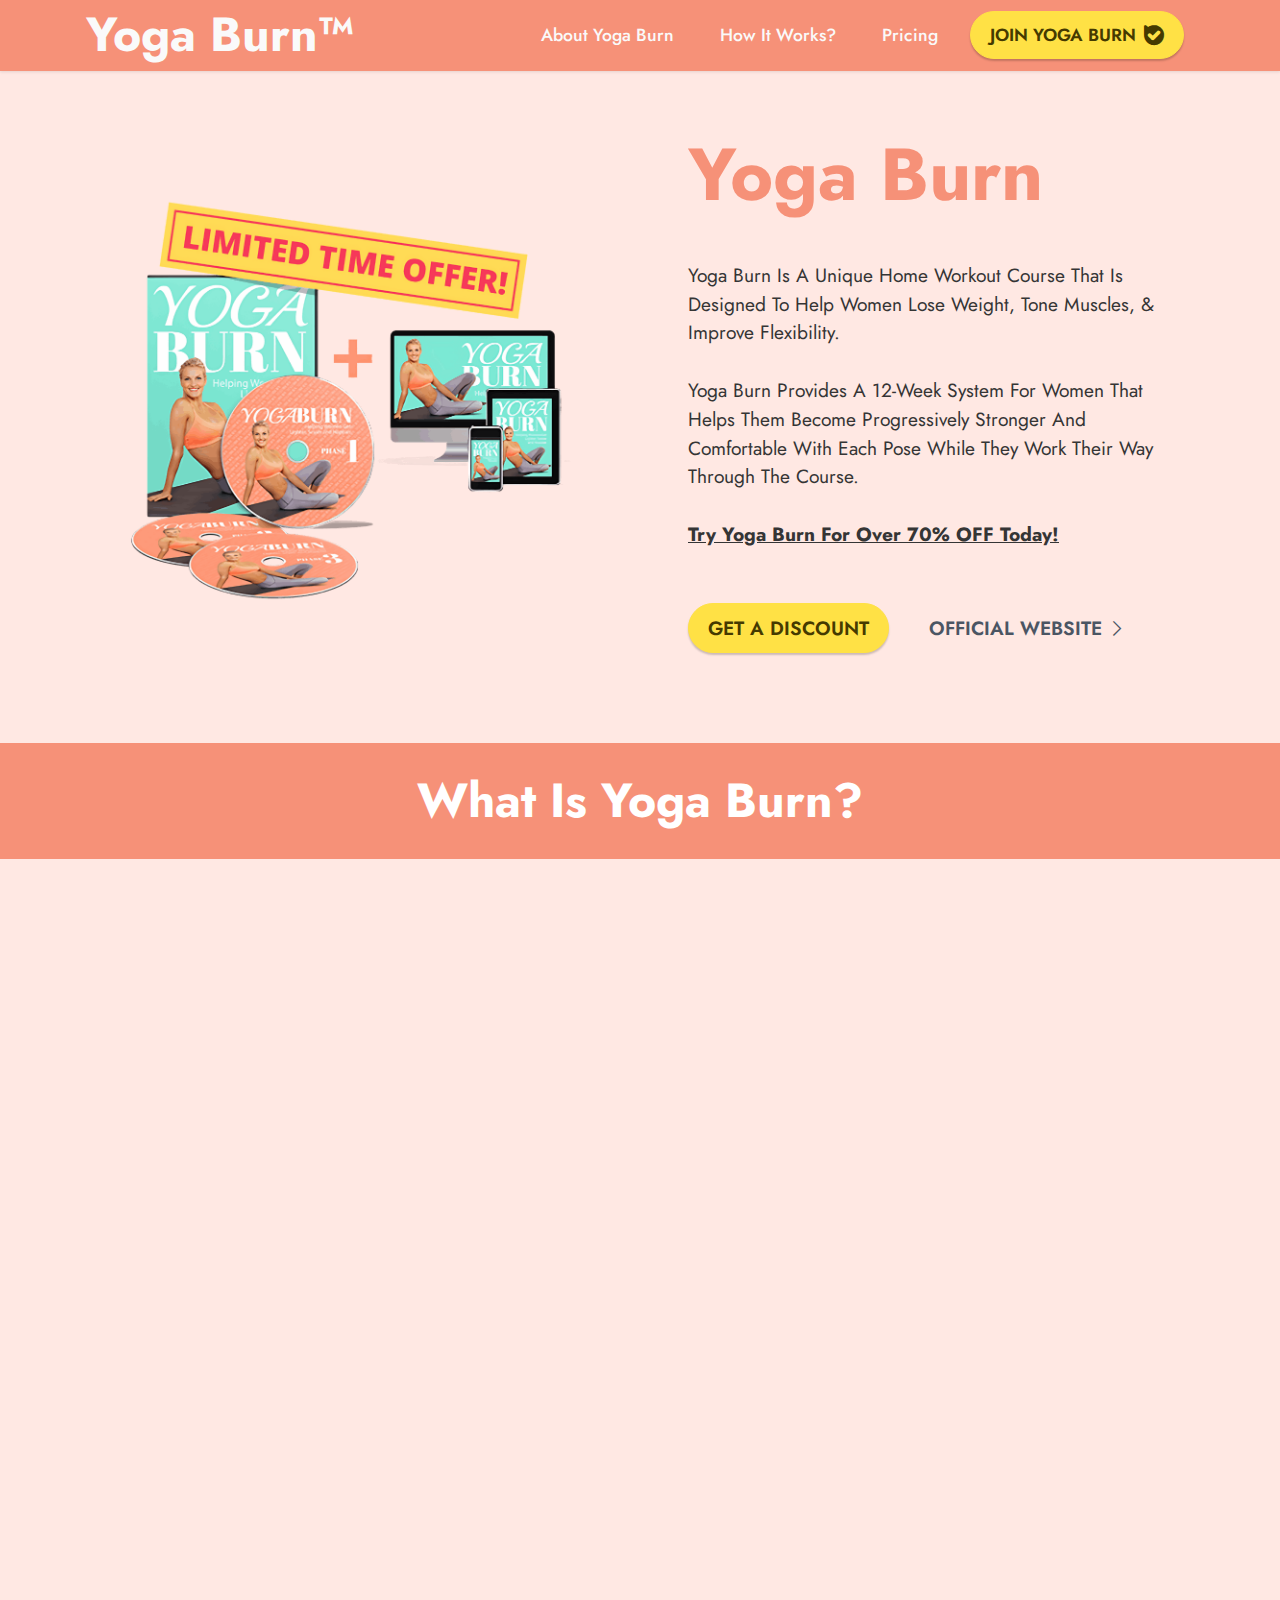
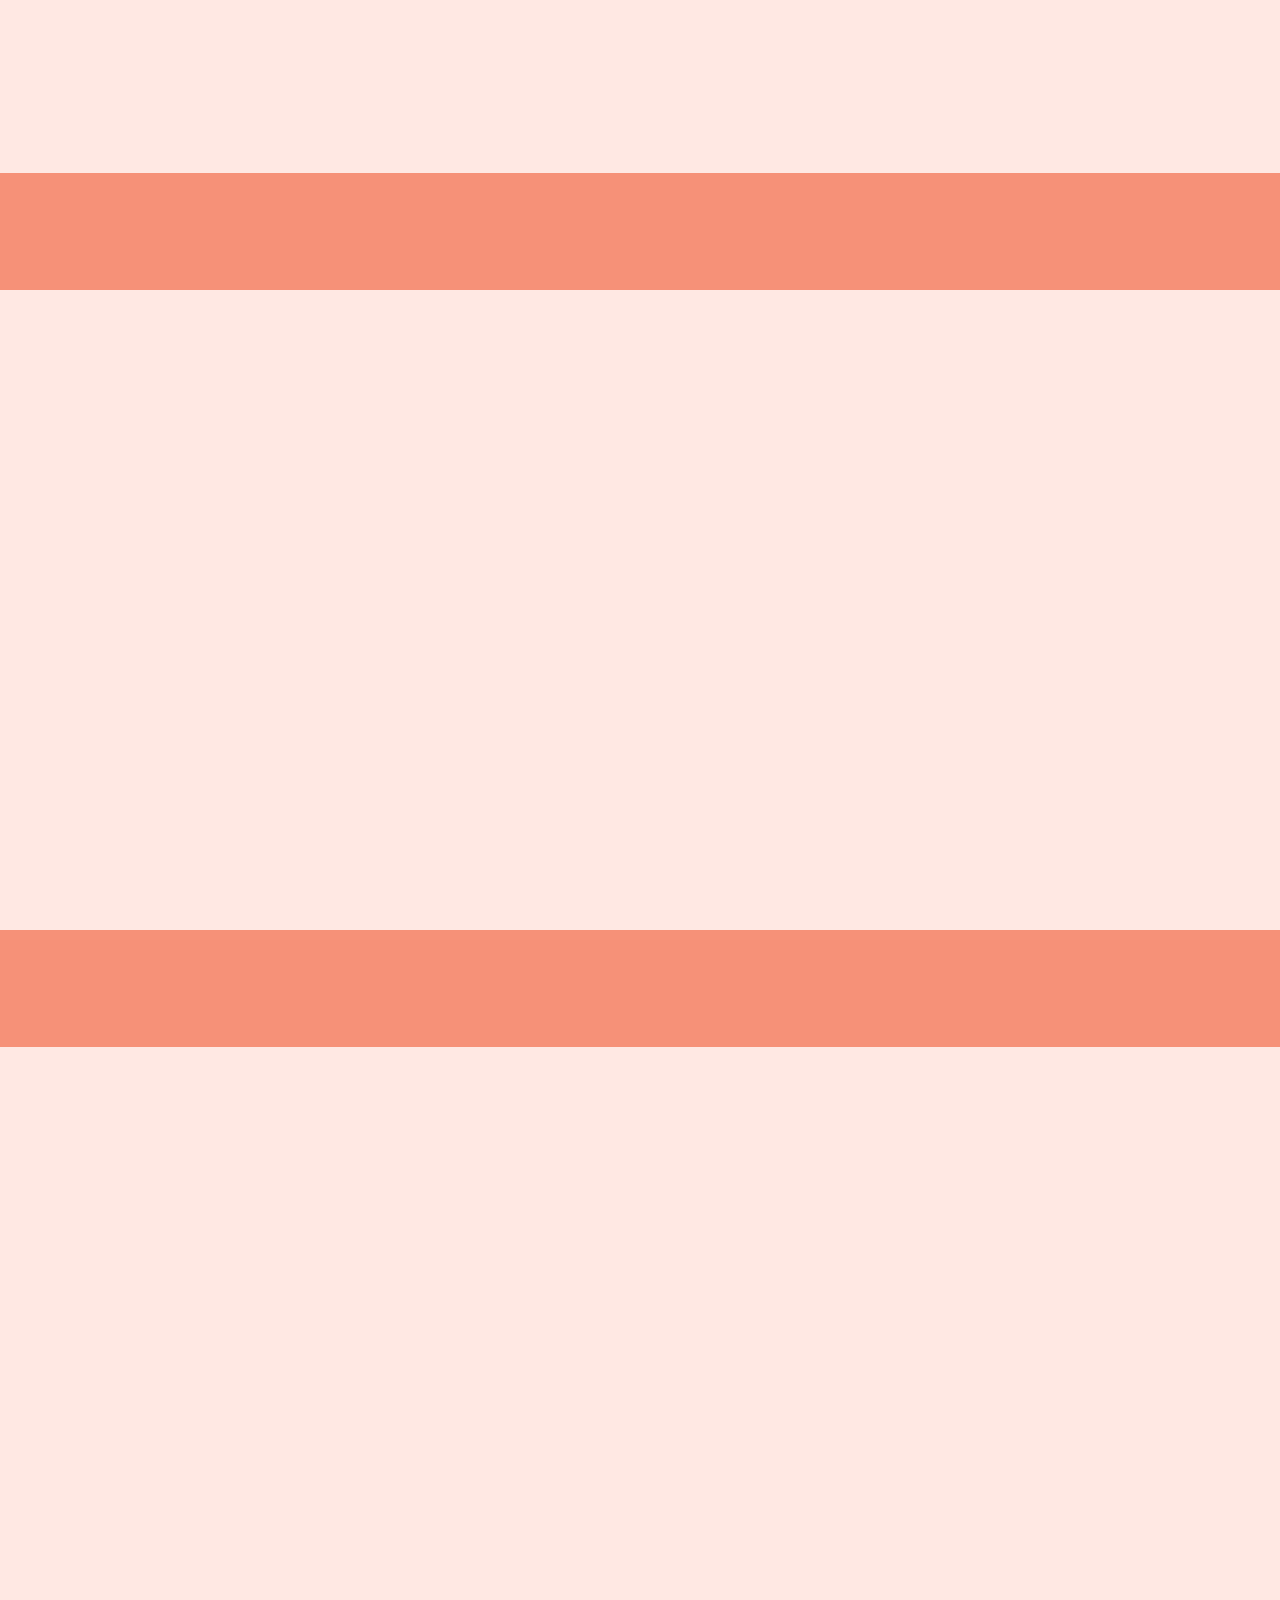
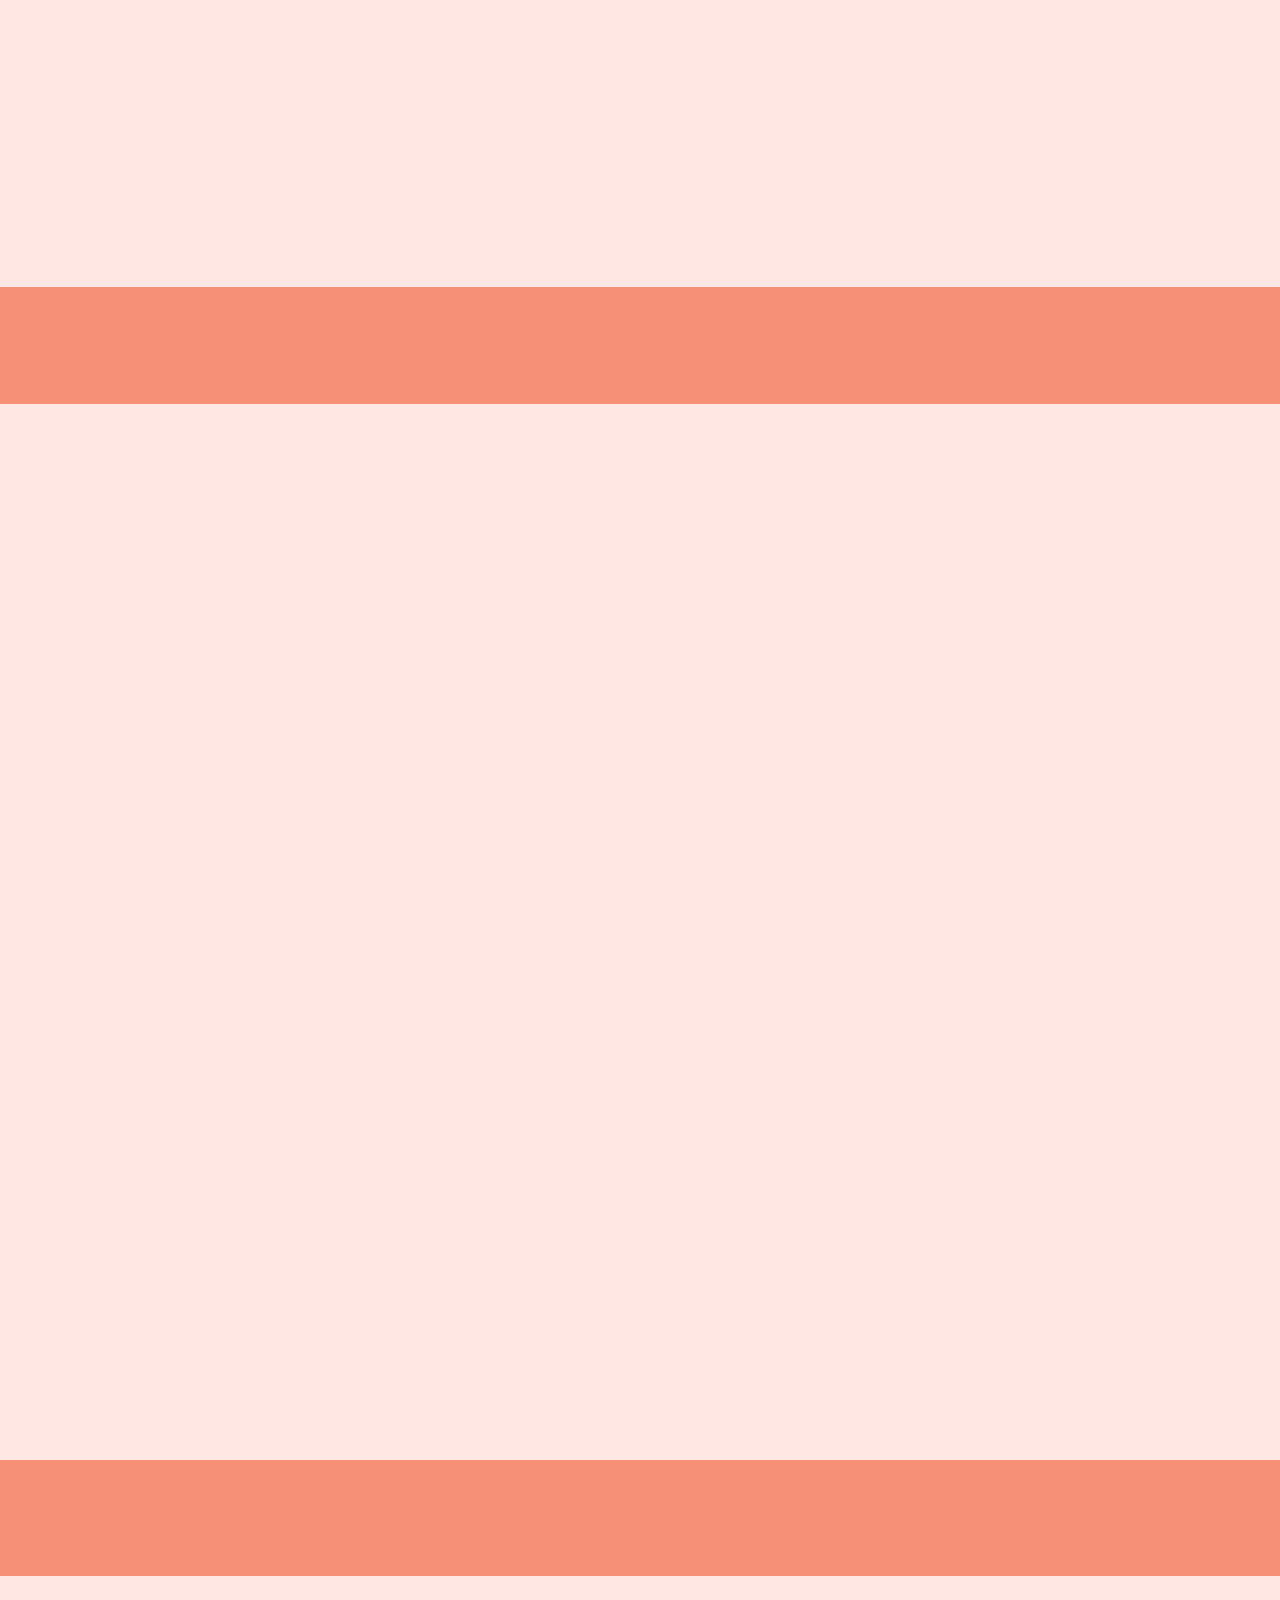
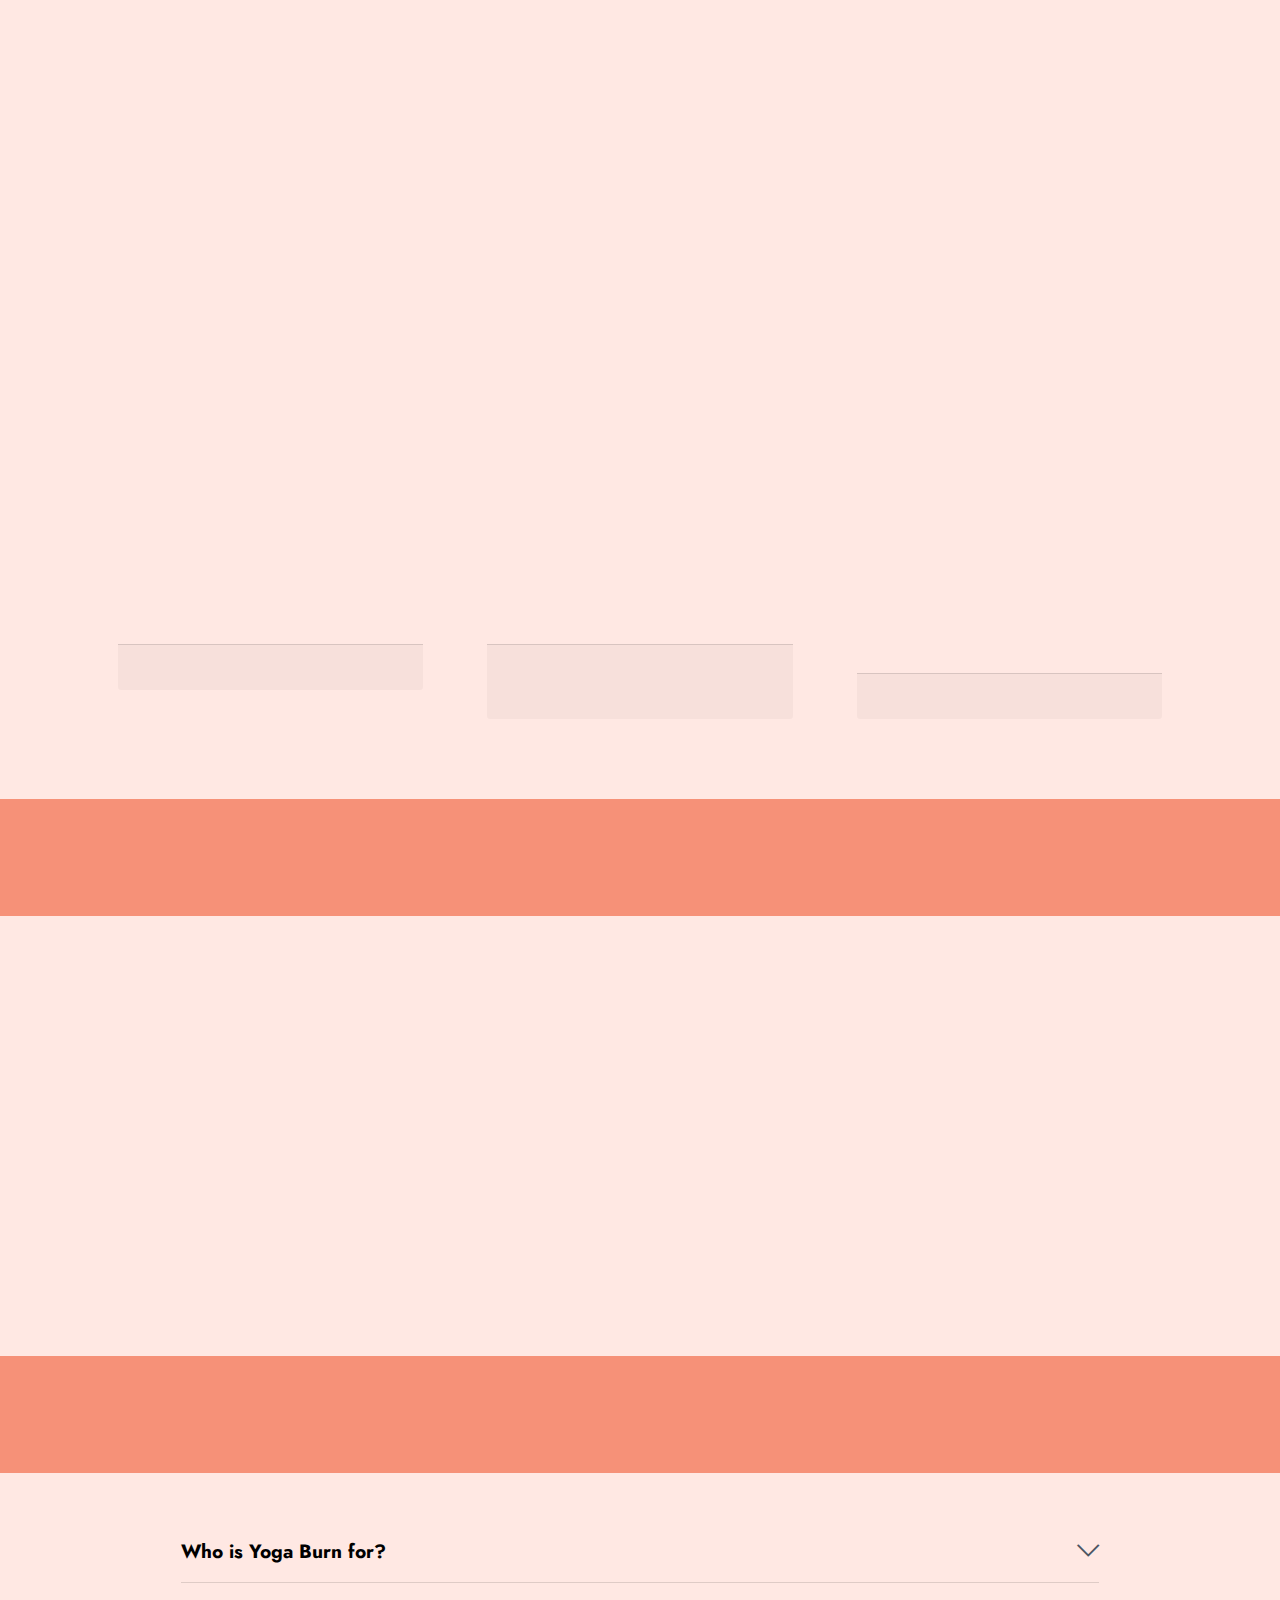
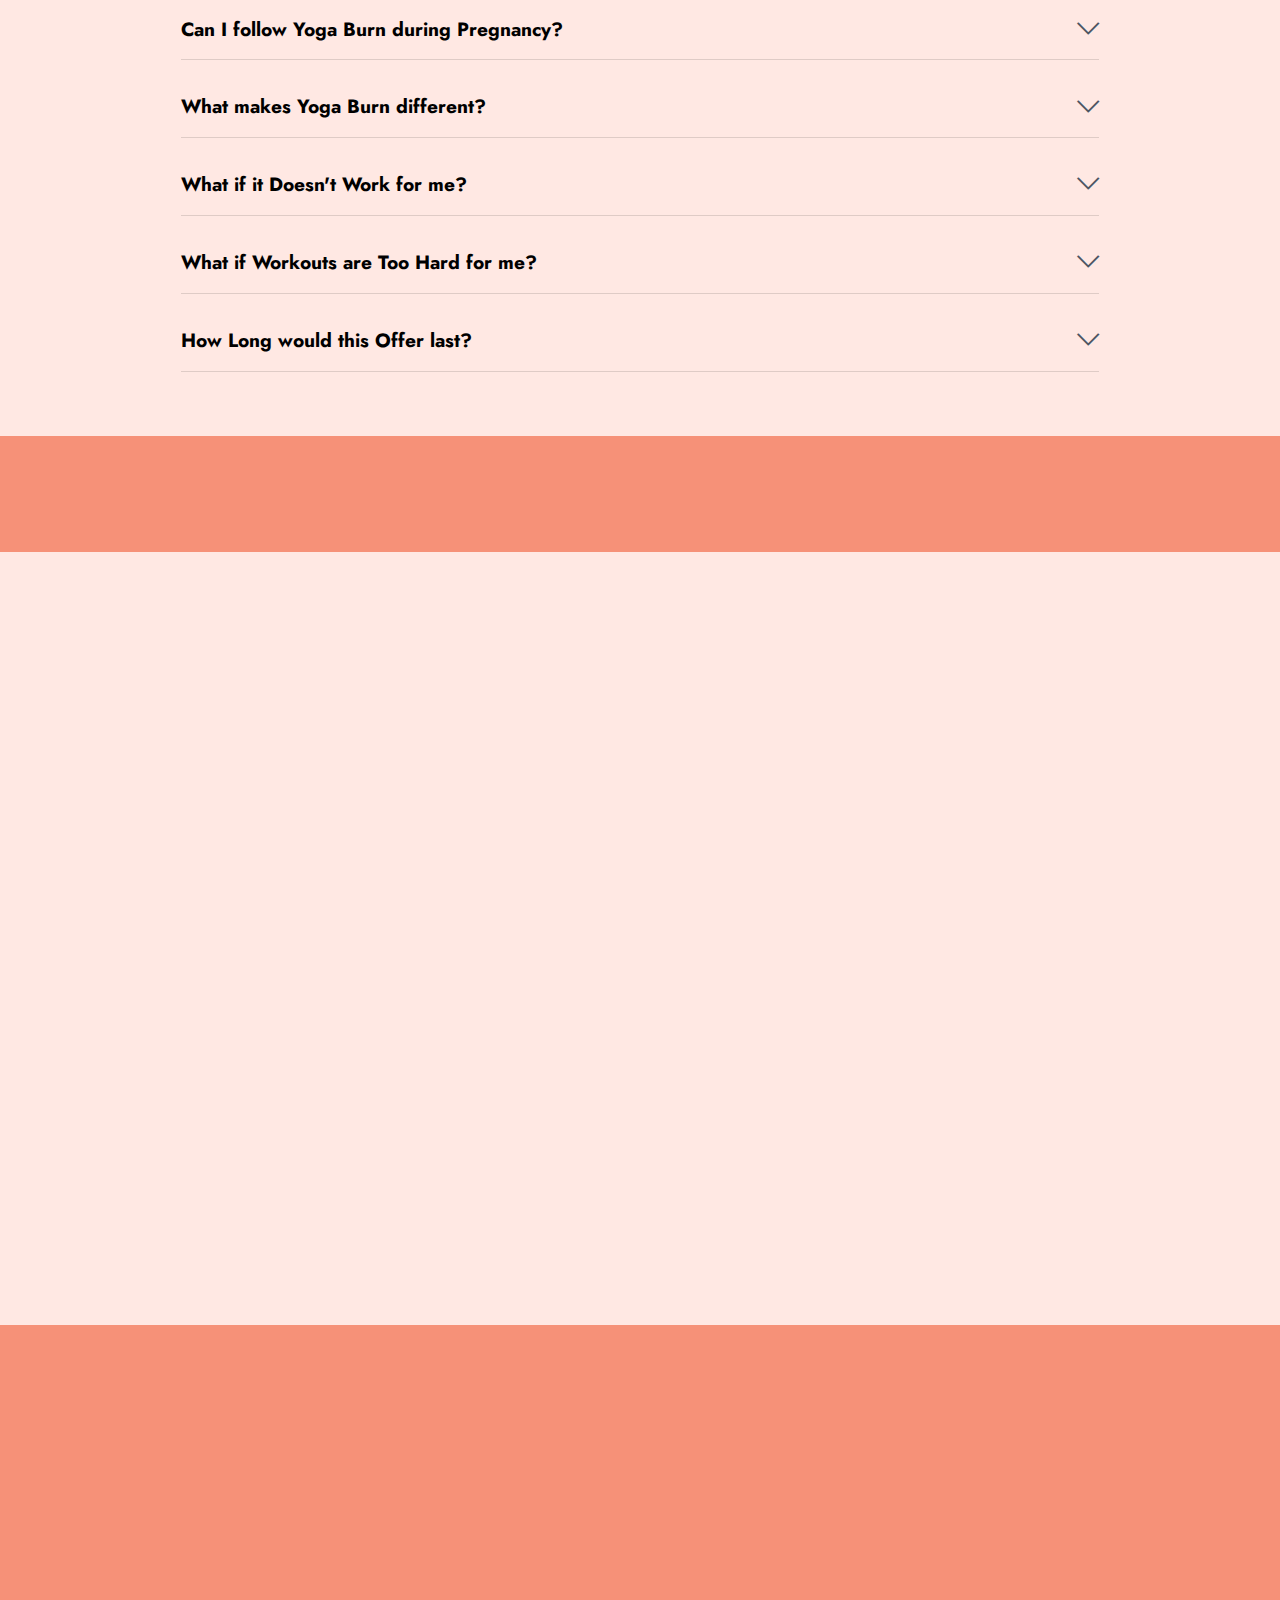
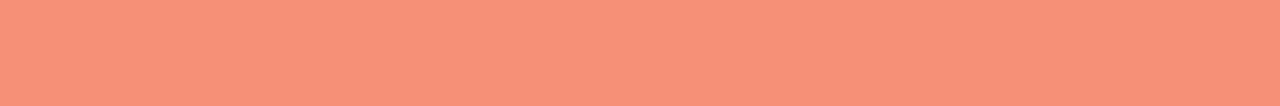
<file: index.html>
<!DOCTYPE html>
<html  >
<head>
  
  <meta charset="UTF-8">
  <meta http-equiv="X-UA-Compatible" content="IE=edge">
  
  <meta name="twitter:card" content="summary_large_image"/>
  <meta name="twitter:image:src" content="">
  <meta property="og:image" content="">
  <meta name="twitter:title" content="Yoga Burn™ (Official) | Get 70% Off Today!">
  <meta name="viewport" content="width=device-width, initial-scale=1, minimum-scale=1">
  <link rel="shortcut icon" href="assets/images/favicon-main-128x128.png" type="image/x-icon">
  <meta name="description" content="Yoga Burn Is A Unique Home Workout Course That Is Designed To Help Women Lose Weight, Tone Muscles, & Improve Flexibility.">
  
  
  <title>Yoga Burn™ (Official) | Get 70% Off Today!</title>
  <link rel="stylesheet" href="assets/web/assets/mobirise-icons2/mobirise2.css">
  <link rel="stylesheet" href="assets/web/assets/mobirise-icons/mobirise-icons.css">
  <link rel="stylesheet" href="assets/bootstrap/css/bootstrap.min.css">
  <link rel="stylesheet" href="assets/bootstrap/css/bootstrap-grid.min.css">
  <link rel="stylesheet" href="assets/bootstrap/css/bootstrap-reboot.min.css">
  <link rel="stylesheet" href="assets/animatecss/animate.css">
  <link rel="stylesheet" href="assets/dropdown/css/style.css">
  <link rel="stylesheet" href="assets/socicon/css/styles.css">
  <link rel="stylesheet" href="assets/theme/css/style.css">
  <link rel="preload" href="https://fonts.googleapis.com/css?family=Jost:100,200,300,400,500,600,700,800,900,100i,200i,300i,400i,500i,600i,700i,800i,900i&display=swap" as="style" onload="this.onload=null;this.rel='stylesheet'">
  <noscript><link rel="stylesheet" href="https://fonts.googleapis.com/css?family=Jost:100,200,300,400,500,600,700,800,900,100i,200i,300i,400i,500i,600i,700i,800i,900i&display=swap"></noscript>
  <link rel="preload" as="style" href="assets/mobirise/css/mbr-additional.css"><link rel="stylesheet" href="assets/mobirise/css/mbr-additional.css" type="text/css">
  
  
  
  <meta http-equiv="content-language" content="en-us">
</head>
<body>
  
  <section data-bs-version="5.1" class="menu menu2 cid-tmAYGHW7QI" once="menu" id="menu2-29">
    
    <nav class="navbar navbar-dropdown navbar-expand-lg">
        <div class="container">
            <div class="navbar-brand">
                
                <span class="navbar-caption-wrap"><a class="navbar-caption text-white text-primary display-2" href="index.html">Yoga Burn™</a></span>
            </div>
            <button class="navbar-toggler" type="button" data-toggle="collapse" data-bs-toggle="collapse" data-target="#navbarSupportedContent" data-bs-target="#navbarSupportedContent" aria-controls="navbarNavAltMarkup" aria-expanded="false" aria-label="Toggle navigation">
                <div class="hamburger">
                    <span></span>
                    <span></span>
                    <span></span>
                    <span></span>
                </div>
            </button>
            <div class="collapse navbar-collapse" id="navbarSupportedContent">
                <ul class="navbar-nav nav-dropdown" data-app-modern-menu="true"><li class="nav-item"><a class="nav-link link text-white text-primary display-4" href="index.html#content4-4">About Yoga Burn</a>
                    </li><li class="nav-item"><a class="nav-link link text-white text-primary display-4" href="index.html#content4-6">How It Works?</a></li><li class="nav-item"><a class="nav-link link text-white text-primary display-4" href="index.html#content4-a">Pricing</a></li></ul>
                
                <div class="navbar-buttons mbr-section-btn"><a class="btn btn-warning display-4" href="/order"><span class="socicon socicon-bale mbr-iconfont mbr-iconfont-btn" style="font-size: 20px;"></span>JOIN YOGA BURN</a></div>
            </div>
        </div>
    </nav>
</section>

<section data-bs-version="5.1" class="header14 cid-tmAWnNTbYr" id="header14-28">

    

    
    

    <div class="container">
        <div class="row justify-content-center align-items-center">
            <div class="col-12 col-md-6 image-wrapper">
                <img src="assets/images/copy-of-untitled-1120-853-px-1-1120x853.png" alt="Buy Now">
            </div>
            <div class="col-12 col-md">
                <div class="text-wrapper">
                    <h1 class="mbr-section-title mbr-fonts-style mb-3 display-1"><strong>Yoga Burn</strong></h1>
                    <p class="mbr-text mbr-fonts-style display-7">
                        <br>Yoga Burn Is A Unique Home Workout Course That Is Designed To Help Women Lose Weight, Tone Muscles, &amp; Improve Flexibility.<br><br>Yoga Burn Provides A 12-Week System For Women That Helps Them Become Progressively Stronger And Comfortable With Each Pose While They Work Their Way Through The Course.<br><br><strong><u>Try Yoga Burn For Over 70% OFF Today!</u><br></strong><br></p>
                    <div class="mbr-section-btn mt-3"><a class="btn btn-warning display-7" href="/order">GET A DISCOUNT</a>  <a class="btn btn-primary-outline display-7" href="/order"><span class="mobi-mbri mobi-mbri-arrow-next mbr-iconfont mbr-iconfont-btn" style="font-size: 15px;"></span><font face="Moririse2"><br></font>OFFICIAL WEBSITE</a></div>
                </div>
            </div>
        </div>
    </div>
</section>

<section data-bs-version="5.1" class="content4 cid-tjtwnSRDdB" id="content4-4">
    

    
    
    <div class="container">
        <div class="row justify-content-center">
            <div class="title col-md-12 col-lg-12">
                <h3 class="mbr-section-title mbr-fonts-style align-center mb-4 display-2"><strong>What Is Yoga Burn?</strong></h3>
                
                
            </div>
        </div>
    </div>
</section>

<section data-bs-version="5.1" class="header11 cid-tjtwWIp2h5" id="header11-5">

    

    
    

    <div class="container-fluid">
        <div class="row justify-content-center">
            <div class="col-12 col-md-5 image-wrapper">
                <img class="w-100" src="assets/images/untitled-2000-2000-px-1380-1660-px-1300-1660-px-1-1120x1430.png" alt="Supplement">
            </div>
            <div class="col-12 col-md">
                <div class="text-wrapper text-center">
                    
                    <p class="mbr-text mbr-fonts-style display-7">Yoga Burn Program is a unique home workout course that is designed to help women fat-burning, tone their muscles, and improve their flexibility. Broken down into 3 main phases, you are following the advice of a qualified and experienced trainer, whose main objective is to enlighten women as to the benefits of yoga.<br><br><strong>Foundational Flow:</strong> The first phase of the program, ‘Foundational Flow,’ focuses on building up strong yoga foundations. This phase will help you learn how to increase your flexibility and will work to boost your metabolism at a slow rate that is perfect for beginners. It offers an easy way for those with no experience in yoga to become familiar with the poses used in the Yoga Burn program while minimizing the overall chance of injury.<br><br><strong>Transitional Flow:</strong> The middle phase of the Yoga Burn system, ‘Transitional Flow,’ builds on the yoga basics that you learned during the foundation phase. This helps you build your strength and flexibility in addition to increasing the calories that you burn during each workout. The transitional flow phase also introduces new poses and allows you to see changes in your muscle tone by the end of the phase.<br><br><strong>Mastery Flow: </strong>The final phase of this program, ‘Mastery Flow,’ relies on the strength, flexibility, and improved metabolism from the previous Yoga Burn phases to ramp up the workout. In the mastery flow phase, you will burn more calories, learn more intermediate and advanced yoga sequences, and start to see real changes in your body by the end of the phase.<br><br></p>
                    <div class="mbr-section-btn mt-3"><a class="btn btn-warning display-7" href="/order"><span class="mobi-mbri mobi-mbri-arrow-next mbr-iconfont mbr-iconfont-btn" style="font-size: 15px;"></span>JOIN YOGA BURN</a></div>
                </div>
            </div>
        </div>
    </div>
</section>

<section data-bs-version="5.1" class="content4 cid-tjtxWwqj42" id="content4-6">
    

    
    
    <div class="container">
        <div class="row justify-content-center">
            <div class="title col-md-12 col-lg-12">
                <h3 class="mbr-section-title mbr-fonts-style align-center mb-4 display-2"><strong>How Does Yoga Burn Works?</strong></h3>
                
                
            </div>
        </div>
    </div>
</section>

<section data-bs-version="5.1" class="content5 cid-sKy7tkCOig cid-tjtzqzBvQT" id="content5-7">
    
    <div class="container">
        <div class="row justify-content-center">
            <div class="col-md-12 col-lg-10">
                
                
                <p class="mbr-text mbr-fonts-style display-7">The secret of the Yoga Burn program's success lies in the so-called Dynamic Sequencing. Dynamic Sequencing is how the yoga burn program teaches you how to perform each movement correctly and then continues to adapt and increase the challenge the very moment your body begins to get used to the routine.<br> 
<br>This forces your body to change and adapt, which in turn helps build a curvy, feminine body that not only looks better, but feels better too! Yoga Burn's unique 3-step program walks you through 15 different videos that are laid out in a way that will keep your body and mind guessing to make sure you don't get bored or hit a plateau.<br></p>
            </div>
        </div>
    </div>
</section>

<section data-bs-version="5.1" class="content8 cid-tjtzAQHko8" id="content8-8">
    
    <div class="container">
        <div class="row justify-content-center">
            <div class="counter-container col-md-12 col-lg-10">
                
                <div class="mbr-text mbr-fonts-style display-7">
                    <ul>
                        <li>Yoga Burn will help you to calm your mind and reduce feelings of stress and anxiety.
</li><li>​It will improve your circulation, which will make your skin look younger and healthier and rejuvenate your body.
</li><li>​It will help you to sleep better, so that you can enjoy a more restorative rest.
</li><li>​Yoga Burn will help to improve your balance, which will help you when doing exercises, sports or simply moving around throughout your day.
</li><li>​Yoga Burn can be completed in the comfort of your own home.</li><li>​The Yoga Burn Course is specifically geared towards women.</li>
                    </ul>
                </div>
            </div>
        </div>
    </div>
</section>

<section data-bs-version="5.1" class="content4 cid-tjtCjTlHWT" id="content4-a">
    

    
    
    <div class="container">
        <div class="row justify-content-center">
            <div class="title col-md-12 col-lg-12">
                <h3 class="mbr-section-title mbr-fonts-style align-center mb-4 display-2"><strong>Limited Time Special Pricing - Act Now!</strong></h3>
                
                
            </div>
        </div>
    </div>
</section>

<section data-bs-version="5.1" class="image3 cid-tjufRGoCIV" id="image3-l">
    

    
    

    <div class="container">
        <div class="row justify-content-center">
            <div class="col-12 col-lg-10">
                <div class="image-wrapper">
                    <a href="/order"><img src="assets/images/out-62-2136x1731.png" alt="Order"></a>
                    
                </div>
            </div>
        </div>
    </div>
</section>

<section data-bs-version="5.1" class="content4 cid-tkwewnI2cJ" id="content4-1j">
    

    
    
    <div class="container">
        <div class="row justify-content-center">
            <div class="title col-md-12 col-lg-12">
                <h3 class="mbr-section-title mbr-fonts-style align-center mb-4 display-2"><strong>Benefits of Yoga Burn Program</strong></h3>
                
                
            </div>
        </div>
    </div>
</section>

<section data-bs-version="5.1" class="content5 cid-sKy7tkCOig cid-tkwhoi5CpZ" id="content5-1m">
    
    <div class="container">
        <div class="row justify-content-center">
            <div class="col-md-12 col-lg-10">
                
                
                <p class="mbr-text mbr-fonts-style display-7">Yoga Burn is a three-phase program that provides an all new way to experience yoga. You're probably wondering how it differs from regular classes.
<br>
<br>The creator of Yoga Burn, Zoe Bray-Cotton, says there are several reasons why she believes her program is a good choice for women who want to lose weight, tone their body and boost their metabolism.
<br><br><strong>Following it as a daily ritual can help you experience the following benefits:&nbsp;</strong><br></p>
            </div>
        </div>
    </div>
</section>

<section data-bs-version="5.1" class="content8 cid-tkweGBFQtz" id="content8-1l">
    
    <div class="container">
        <div class="row justify-content-center">
            <div class="counter-container col-md-12 col-lg-10">
                
                <div class="mbr-text mbr-fonts-style display-7">
                    <ul>
                        <li><strong>Women Typically Want Different Things From A Yoga Program Than Men: </strong><br>Yoga Burn accounted for these gender-specific needs, unlike many other yoga workouts. Zoe created the program with women in mind and as such, has gained an understanding of the specific needs women have when it comes to THEIR experience. As a result, her program is an effective one that can show improvements for many women every week.
</li><li><strong>Yoga Burn Can Be Completed In The Comfort Of Your Own Home:</strong><br> Zoe explains that many people don't feel comfortable going to a yoga class or working out in public. Yoga Burn can be accomplished at home, with all the convenience and privacy that comes with it. An added bonus is that working at home reduces your stress levels, which is essential to keeping cortisol from running rampant in your body.
</li><li><strong>Yoga Burn Becomes More Difficult As You Progress: </strong><br>it is challenging enough to keep women moving. Yoga Burn pushes high-performance female athletes to the limits so that they can continue to see results week after week.
</li><li><strong>Yoga Burn Sequences Provide Ability To Make Adjustments Based On Your Current Level And Future Goals:</strong><br> Each sequence builds on the previous one, but you can adjust the poses to suit your needs and capabilities. Yoga Burn offers an advantage over other yoga classes in that it doesn't force you to try poses that are difficult or impossible to do.
</li><li><strong>Yoga Burn Is Designed To Help You Achieve Your Fitness Goals As Quickly And Effortlessly As Possible:</strong><br> This immersion-based program will help you reach your goals by forcing you to work harder and challenging you outside of your comfort zone. Yoga Burn consistently provides real, noticeable results that are achieved in a short amount of time.
</li>
                    </ul>
                </div>
            </div>
        </div>
    </div>
</section>

<section data-bs-version="5.1" class="content4 cid-tkwapwRYSb" id="content4-1h">
    

    
    
    <div class="container">
        <div class="row justify-content-center">
            <div class="title col-md-12 col-lg-12">
                <h3 class="mbr-section-title mbr-fonts-style align-center mb-4 display-2"><strong>Yoga Burn Proven By Thousands</strong></h3>
                
                
            </div>
        </div>
    </div>
</section>

<section data-bs-version="5.1" class="team1 cid-tkwaK0DLYn" id="team1-1i">
    

    <div class="JCB container">
    
        <div class="media-container-row">
            <div class="mbr-testimonial p-3 align-center col-12 col-md-6 col-lg-4">
                <div class="panel-item p-3 JCB_User">
                    <div class="card-block ">
                        <div class="testimonial-photo">
                            <img src="assets/images/untitled-design-92-709x372.png" alt="Review Image 1">
                        </div>
                        
                         <p class="StarBox"><img src="assets/images/stars-3-400x60.png"></p>
                        <p style="font-size:25px"><strong>Verified Purchase&nbsp;</strong>✅</p>
                        <p class="mbr-text mbr-fonts-style display-7"><font style="font-size:23px;color:#1e5380;"><strong>Meggie Lost 8 Pounds in 1 Week!</strong></font><br>Hi Zoe, I have to say Thank You! I’m on week three of the Total Body Challenge and Booty Challenge. I’ve lost 3" from my waist, 3" from my hips and surprisingly enough 2" from my neck. BTW I love the Cut the Fat Keep The Curves and the Total Body Band Burnout. I’m looking forward to see how my body shaped up for the rest of this challenge.<br>
                        </p>
                    </div>
                    <div class="card-footer">
                        <div class="mbr-author-name mbr-bold mbr-fonts-style display-7"><em>Meggie Miller - Texas, USA</em></div>
                        
                    </div>
                </div>
            </div>

            <div class="mbr-testimonial p-3 align-center col-12 col-md-6 col-lg-4">
                <div class="panel-item p-3 JCB_User">
                    <div class="card-block">
                        <div class="testimonial-photo">
                            <img src="assets/images/untitled-design-84-709x372.png" alt="Review Image 2">
                        </div>
                         <p class="StarBox"><img src="assets/images/stars-3-400x60.png"></p>
                        <p style="font-size:25px"><strong>Verified Purchase&nbsp;</strong>✅</p>
                        <p class="mbr-text mbr-fonts-style display-7"><font style="font-size:23px;color:#1e5380;"><strong>Sarah Dropped 4 Pounds in 5 Days!</strong></font><br>You’ll love it and Zoe is a phenomenal instructor. I have the YogaBurn Kickstart and Total Body Challenge. I’ve been doing yoga forever but since finding YogaBurn my love and passion for yoga have been reignited through Zoe’s personality, step by step explanations and the convenience of the digital and DVDs. It's been Great so far.</p>
                    </div>
                    <div class="card-footer">
                        <div class="mbr-author-name mbr-bold mbr-fonts-style display-7"><em>Sarah Brewer - New York, USA</em></div>
                        
                    </div>
                </div>
            </div>

            <div class="mbr-testimonial p-3 align-center col-12 col-md-6 col-lg-4">
                <div class="panel-item p-3 JCB_User">
                    <div class="card-block">
                        <div class="testimonial-photo">
                            <img src="assets/images/untitled-design-93-709x372.png" alt="Review Image 3">
                        </div>
                        <p class="StarBox"><img src="assets/images/stars-3-400x60.png"></p>
                        <p style="font-size:25px"><strong>Verified Purchase&nbsp;</strong>✅</p>
                        
                        <p class="mbr-text mbr-fonts-style display-7"><font style="font-size:23px;color:#1e5380;"><strong>Tracey Kicked 12 Pounds in 21 Days!</strong></font><br>I started your new challenge program today workout 1, week 1 - LOVE IT! I lost 12 pounds the first time around with TBC, but I still have more to lose and still need toning. I will be 33 years old this month and I’m definitely finding my Core needs that extra attention - thank you, amazing and motivating programs that make it easy for busy women like me to be successful.<br></p>
                    </div>
                    <div class="card-footer">
                        <div class="mbr-author-name mbr-bold mbr-fonts-style display-7"><em>Tracey Smith - Chicago, USA</em></div>
                        
                    </div>
                </div>
            </div>

            

            

            
        </div>
    </div>  
     
</section>

<section data-bs-version="5.1" class="content4 cid-tjtKMEmhHh" id="content4-h">
    

    
    
    <div class="container">
        <div class="row justify-content-center">
            <div class="title col-md-12 col-lg-12">
                <h3 class="mbr-section-title mbr-fonts-style align-center mb-4 display-2"><strong>60-Days Money Back Guarantee</strong></h3>
                
                
            </div>
        </div>
    </div>
</section>

<section data-bs-version="5.1" class="header11 cid-tjtKXxqvPZ" id="header11-j">

    

    
    

    <div class="container-fluid">
        <div class="row justify-content-center">
            <div class="col-12 col-md-5 image-wrapper">
                <img class="w-100" src="assets/images/untitled-design-46-680x450.png" alt="Money Back Guarantee">
            </div>
            <div class="col-12 col-md">
                <div class="text-wrapper text-center">
                    
                    <p class="mbr-text mbr-fonts-style display-7">The Yoga Burn program is backed by a 100% money back guarantee for 60 full days from your original purchase.
<br>
<br>If you’re not totally and completely satisfied with the Yoga Burn Program, or your experience in the first 60 days from your purchase simply let us know at Yoga Burn portal and we’ll give you a refund within 48 hours.
<br>
<br>That's right, simply return the product, including empty envelopes, anytime within 60 days of purchase for a full refund with no questions asked!<br></p>
                    <div class="mbr-section-btn mt-3"><a class="btn btn-warning display-7" href="/order"><span class="mobi-mbri mobi-mbri-arrow-next mbr-iconfont mbr-iconfont-btn" style="font-size: 15px;"></span>JOIN YOGA BURN TODAY</a></div>
                </div>
            </div>
        </div>
    </div>
</section>

<section data-bs-version="5.1" class="content4 cid-tkwje8UTle" id="content4-1p">
    

    
    
    <div class="container">
        <div class="row justify-content-center">
            <div class="title col-md-12 col-lg-12">
                <h3 class="mbr-section-title mbr-fonts-style align-center mb-4 display-2"><strong>Yoga Burn Frequently Asked Questions</strong></h3>
                
                
            </div>
        </div>
    </div>
</section>

<section data-bs-version="5.1" class="content16 cid-tkwjoCkNd5" id="content16-1q">

    

    
    
    <div class="container">
        <div class="row justify-content-center">
            <div class="col-12 col-md-10">
                
                <div id="bootstrap-accordion_17" class="panel-group accordionStyles accordion" role="tablist" aria-multiselectable="true">
                    <div class="card mb-3">
                        <div class="card-header" role="tab" id="headingOne">
                            <a role="button" class="panel-title collapsed" data-toggle="collapse" data-bs-toggle="collapse" data-core="" href="#collapse1_17" aria-expanded="false" aria-controls="collapse1">
                                <h6 class="panel-title-edit mbr-fonts-style mb-0 display-7"><strong>Who is Yoga Burn for?</strong></h6>
                                <span class="sign mbr-iconfont mbri-arrow-down"></span>
                            </a>
                        </div>
                        <div id="collapse1_17" class="panel-collapse noScroll collapse" role="tabpanel" aria-labelledby="headingOne" data-parent="#accordion" data-bs-parent="#bootstrap-accordion_17">
                            <div class="panel-body">
                                <p class="mbr-fonts-style panel-text display-4">Yoga Burn is for women from all walks of life who are ready to take the time to follow a yoga program made for you designed to promote natural and healthy weight loss without the need for pills, powders or potions. If you want to lose weight and get back in shape without having to spend countless hours in the gym or lifting heavy weights, Yoga Burn could be the ideal solution for you.<br></p>
                            </div>
                        </div>
                    </div>
                    <div class="card mb-3">
                        <div class="card-header" role="tab" id="headingOne">
                            <a role="button" class="panel-title collapsed" data-toggle="collapse" data-bs-toggle="collapse" data-core="" href="#collapse2_17" aria-expanded="false" aria-controls="collapse2">
                                <h6 class="panel-title-edit mbr-fonts-style mb-0 display-7"><strong>Can I follow Yoga Burn during Pregnancy?</strong></h6>
                                <span class="sign mbr-iconfont mbri-arrow-down"></span>
                            </a>
                        </div>
                        <div id="collapse2_17" class="panel-collapse noScroll collapse" role="tabpanel" aria-labelledby="headingOne" data-parent="#accordion" data-bs-parent="#bootstrap-accordion_17">
                            <div class="panel-body">
                                <p class="mbr-fonts-style panel-text display-4">
                                    Yes, you absolutely can. If you are pregnant, I recommend that you take advantage of the bonus videos, The Beginner Flow and The Tranquility Flow, ideal for all stages of pregnancy. In addition, we also provide you with a comprehensive list of modifications to use during each trimester of pregnancy. Best of all, Yoga Burn is perfect for helping you recover once you've had your baby, as you can start getting fit without even having to leave the comfort of your home!</p>
                            </div>
                        </div>
                    </div>
                    <div class="card mb-3">
                        <div class="card-header" role="tab" id="headingOne">
                            <a role="button" class="panel-title collapsed" data-toggle="collapse" data-bs-toggle="collapse" data-core="" href="#collapse3_17" aria-expanded="false" aria-controls="collapse3">
                                <h6 class="panel-title-edit mbr-fonts-style mb-0 display-7"><strong>What makes Yoga Burn different?</strong></h6>
                                <span class="sign mbr-iconfont mbri-arrow-down"></span>
                            </a>
                        </div>
                        <div id="collapse3_17" class="panel-collapse noScroll collapse" role="tabpanel" aria-labelledby="headingOne" data-parent="#accordion" data-bs-parent="#bootstrap-accordion_17">
                            <div class="panel-body">
                                <p class="mbr-fonts-style panel-text display-4">
                                    Well, first of all, you don't have to step over sweaty yoga mats to find a seat in an overpriced and crowded studio, fight in traffic to get to the gym, or deal with men who have their heads high on your "you know what". just to do the same generic lesson week after week. But, on a more serious note, Yoga Burn is a progressive yoga program designed exclusively for women to deliver maximum fat burning results and body sculpting effects in the shortest time possible. Remember, every strategic move incorporated into this program was done with that one purpose in mind that makes it completely and utterly unique from any other period available. Yoga Burn is specifically designed to meet the needs and challenges of everyday women who want to get fit, lose weight and experience all the amazing benefits that a professional and progressive yoga program has to offer ... All in the comfort of your home. .. In your free time.</p>
                            </div>
                        </div>
                    </div>
                    <div class="card mb-3">
                        <div class="card-header" role="tab" id="headingOne">
                            <a role="button" class="panel-title collapsed" data-toggle="collapse" data-bs-toggle="collapse" data-core="" href="#collapse4_17" aria-expanded="false" aria-controls="collapse4">
                                <h6 class="panel-title-edit mbr-fonts-style mb-0 display-7"><strong>What if it Doesn't Work for me?</strong></h6>
                                <span class="sign mbr-iconfont mbri-arrow-down"></span>
                            </a>
                        </div>
                        <div id="collapse4_17" class="panel-collapse noScroll collapse" role="tabpanel" aria-labelledby="headingOne" data-parent="#accordion" data-bs-parent="#bootstrap-accordion_17">
                            <div class="panel-body">
                                <p class="mbr-fonts-style panel-text display-4">
                                    This is easy. Listen, if you are not completely satisfied with this program or your experience for any reason, simply email us or call us using our toll free number within 60 days of purchase and you will be issued a 100% no questions asked refund within 48 hours. If you purchased the physical version of this program, you can simply return the product anytime within 60 days of purchase and you will receive a full refund with no questions asked.</p>
                            </div>
                        </div>
                    </div>
                    <div class="card mb-3">
                        <div class="card-header" role="tab" id="headingOne">
                            <a role="button" class="panel-title collapsed" data-toggle="collapse" data-bs-toggle="collapse" data-core="" href="#collapse5_17" aria-expanded="false" aria-controls="collapse5">
                                <h6 class="panel-title-edit mbr-fonts-style mb-0 display-7"><strong>What if Workouts are Too Hard for me?</strong></h6>
                                <span class="sign mbr-iconfont mbri-arrow-down"></span>
                            </a>
                        </div>
                        <div id="collapse5_17" class="panel-collapse noScroll collapse" role="tabpanel" aria-labelledby="headingOne" data-parent="#accordion" data-bs-parent="#bootstrap-accordion_17">
                            <div class="panel-body">
                                <p class="mbr-fonts-style panel-text display-4">
                                    We have designed the program to be able to cater to women of all fitness levels, from beginners to advanced yoga students. The dynamic sequence helps ensure that you can reach the basics of each pose and then teaches you how to transition to more challenging poses in great detail. If you feel your workouts are too demanding, there are always plenty of tweaks offered in the videos to adapt each movement to your current fitness level.</p>
                            </div>
                        </div>
                    </div>
                    <div class="card mb-3">
                        <div class="card-header" role="tab" id="headingOne">
                            <a role="button" class="panel-title collapsed" data-toggle="collapse" data-bs-toggle="collapse" data-core="" href="#collapse6_17" aria-expanded="false" aria-controls="collapse6">
                                <h6 class="panel-title-edit mbr-fonts-style mb-0 display-7"><strong>How Long would this Offer last?</strong></h6>
                                <span class="sign mbr-iconfont mbri-arrow-down"></span>
                            </a>
                        </div>
                        <div id="collapse6_17" class="panel-collapse noScroll collapse" role="tabpanel" aria-labelledby="headingOne" data-parent="#accordion" data-bs-parent="#bootstrap-accordion_17">
                            <div class="panel-body">
                                <p class="mbr-fonts-style panel-text display-4">
                                    Our best advice is to take advantage of this offer now so that you get our guaranteed lowest rate and so that you don't lose access to our weekly bonus videos designed to improve your overall experience and results with the program.</p>
                            </div>
                        </div>
                    </div>
                </div>
            </div>
        </div>
    </div>
</section>

<section data-bs-version="5.1" class="content4 cid-tkwqEwso5U" id="content4-1v">
    

    
    
    <div class="container">
        <div class="row justify-content-center">
            <div class="title col-md-12 col-lg-12">
                <h3 class="mbr-section-title mbr-fonts-style align-center mb-4 display-2"><strong>Order Your Discounted Yoga Burn Copy Now!</strong></h3>
                
                
            </div>
        </div>
    </div>
</section>

<section data-bs-version="5.1" class="image3 cid-tkwr01VcII" id="image3-1x">
    

    
    

    <div class="container">
        <div class="row justify-content-center">
            <div class="col-12 col-lg-6">
                <div class="image-wrapper">
                    <a href="/order"><img src="assets/images/copy-of-untitled-1120-853-px-1-1120x853.png" alt="Shop Now"></a>
                    
                </div>
            </div>
        </div>
    </div>
</section>

<section data-bs-version="5.1" class="content4 cid-tkwttKNYNK" id="content4-1y">
    

    
    
    <div class="container">
        <div class="row justify-content-center">
            <div class="title col-md-12 col-lg-8">
                
                <h4 class="mbr-section-subtitle align-center mbr-fonts-style mb-4 display-5"><strike>Regular Price: $97/per bottle</strike><br><font size="7"><strong>Today's Price: $37/per copy</strong></font></h4>
                <div class="mbr-section-btn align-center"><a class="btn btn-warning display-4" href="/order"><span class="mobi-mbri mobi-mbri-arrow-next mbr-iconfont mbr-iconfont-btn" style="font-size: 15px;"></span>GET 70% DISCOUNT NOW</a></div>
            </div>
        </div>
    </div>
</section>

<section data-bs-version="5.1" class="footer3 cid-tjymtBCwRa" once="footers" id="footer3-14">

    

    

    <div class="container-fluid">
        <div class="media-container-row align-center mbr-white">
            <div class="row row-links">
                <ul class="foot-menu">
                    
                    
                    
                    
                    
                    
                    
                    
                    
                     
                     
                <li class="foot-menu-item mbr-fonts-style display-4"><u><a href="index.html#content4-4" class="text-white text-primary">What Is Yoga Burn?</a></u></li><li class="foot-menu-item mbr-fonts-style display-4"><u>
                        <a href="index.html#content4-6" class="text-white text-primary">How It Works?</a></u></li><li class="foot-menu-item mbr-fonts-style display-4"><u>
                        <a href="index.html#content4-1j" class="text-white text-primary">Benefits</a></u></li><li class="foot-menu-item mbr-fonts-style display-4"><u><a href="https://www.clkbank.com/#!/" rel="nofollow" class="text-white">Order Support</a></u></li><li class="foot-menu-item mbr-fonts-style display-4"><u>
                        <a href="terms.html" class="text-white">Terms Of Use</a></u></li><li class="foot-menu-item mbr-fonts-style display-4"><u>
                        <a href="privacy.html" class="text-white">Privacy Policy</a></u></li><li class="foot-menu-item mbr-fonts-style display-4"><u>
                        <a href="disclaimer.html" class="text-white">Disclaimer</a></u></li><li class="foot-menu-item mbr-fonts-style display-4"><u><a href="mailto:support@clickbank.com" rel="nofollow" class="text-white">Contact Us</a></u></li><li class="foot-menu-item mbr-fonts-style display-4"><u><a href="index.html#content4-1p" class="text-white text-primary">FAQ's</a></u></li></ul>
            </div>
            <div class="row social-row">
                <div class="social-list align-left pb-2">
                    
                    
                    
                    
                    
                    
                <div class="soc-item">
                       <p><br>Please note that the information we provide is not intended to replace consultation with a qualified medical professional. We encourage you to inform your physician of changes you make to your lifestyle and discuss these with him or her. For questions or concerns about any medical conditions you may have, please contact your doctor.</p>

<p>Statements on this website have not been evaluated by the Food and Drug Administration. Products are not intended to diagnose, treat, cure or prevent any disease. If you are pregnant, nursing, taking medication, or have a medical condition, consult your physician before using our products.</p>

<p>The website’s content and the product for sale is based upon the author’s opinion and is provided solely on an “AS IS” and “AS AVAILABLE” basis. You should do your own research and confirm the information with other sources when searching for information regarding health issues and always review the information carefully with your professional health care provider before using any of the protocols presented on this website and/or in the product sold here.</p>

<p>ClickBank is the retailer of products on this site. CLICKBANK® is a registered trademark of Click Sales, Inc., a Delaware corporation located at 1444 South Entertainment Ave, Suite 410, Boise, Idaho, 83709, USA and used by permission. ClickBank’s role as retailer does not constitute an endorsement, approval or review of these products or any claim, statement or opinion used in promotion of these products. *For international shipping (outside of the United States), shipping fees will apply.</p>


                    </div></div>
            </div>
            <div class="row row-copirayt">
                <p class="mbr-text mb-0 mbr-fonts-style align-center display-4">
                    © Copyright 2022 Yoga Burn. All Rights Reserved.
                </p>
            </div>
        </div>
    </div>
</section>


<script src="assets/bootstrap/js/bootstrap.bundle.min.js"></script>
  <script src="assets/smoothscroll/smooth-scroll.js"></script>
  <script src="assets/ytplayer/index.js"></script>
  <script src="assets/dropdown/js/navbar-dropdown.js"></script>
  <script src="assets/mbr-switch-arrow/mbr-switch-arrow.js"></script>
  <script src="assets/theme/js/script.js"></script>
  
  
  
 <div id="scrollToTop" class="scrollToTop mbr-arrow-up"><a style="text-align: center;"><i class="mbr-arrow-up-icon mbr-arrow-up-icon-cm cm-icon cm-icon-smallarrow-up"></i></a></div>
    <input name="animation" type="hidden">
  </body>
</html>
</file>
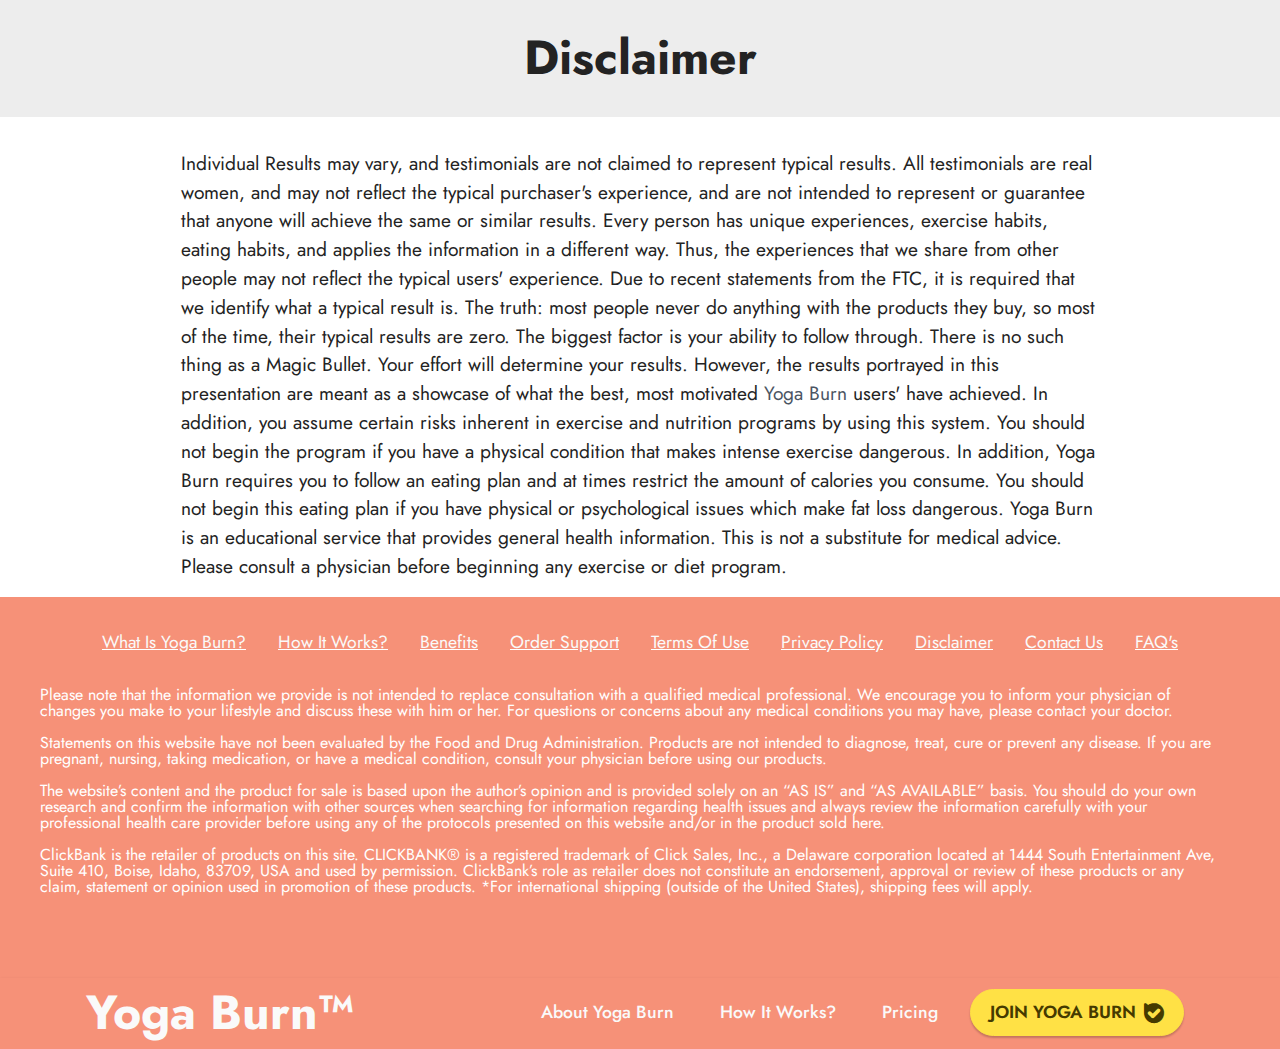
<file: disclaimer.html>
<!DOCTYPE html>
<html  >
<head>
  
  <meta charset="UTF-8">
  <meta http-equiv="X-UA-Compatible" content="IE=edge">
  
  <meta name="twitter:card" content="summary_large_image"/>
  <meta name="twitter:image:src" content="">
  <meta property="og:image" content="">
  <meta name="twitter:title" content="Disclaimer">
  <meta name="viewport" content="width=device-width, initial-scale=1, minimum-scale=1">
  <link rel="shortcut icon" href="assets/images/favicon-main-128x128.png" type="image/x-icon">
  <meta name="description" content="">
  
  
  <title>Disclaimer</title>
  <link rel="stylesheet" href="assets/bootstrap/css/bootstrap.min.css">
  <link rel="stylesheet" href="assets/bootstrap/css/bootstrap-grid.min.css">
  <link rel="stylesheet" href="assets/bootstrap/css/bootstrap-reboot.min.css">
  <link rel="stylesheet" href="assets/animatecss/animate.css">
  <link rel="stylesheet" href="assets/dropdown/css/style.css">
  <link rel="stylesheet" href="assets/socicon/css/styles.css">
  <link rel="stylesheet" href="assets/theme/css/style.css">
  <link rel="preload" href="https://fonts.googleapis.com/css?family=Jost:100,200,300,400,500,600,700,800,900,100i,200i,300i,400i,500i,600i,700i,800i,900i&display=swap" as="style" onload="this.onload=null;this.rel='stylesheet'">
  <noscript><link rel="stylesheet" href="https://fonts.googleapis.com/css?family=Jost:100,200,300,400,500,600,700,800,900,100i,200i,300i,400i,500i,600i,700i,800i,900i&display=swap"></noscript>
  <link rel="preload" as="style" href="assets/mobirise/css/mbr-additional.css"><link rel="stylesheet" href="assets/mobirise/css/mbr-additional.css" type="text/css">
  
  
  
  
</head>
<body>
  
  <section data-bs-version="5.1" class="content4 cid-tjylNr0vxZ" id="content4-12">
    

    
    
    <div class="container">
        <div class="row justify-content-center">
            <div class="title col-md-12 col-lg-12">
                <h3 class="mbr-section-title mbr-fonts-style align-center mb-4 display-2"><strong>Disclaimer</strong></h3>
                
                
            </div>
        </div>
    </div>
</section>

<section data-bs-version="5.1" class="content5 cid-sKy7tkCOig cid-tjylNzWgdM" id="content5-13">
    
    <div class="container">
        <div class="row justify-content-center">
            <div class="col-md-12 col-lg-10">
                
                
                <p class="mbr-text mbr-fonts-style display-7">Individual Results may vary, and testimonials are not claimed to represent typical results. All testimonials are real women, and may not reflect the typical purchaser's experience, and are not intended to represent or guarantee that anyone will achieve the same or similar results. Every person has unique experiences, exercise habits, eating habits, and applies the information in a different way. Thus, the experiences that we share from other people may not reflect the typical users' experience. Due to recent statements from the FTC, it is required that we identify what a typical result is. The truth: most people never do anything with the products they buy, so most of the time, their typical results are zero. The biggest factor is your ability to follow through. There is no such thing as a Magic Bullet. Your effort will determine your results. However, the results portrayed in this presentation are meant as a showcase of what the best, most motivated <a href="index.html" class="text-primary">Yoga Burn</a> users' have achieved. In addition, you assume certain risks inherent in exercise and nutrition programs by using this system. You should not begin the program if you have a physical condition that makes intense exercise dangerous. In addition, Yoga Burn requires you to follow an eating plan and at times restrict the amount of calories you consume. You should not begin this eating plan if you have physical or psychological issues which make fat loss dangerous. Yoga Burn is an educational service that provides general health information. This is not a substitute for medical advice. Please consult a physician before beginning any exercise or diet program.<br></p>
            </div>
        </div>
    </div>
</section>

<section data-bs-version="5.1" class="footer3 cid-tjymtBCwRa" once="footers" id="footer3-14">

    

    

    <div class="container-fluid">
        <div class="media-container-row align-center mbr-white">
            <div class="row row-links">
                <ul class="foot-menu">
                    
                    
                    
                    
                    
                    
                    
                    
                    
                     
                     
                <li class="foot-menu-item mbr-fonts-style display-4"><u><a href="index.html#content4-4" class="text-white text-primary">What Is Yoga Burn?</a></u></li><li class="foot-menu-item mbr-fonts-style display-4"><u>
                        <a href="index.html#content4-6" class="text-white text-primary">How It Works?</a></u></li><li class="foot-menu-item mbr-fonts-style display-4"><u>
                        <a href="index.html#content4-1j" class="text-white text-primary">Benefits</a></u></li><li class="foot-menu-item mbr-fonts-style display-4"><u><a href="https://www.clkbank.com/#!/" rel="nofollow" class="text-white">Order Support</a></u></li><li class="foot-menu-item mbr-fonts-style display-4"><u>
                        <a href="terms.html" class="text-white">Terms Of Use</a></u></li><li class="foot-menu-item mbr-fonts-style display-4"><u>
                        <a href="privacy.html" class="text-white">Privacy Policy</a></u></li><li class="foot-menu-item mbr-fonts-style display-4"><u>
                        <a href="disclaimer.html" class="text-white">Disclaimer</a></u></li><li class="foot-menu-item mbr-fonts-style display-4"><u><a href="mailto:support@clickbank.com" rel="nofollow" class="text-white">Contact Us</a></u></li><li class="foot-menu-item mbr-fonts-style display-4"><u><a href="index.html#content4-1p" class="text-white text-primary">FAQ's</a></u></li></ul>
            </div>
            <div class="row social-row">
                <div class="social-list align-left pb-2">
                    
                    
                    
                    
                    
                    
                <div class="soc-item">
                       <p><br>Please note that the information we provide is not intended to replace consultation with a qualified medical professional. We encourage you to inform your physician of changes you make to your lifestyle and discuss these with him or her. For questions or concerns about any medical conditions you may have, please contact your doctor.</p>

<p>Statements on this website have not been evaluated by the Food and Drug Administration. Products are not intended to diagnose, treat, cure or prevent any disease. If you are pregnant, nursing, taking medication, or have a medical condition, consult your physician before using our products.</p>

<p>The website’s content and the product for sale is based upon the author’s opinion and is provided solely on an “AS IS” and “AS AVAILABLE” basis. You should do your own research and confirm the information with other sources when searching for information regarding health issues and always review the information carefully with your professional health care provider before using any of the protocols presented on this website and/or in the product sold here.</p>

<p>ClickBank is the retailer of products on this site. CLICKBANK® is a registered trademark of Click Sales, Inc., a Delaware corporation located at 1444 South Entertainment Ave, Suite 410, Boise, Idaho, 83709, USA and used by permission. ClickBank’s role as retailer does not constitute an endorsement, approval or review of these products or any claim, statement or opinion used in promotion of these products. *For international shipping (outside of the United States), shipping fees will apply.</p>


                    </div></div>
            </div>
            <div class="row row-copirayt">
                <p class="mbr-text mb-0 mbr-fonts-style align-center display-4">
                    © Copyright 2022 Yoga Burn. All Rights Reserved.
                </p>
            </div>
        </div>
    </div>
</section>

<section data-bs-version="5.1" class="menu menu2 cid-tmAYGHW7QI" once="menu" id="menu2-29">
    
    <nav class="navbar navbar-dropdown navbar-expand-lg">
        <div class="container">
            <div class="navbar-brand">
                
                <span class="navbar-caption-wrap"><a class="navbar-caption text-white text-primary display-2" href="index.html">Yoga Burn™</a></span>
            </div>
            <button class="navbar-toggler" type="button" data-toggle="collapse" data-bs-toggle="collapse" data-target="#navbarSupportedContent" data-bs-target="#navbarSupportedContent" aria-controls="navbarNavAltMarkup" aria-expanded="false" aria-label="Toggle navigation">
                <div class="hamburger">
                    <span></span>
                    <span></span>
                    <span></span>
                    <span></span>
                </div>
            </button>
            <div class="collapse navbar-collapse" id="navbarSupportedContent">
                <ul class="navbar-nav nav-dropdown" data-app-modern-menu="true"><li class="nav-item"><a class="nav-link link text-white text-primary display-4" href="index.html#content4-4">About Yoga Burn</a>
                    </li><li class="nav-item"><a class="nav-link link text-white text-primary display-4" href="index.html#content4-6">How It Works?</a></li><li class="nav-item"><a class="nav-link link text-white text-primary display-4" href="index.html#content4-a">Pricing</a></li></ul>
                
                <div class="navbar-buttons mbr-section-btn"><a class="btn btn-warning display-4" href="/order"><span class="socicon socicon-bale mbr-iconfont mbr-iconfont-btn" style="font-size: 20px;"></span>JOIN YOGA BURN</a></div>
            </div>
        </div>
    </nav>
</section>


<script src="assets/bootstrap/js/bootstrap.bundle.min.js"></script>
  <script src="assets/smoothscroll/smooth-scroll.js"></script>
  <script src="assets/ytplayer/index.js"></script>
  <script src="assets/dropdown/js/navbar-dropdown.js"></script>
  <script src="assets/theme/js/script.js"></script>
  
  
  
 <div id="scrollToTop" class="scrollToTop mbr-arrow-up"><a style="text-align: center;"><i class="mbr-arrow-up-icon mbr-arrow-up-icon-cm cm-icon cm-icon-smallarrow-up"></i></a></div>
    <input name="animation" type="hidden">
  </body>
</html>
</file>
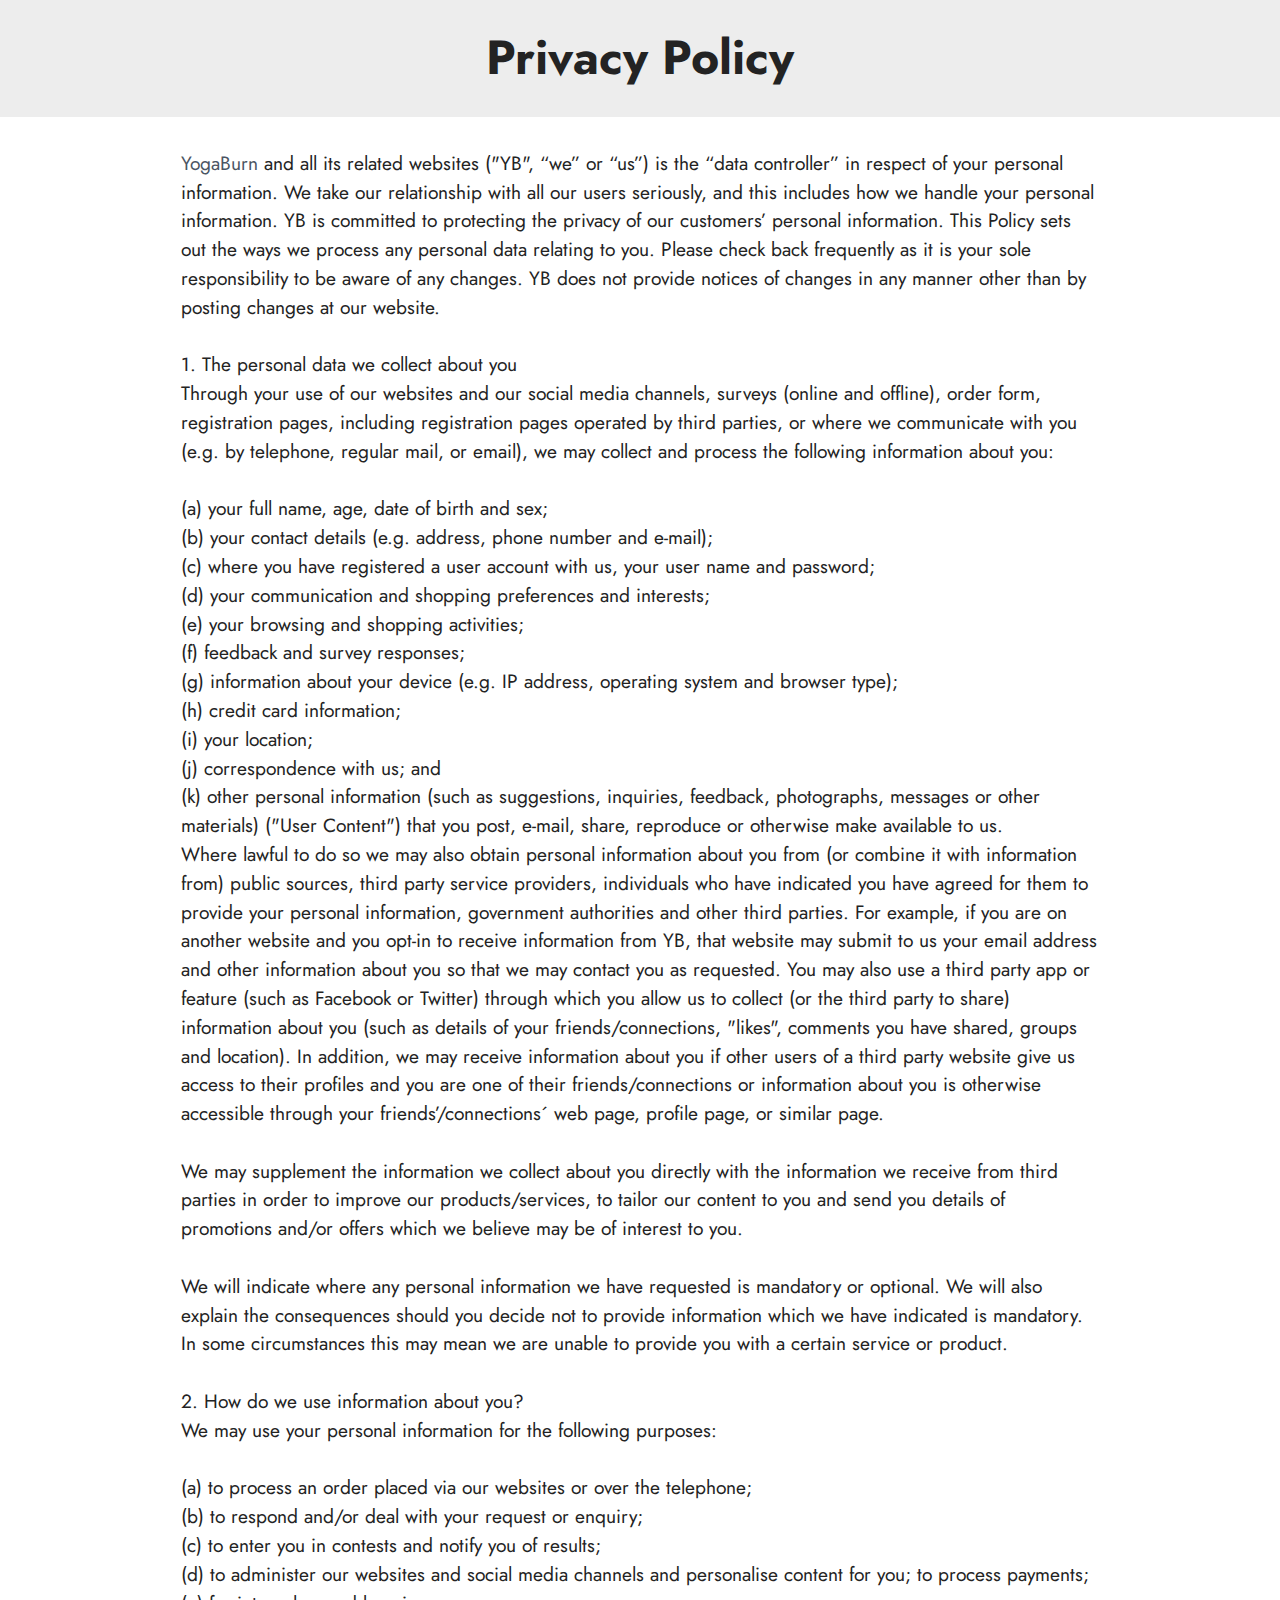
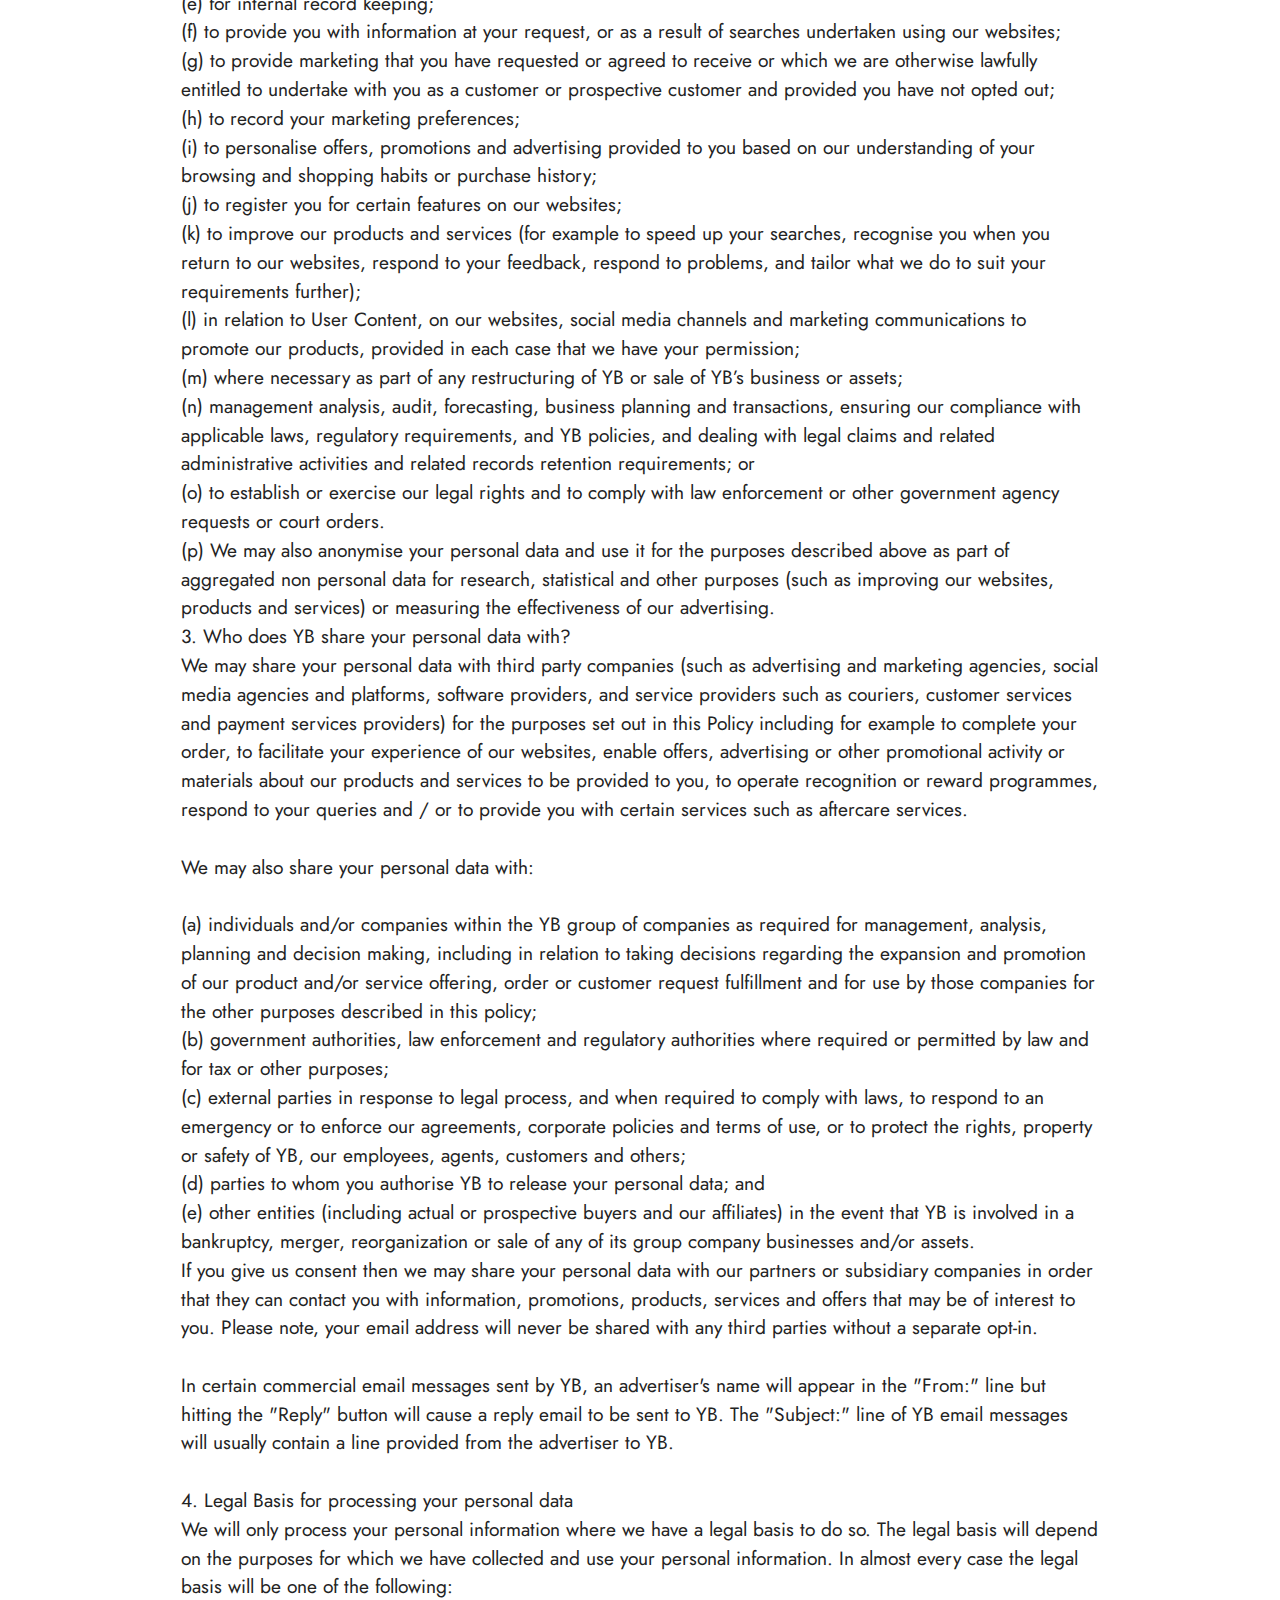
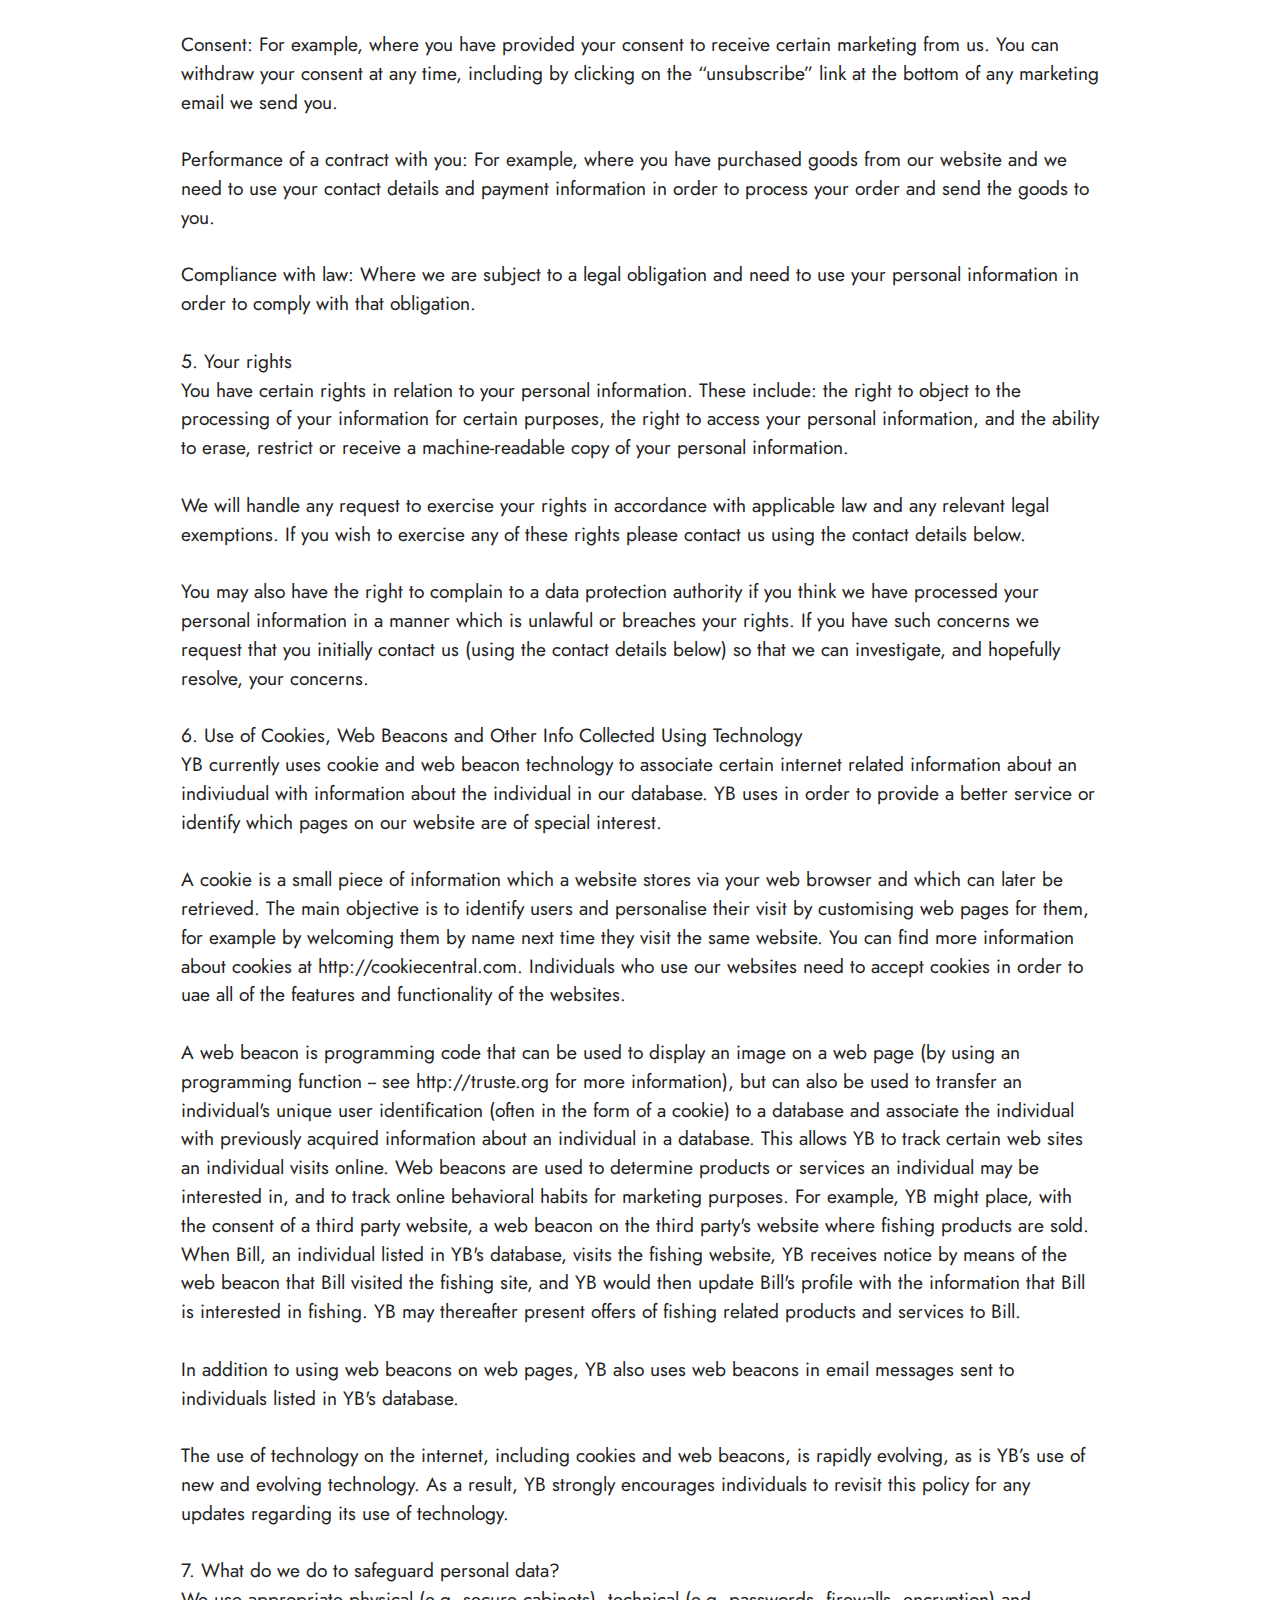
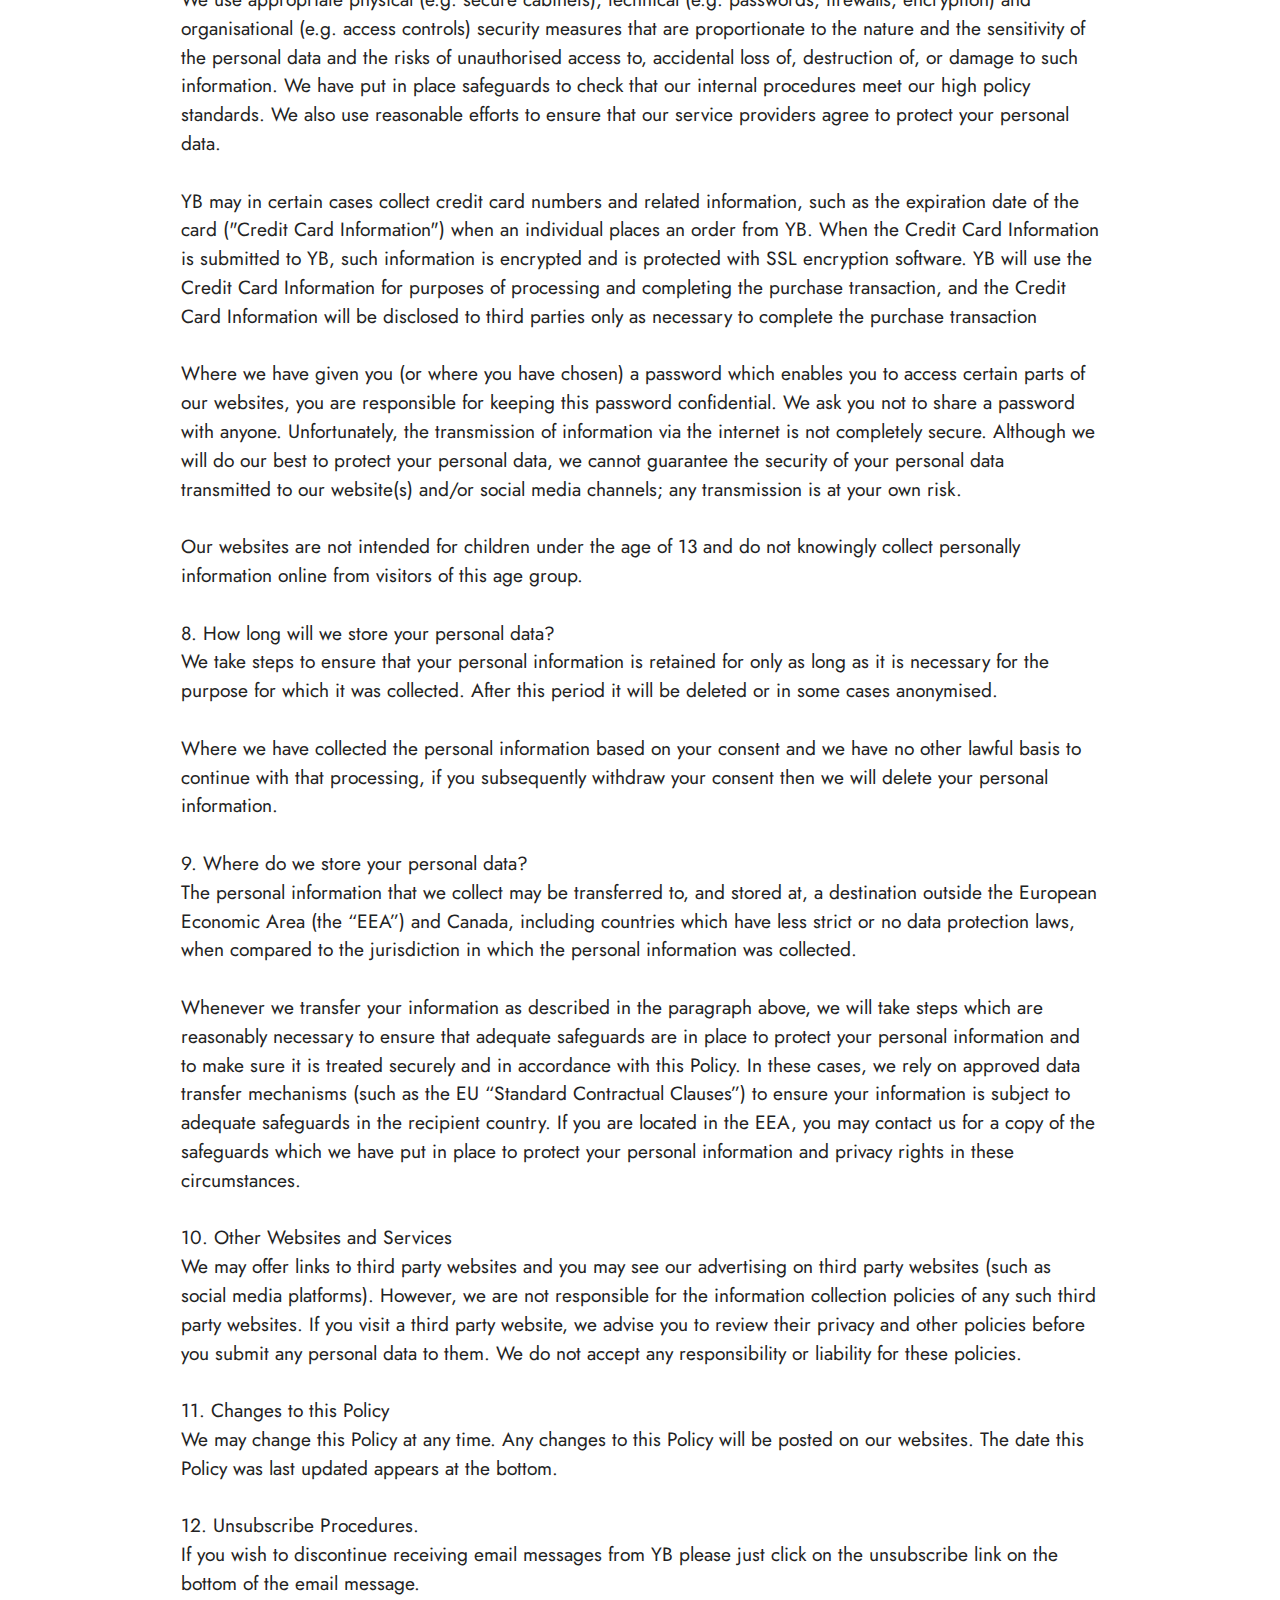
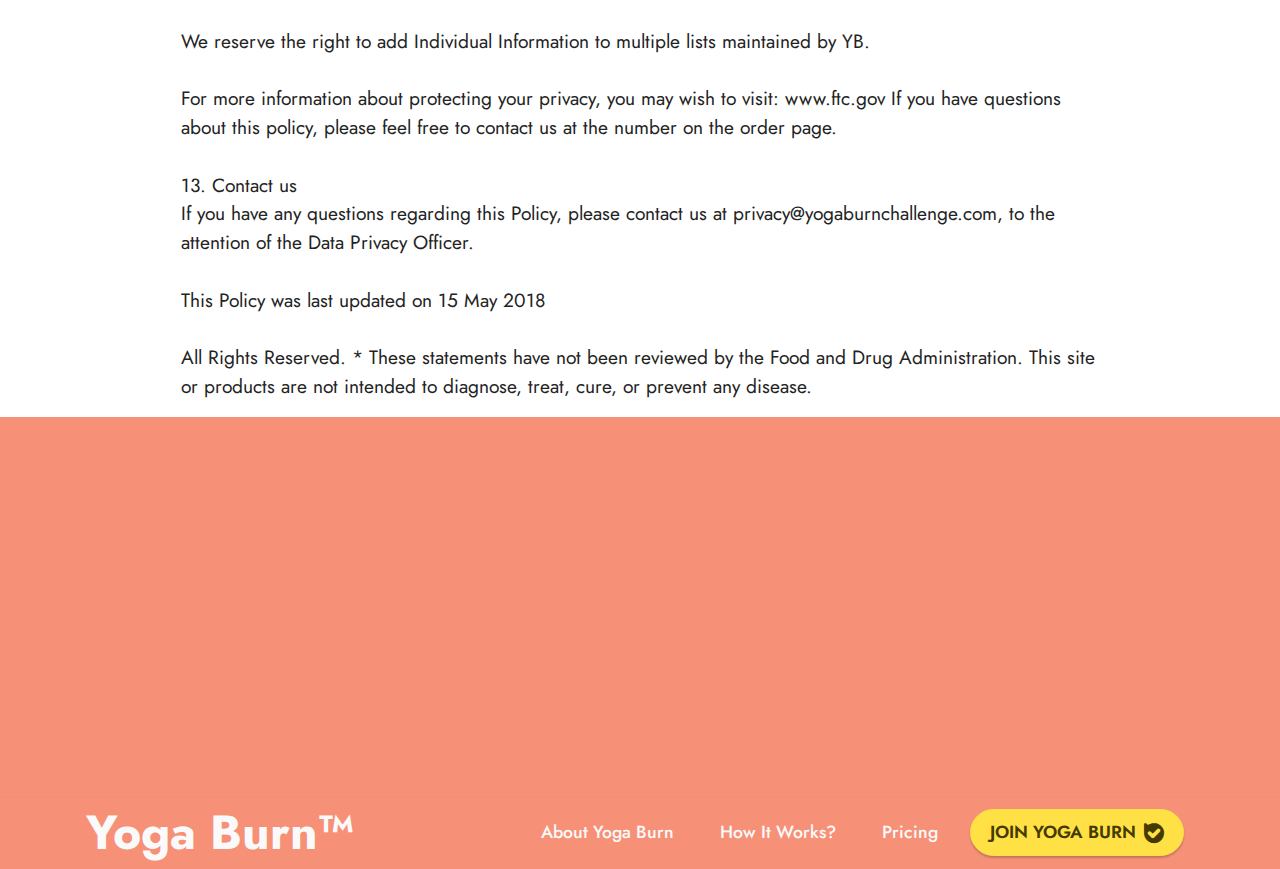
<file: privacy.html>
<!DOCTYPE html>
<html  >
<head>
  
  <meta charset="UTF-8">
  <meta http-equiv="X-UA-Compatible" content="IE=edge">
  
  <meta name="twitter:card" content="summary_large_image"/>
  <meta name="twitter:image:src" content="">
  <meta property="og:image" content="">
  <meta name="twitter:title" content="Privacy Policy">
  <meta name="viewport" content="width=device-width, initial-scale=1, minimum-scale=1">
  <link rel="shortcut icon" href="assets/images/favicon-main-128x128.png" type="image/x-icon">
  <meta name="description" content="">
  
  
  <title>Privacy Policy</title>
  <link rel="stylesheet" href="assets/bootstrap/css/bootstrap.min.css">
  <link rel="stylesheet" href="assets/bootstrap/css/bootstrap-grid.min.css">
  <link rel="stylesheet" href="assets/bootstrap/css/bootstrap-reboot.min.css">
  <link rel="stylesheet" href="assets/animatecss/animate.css">
  <link rel="stylesheet" href="assets/dropdown/css/style.css">
  <link rel="stylesheet" href="assets/socicon/css/styles.css">
  <link rel="stylesheet" href="assets/theme/css/style.css">
  <link rel="preload" href="https://fonts.googleapis.com/css?family=Jost:100,200,300,400,500,600,700,800,900,100i,200i,300i,400i,500i,600i,700i,800i,900i&display=swap" as="style" onload="this.onload=null;this.rel='stylesheet'">
  <noscript><link rel="stylesheet" href="https://fonts.googleapis.com/css?family=Jost:100,200,300,400,500,600,700,800,900,100i,200i,300i,400i,500i,600i,700i,800i,900i&display=swap"></noscript>
  <link rel="preload" as="style" href="assets/mobirise/css/mbr-additional.css"><link rel="stylesheet" href="assets/mobirise/css/mbr-additional.css" type="text/css">
  
  
  
  
</head>
<body>
  
  <section data-bs-version="5.1" class="content4 cid-tjyl2OW9zY" id="content4-w">
    

    
    
    <div class="container">
        <div class="row justify-content-center">
            <div class="title col-md-12 col-lg-12">
                <h3 class="mbr-section-title mbr-fonts-style align-center mb-4 display-2"><strong>Privacy Policy</strong></h3>
                
                
            </div>
        </div>
    </div>
</section>

<section data-bs-version="5.1" class="content5 cid-sKy7tkCOig cid-tjyl36S2Rx" id="content5-x">
    
    <div class="container">
        <div class="row justify-content-center">
            <div class="col-md-12 col-lg-10">
                
                
                <p class="mbr-text mbr-fonts-style display-7"><a href="index.html" class="text-primary">YogaBurn</a> and all its related websites ("YB", “we” or “us”) is the “data controller” in respect of your personal information. We take our relationship with all our users seriously, and this includes how we handle your personal information. YB is committed to protecting the privacy of our customers’ personal information. This Policy sets out the ways we process any personal data relating to you. Please check back frequently as it is your sole responsibility to be aware of any changes. YB does not provide notices of changes in any manner other than by posting changes at our website.
<br>
<br>1. The personal data we collect about you
<br>Through your use of our websites and our social media channels, surveys (online and offline), order form, registration pages, including registration pages operated by third parties, or where we communicate with you (e.g. by telephone, regular mail, or email), we may collect and process the following information about you:
<br>
<br>(a) your full name, age, date of birth and sex;
<br>(b) your contact details (e.g. address, phone number and e-mail);
<br>(c) where you have registered a user account with us, your user name and password;
<br>(d) your communication and shopping preferences and interests;
<br>(e) your browsing and shopping activities;
<br>(f) feedback and survey responses;
<br>(g) information about your device (e.g. IP address, operating system and browser type);
<br>(h) credit card information;
<br>(i) your location;
<br>(j) correspondence with us; and
<br>(k) other personal information (such as suggestions, inquiries, feedback, photographs, messages or other materials) ("User Content") that you post, e-mail, share, reproduce or otherwise make available to us.
<br>Where lawful to do so we may also obtain personal information about you from (or combine it with information from) public sources, third party service providers, individuals who have indicated you have agreed for them to provide your personal information, government authorities and other third parties. For example, if you are on another website and you opt-in to receive information from YB, that website may submit to us your email address and other information about you so that we may contact you as requested. You may also use a third party app or feature (such as Facebook or Twitter) through which you allow us to collect (or the third party to share) information about you (such as details of your friends/connections, "likes", comments you have shared, groups and location). In addition, we may receive information about you if other users of a third party website give us access to their profiles and you are one of their friends/connections or information about you is otherwise accessible through your friends’/connections´ web page, profile page, or similar page.
<br>
<br>We may supplement the information we collect about you directly with the information we receive from third parties in order to improve our products/services, to tailor our content to you and send you details of promotions and/or offers which we believe may be of interest to you.
<br>
<br>We will indicate where any personal information we have requested is mandatory or optional. We will also explain the consequences should you decide not to provide information which we have indicated is mandatory. In some circumstances this may mean we are unable to provide you with a certain service or product.
<br>
<br>2. How do we use information about you?
<br>We may use your personal information for the following purposes:
<br>
<br>(a) to process an order placed via our websites or over the telephone;
<br>(b) to respond and/or deal with your request or enquiry;
<br>(c) to enter you in contests and notify you of results;
<br>(d) to administer our websites and social media channels and personalise content for you; to process payments;
<br>(e) for internal record keeping;
<br>(f) to provide you with information at your request, or as a result of searches undertaken using our websites;
<br>(g) to provide marketing that you have requested or agreed to receive or which we are otherwise lawfully entitled to undertake with you as a customer or prospective customer and provided you have not opted out;
<br>(h) to record your marketing preferences;
<br>(i) to personalise offers, promotions and advertising provided to you based on our understanding of your browsing and shopping habits or purchase history;
<br>(j) to register you for certain features on our websites;
<br>(k) to improve our products and services (for example to speed up your searches, recognise you when you return to our websites, respond to your feedback, respond to problems, and tailor what we do to suit your requirements further);
<br>(l) in relation to User Content, on our websites, social media channels and marketing communications to promote our products, provided in each case that we have your permission;
<br>(m) where necessary as part of any restructuring of YB or sale of YB’s business or assets;
<br>(n) management analysis, audit, forecasting, business planning and transactions, ensuring our compliance with applicable laws, regulatory requirements, and YB policies, and dealing with legal claims and related administrative activities and related records retention requirements; or
<br>(o) to establish or exercise our legal rights and to comply with law enforcement or other government agency requests or court orders.
<br>(p) We may also anonymise your personal data and use it for the purposes described above as part of aggregated non personal data for research, statistical and other purposes (such as improving our websites, products and services) or measuring the effectiveness of our advertising.
<br>3. Who does YB share your personal data with?
<br>We may share your personal data with third party companies (such as advertising and marketing agencies, social media agencies and platforms, software providers, and service providers such as couriers, customer services and payment services providers) for the purposes set out in this Policy including for example to complete your order, to facilitate your experience of our websites, enable offers, advertising or other promotional activity or materials about our products and services to be provided to you, to operate recognition or reward programmes, respond to your queries and / or to provide you with certain services such as aftercare services.
<br>
<br>We may also share your personal data with:
<br>
<br>(a) individuals and/or companies within the YB group of companies as required for management, analysis, planning and decision making, including in relation to taking decisions regarding the expansion and promotion of our product and/or service offering, order or customer request fulfillment and for use by those companies for the other purposes described in this policy;
<br>(b) government authorities, law enforcement and regulatory authorities where required or permitted by law and for tax or other purposes;
<br>(c) external parties in response to legal process, and when required to comply with laws, to respond to an emergency or to enforce our agreements, corporate policies and terms of use, or to protect the rights, property or safety of YB, our employees, agents, customers and others;
<br>(d) parties to whom you authorise YB to release your personal data; and
<br>(e) other entities (including actual or prospective buyers and our affiliates) in the event that YB is involved in a bankruptcy, merger, reorganization or sale of any of its group company businesses and/or assets.
<br>If you give us consent then we may share your personal data with our partners or subsidiary companies in order that they can contact you with information, promotions, products, services and offers that may be of interest to you. Please note, your email address will never be shared with any third parties without a separate opt-in.
<br>
<br>In certain commercial email messages sent by YB, an advertiser's name will appear in the "From:" line but hitting the "Reply" button will cause a reply email to be sent to YB. The "Subject:" line of YB email messages will usually contain a line provided from the advertiser to YB.
<br>
<br>4. Legal Basis for processing your personal data
<br>We will only process your personal information where we have a legal basis to do so. The legal basis will depend on the purposes for which we have collected and use your personal information. In almost every case the legal basis will be one of the following:
<br>
<br>Consent: For example, where you have provided your consent to receive certain marketing from us. You can withdraw your consent at any time, including by clicking on the “unsubscribe” link at the bottom of any marketing email we send you.
<br>
<br>Performance of a contract with you: For example, where you have purchased goods from our website and we need to use your contact details and payment information in order to process your order and send the goods to you.
<br>
<br>Compliance with law: Where we are subject to a legal obligation and need to use your personal information in order to comply with that obligation.
<br>
<br>5. Your rights
<br>You have certain rights in relation to your personal information. These include: the right to object to the processing of your information for certain purposes, the right to access your personal information, and the ability to erase, restrict or receive a machine-readable copy of your personal information.
<br>
<br>We will handle any request to exercise your rights in accordance with applicable law and any relevant legal exemptions. If you wish to exercise any of these rights please contact us using the contact details below.
<br>
<br>You may also have the right to complain to a data protection authority if you think we have processed your personal information in a manner which is unlawful or breaches your rights. If you have such concerns we request that you initially contact us (using the contact details below) so that we can investigate, and hopefully resolve, your concerns.
<br>
<br>6. Use of Cookies, Web Beacons and Other Info Collected Using Technology
<br>YB currently uses cookie and web beacon technology to associate certain internet related information about an indiviudual with information about the individual in our database. YB uses in order to provide a better service or identify which pages on our website are of special interest.
<br>
<br>A cookie is a small piece of information which a website stores via your web browser and which can later be retrieved. The main objective is to identify users and personalise their visit by customising web pages for them, for example by welcoming them by name next time they visit the same website. You can find more information about cookies at http://cookiecentral.com. Individuals who use our websites need to accept cookies in order to uae all of the features and functionality of the websites.
<br>
<br>A web beacon is programming code that can be used to display an image on a web page (by using an programming function -- see http://truste.org for more information), but can also be used to transfer an individual's unique user identification (often in the form of a cookie) to a database and associate the individual with previously acquired information about an individual in a database. This allows YB to track certain web sites an individual visits online. Web beacons are used to determine products or services an individual may be interested in, and to track online behavioral habits for marketing purposes. For example, YB might place, with the consent of a third party website, a web beacon on the third party's website where fishing products are sold. When Bill, an individual listed in YB's database, visits the fishing website, YB receives notice by means of the web beacon that Bill visited the fishing site, and YB would then update Bill's profile with the information that Bill is interested in fishing. YB may thereafter present offers of fishing related products and services to Bill.
<br>
<br>In addition to using web beacons on web pages, YB also uses web beacons in email messages sent to individuals listed in YB's database.
<br>
<br>The use of technology on the internet, including cookies and web beacons, is rapidly evolving, as is YB’s use of new and evolving technology. As a result, YB strongly encourages individuals to revisit this policy for any updates regarding its use of technology.
<br>
<br>7. What do we do to safeguard personal data?
<br>We use appropriate physical (e.g. secure cabinets), technical (e.g. passwords, firewalls, encryption) and organisational (e.g. access controls) security measures that are proportionate to the nature and the sensitivity of the personal data and the risks of unauthorised access to, accidental loss of, destruction of, or damage to such information. We have put in place safeguards to check that our internal procedures meet our high policy standards. We also use reasonable efforts to ensure that our service providers agree to protect your personal data.
<br>
<br>YB may in certain cases collect credit card numbers and related information, such as the expiration date of the card ("Credit Card Information") when an individual places an order from YB. When the Credit Card Information is submitted to YB, such information is encrypted and is protected with SSL encryption software. YB will use the Credit Card Information for purposes of processing and completing the purchase transaction, and the Credit Card Information will be disclosed to third parties only as necessary to complete the purchase transaction
<br>
<br>Where we have given you (or where you have chosen) a password which enables you to access certain parts of our websites, you are responsible for keeping this password confidential. We ask you not to share a password with anyone. Unfortunately, the transmission of information via the internet is not completely secure. Although we will do our best to protect your personal data, we cannot guarantee the security of your personal data transmitted to our website(s) and/or social media channels; any transmission is at your own risk.
<br>
<br>Our websites are not intended for children under the age of 13 and do not knowingly collect personally information online from visitors of this age group.
<br>
<br>8. How long will we store your personal data?
<br>We take steps to ensure that your personal information is retained for only as long as it is necessary for the purpose for which it was collected. After this period it will be deleted or in some cases anonymised.
<br>
<br>Where we have collected the personal information based on your consent and we have no other lawful basis to continue with that processing, if you subsequently withdraw your consent then we will delete your personal information.
<br>
<br>9. Where do we store your personal data?
<br>The personal information that we collect may be transferred to, and stored at, a destination outside the European Economic Area (the “EEA”) and Canada, including countries which have less strict or no data protection laws, when compared to the jurisdiction in which the personal information was collected.
<br>
<br>Whenever we transfer your information as described in the paragraph above, we will take steps which are reasonably necessary to ensure that adequate safeguards are in place to protect your personal information and to make sure it is treated securely and in accordance with this Policy. In these cases, we rely on approved data transfer mechanisms (such as the EU “Standard Contractual Clauses”) to ensure your information is subject to adequate safeguards in the recipient country. If you are located in the EEA, you may contact us for a copy of the safeguards which we have put in place to protect your personal information and privacy rights in these circumstances.
<br>
<br>10. Other Websites and Services
<br>We may offer links to third party websites and you may see our advertising on third party websites (such as social media platforms). However, we are not responsible for the information collection policies of any such third party websites. If you visit a third party website, we advise you to review their privacy and other policies before you submit any personal data to them. We do not accept any responsibility or liability for these policies.
<br>
<br>11. Changes to this Policy
<br>We may change this Policy at any time. Any changes to this Policy will be posted on our websites. The date this Policy was last updated appears at the bottom.
<br>
<br>12. Unsubscribe Procedures.
<br>If you wish to discontinue receiving email messages from YB please just click on the unsubscribe link on the bottom of the email message.
<br>
<br>We reserve the right to add Individual Information to multiple lists maintained by YB.
<br>
<br>For more information about protecting your privacy, you may wish to visit: www.ftc.gov If you have questions about this policy, please feel free to contact us at the number on the order page.
<br>
<br>13. Contact us
<br>If you have any questions regarding this Policy, please contact us at privacy@yogaburnchallenge.com, to the attention of the Data Privacy Officer.
<br>
<br>This Policy was last updated on 15 May 2018
<br>
<br>All Rights Reserved. * These statements have not been reviewed by the Food and Drug Administration. This site or products are not intended to diagnose, treat, cure, or prevent any disease.</p>
            </div>
        </div>
    </div>
</section>

<section data-bs-version="5.1" class="footer3 cid-tjymtBCwRa" once="footers" id="footer3-14">

    

    

    <div class="container-fluid">
        <div class="media-container-row align-center mbr-white">
            <div class="row row-links">
                <ul class="foot-menu">
                    
                    
                    
                    
                    
                    
                    
                    
                    
                     
                     
                <li class="foot-menu-item mbr-fonts-style display-4"><u><a href="index.html#content4-4" class="text-white text-primary">What Is Yoga Burn?</a></u></li><li class="foot-menu-item mbr-fonts-style display-4"><u>
                        <a href="index.html#content4-6" class="text-white text-primary">How It Works?</a></u></li><li class="foot-menu-item mbr-fonts-style display-4"><u>
                        <a href="index.html#content4-1j" class="text-white text-primary">Benefits</a></u></li><li class="foot-menu-item mbr-fonts-style display-4"><u><a href="https://www.clkbank.com/#!/" rel="nofollow" class="text-white">Order Support</a></u></li><li class="foot-menu-item mbr-fonts-style display-4"><u>
                        <a href="terms.html" class="text-white">Terms Of Use</a></u></li><li class="foot-menu-item mbr-fonts-style display-4"><u>
                        <a href="privacy.html" class="text-white">Privacy Policy</a></u></li><li class="foot-menu-item mbr-fonts-style display-4"><u>
                        <a href="disclaimer.html" class="text-white">Disclaimer</a></u></li><li class="foot-menu-item mbr-fonts-style display-4"><u><a href="mailto:support@clickbank.com" rel="nofollow" class="text-white">Contact Us</a></u></li><li class="foot-menu-item mbr-fonts-style display-4"><u><a href="index.html#content4-1p" class="text-white text-primary">FAQ's</a></u></li></ul>
            </div>
            <div class="row social-row">
                <div class="social-list align-left pb-2">
                    
                    
                    
                    
                    
                    
                <div class="soc-item">
                       <p><br>Please note that the information we provide is not intended to replace consultation with a qualified medical professional. We encourage you to inform your physician of changes you make to your lifestyle and discuss these with him or her. For questions or concerns about any medical conditions you may have, please contact your doctor.</p>

<p>Statements on this website have not been evaluated by the Food and Drug Administration. Products are not intended to diagnose, treat, cure or prevent any disease. If you are pregnant, nursing, taking medication, or have a medical condition, consult your physician before using our products.</p>

<p>The website’s content and the product for sale is based upon the author’s opinion and is provided solely on an “AS IS” and “AS AVAILABLE” basis. You should do your own research and confirm the information with other sources when searching for information regarding health issues and always review the information carefully with your professional health care provider before using any of the protocols presented on this website and/or in the product sold here.</p>

<p>ClickBank is the retailer of products on this site. CLICKBANK® is a registered trademark of Click Sales, Inc., a Delaware corporation located at 1444 South Entertainment Ave, Suite 410, Boise, Idaho, 83709, USA and used by permission. ClickBank’s role as retailer does not constitute an endorsement, approval or review of these products or any claim, statement or opinion used in promotion of these products. *For international shipping (outside of the United States), shipping fees will apply.</p>


                    </div></div>
            </div>
            <div class="row row-copirayt">
                <p class="mbr-text mb-0 mbr-fonts-style align-center display-4">
                    © Copyright 2022 Yoga Burn. All Rights Reserved.
                </p>
            </div>
        </div>
    </div>
</section>

<section data-bs-version="5.1" class="menu menu2 cid-tmAYGHW7QI" once="menu" id="menu2-29">
    
    <nav class="navbar navbar-dropdown navbar-expand-lg">
        <div class="container">
            <div class="navbar-brand">
                
                <span class="navbar-caption-wrap"><a class="navbar-caption text-white text-primary display-2" href="index.html">Yoga Burn™</a></span>
            </div>
            <button class="navbar-toggler" type="button" data-toggle="collapse" data-bs-toggle="collapse" data-target="#navbarSupportedContent" data-bs-target="#navbarSupportedContent" aria-controls="navbarNavAltMarkup" aria-expanded="false" aria-label="Toggle navigation">
                <div class="hamburger">
                    <span></span>
                    <span></span>
                    <span></span>
                    <span></span>
                </div>
            </button>
            <div class="collapse navbar-collapse" id="navbarSupportedContent">
                <ul class="navbar-nav nav-dropdown" data-app-modern-menu="true"><li class="nav-item"><a class="nav-link link text-white text-primary display-4" href="index.html#content4-4">About Yoga Burn</a>
                    </li><li class="nav-item"><a class="nav-link link text-white text-primary display-4" href="index.html#content4-6">How It Works?</a></li><li class="nav-item"><a class="nav-link link text-white text-primary display-4" href="index.html#content4-a">Pricing</a></li></ul>
                
                <div class="navbar-buttons mbr-section-btn"><a class="btn btn-warning display-4" href="/order"><span class="socicon socicon-bale mbr-iconfont mbr-iconfont-btn" style="font-size: 20px;"></span>JOIN YOGA BURN</a></div>
            </div>
        </div>
    </nav>
</section>


<script src="assets/bootstrap/js/bootstrap.bundle.min.js"></script>
  <script src="assets/smoothscroll/smooth-scroll.js"></script>
  <script src="assets/ytplayer/index.js"></script>
  <script src="assets/dropdown/js/navbar-dropdown.js"></script>
  <script src="assets/theme/js/script.js"></script>
  
  
  
 <div id="scrollToTop" class="scrollToTop mbr-arrow-up"><a style="text-align: center;"><i class="mbr-arrow-up-icon mbr-arrow-up-icon-cm cm-icon cm-icon-smallarrow-up"></i></a></div>
    <input name="animation" type="hidden">
  </body>
</html>
</file>
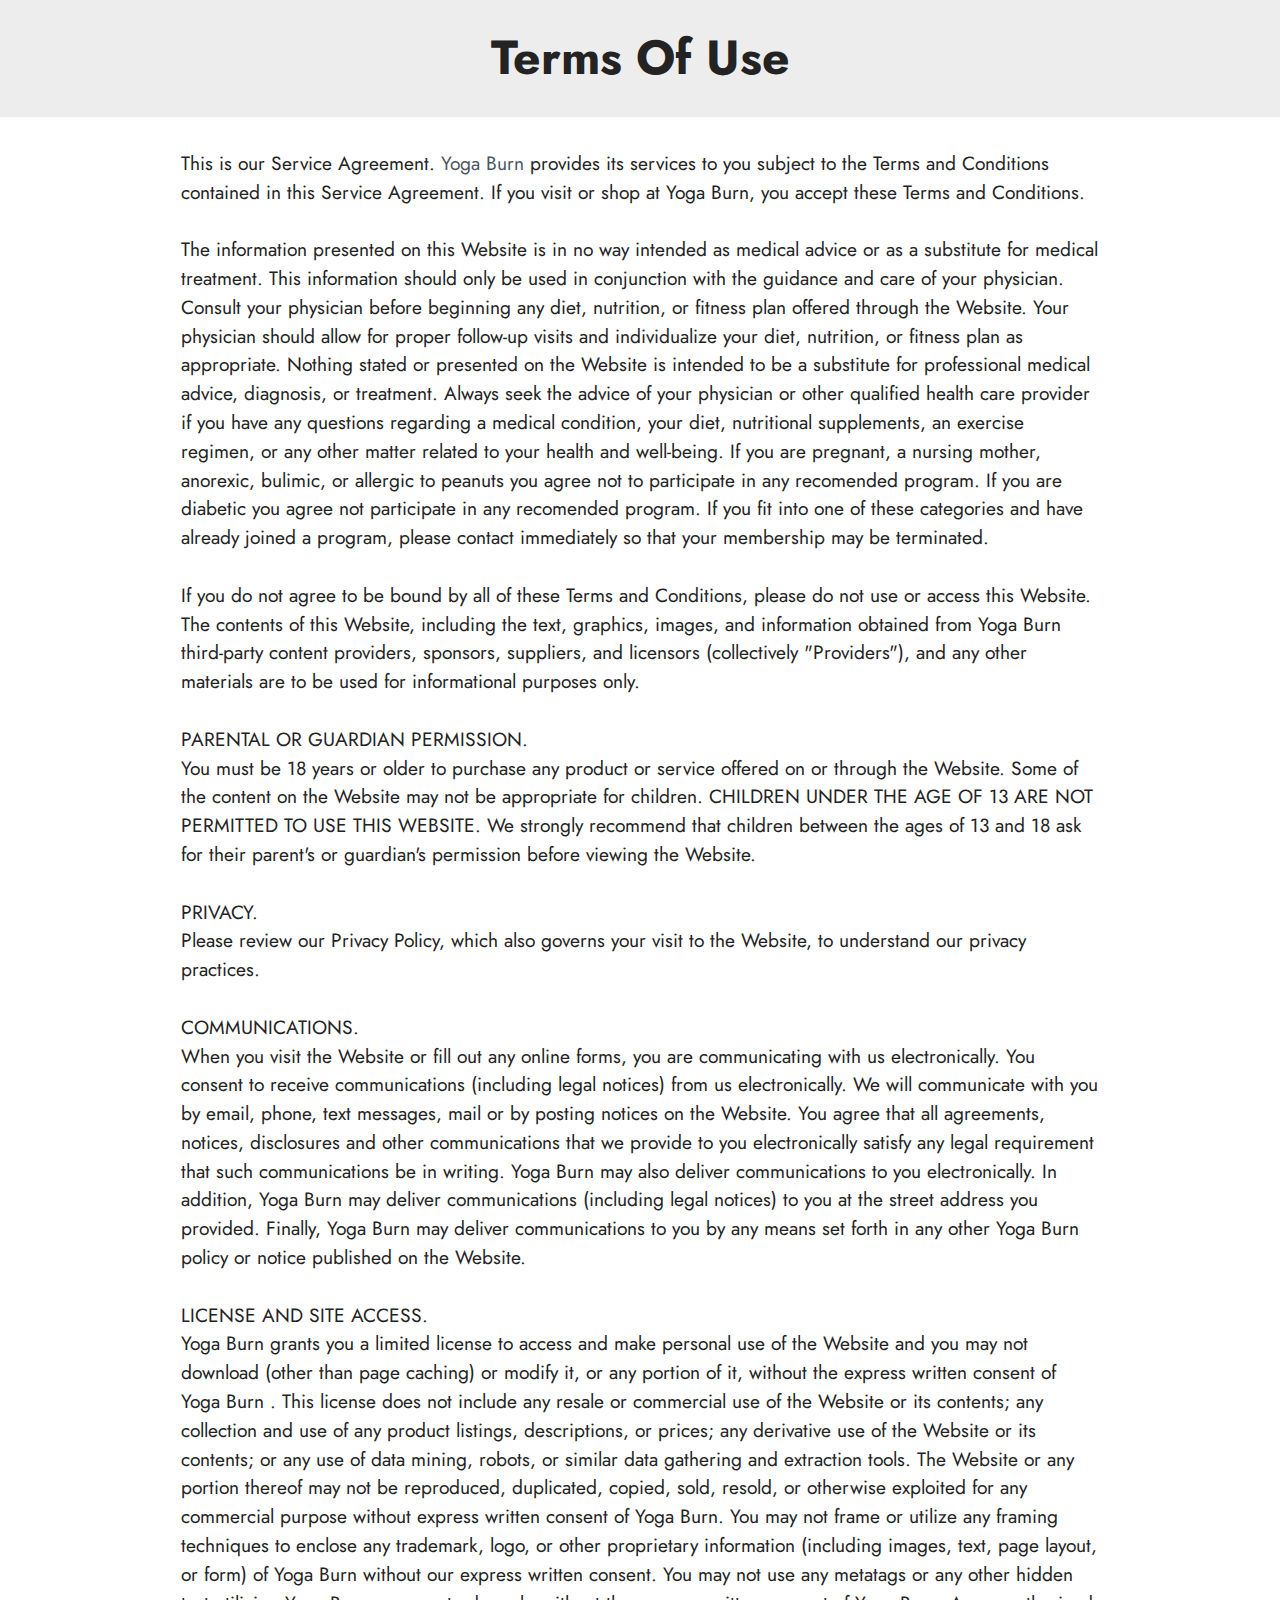
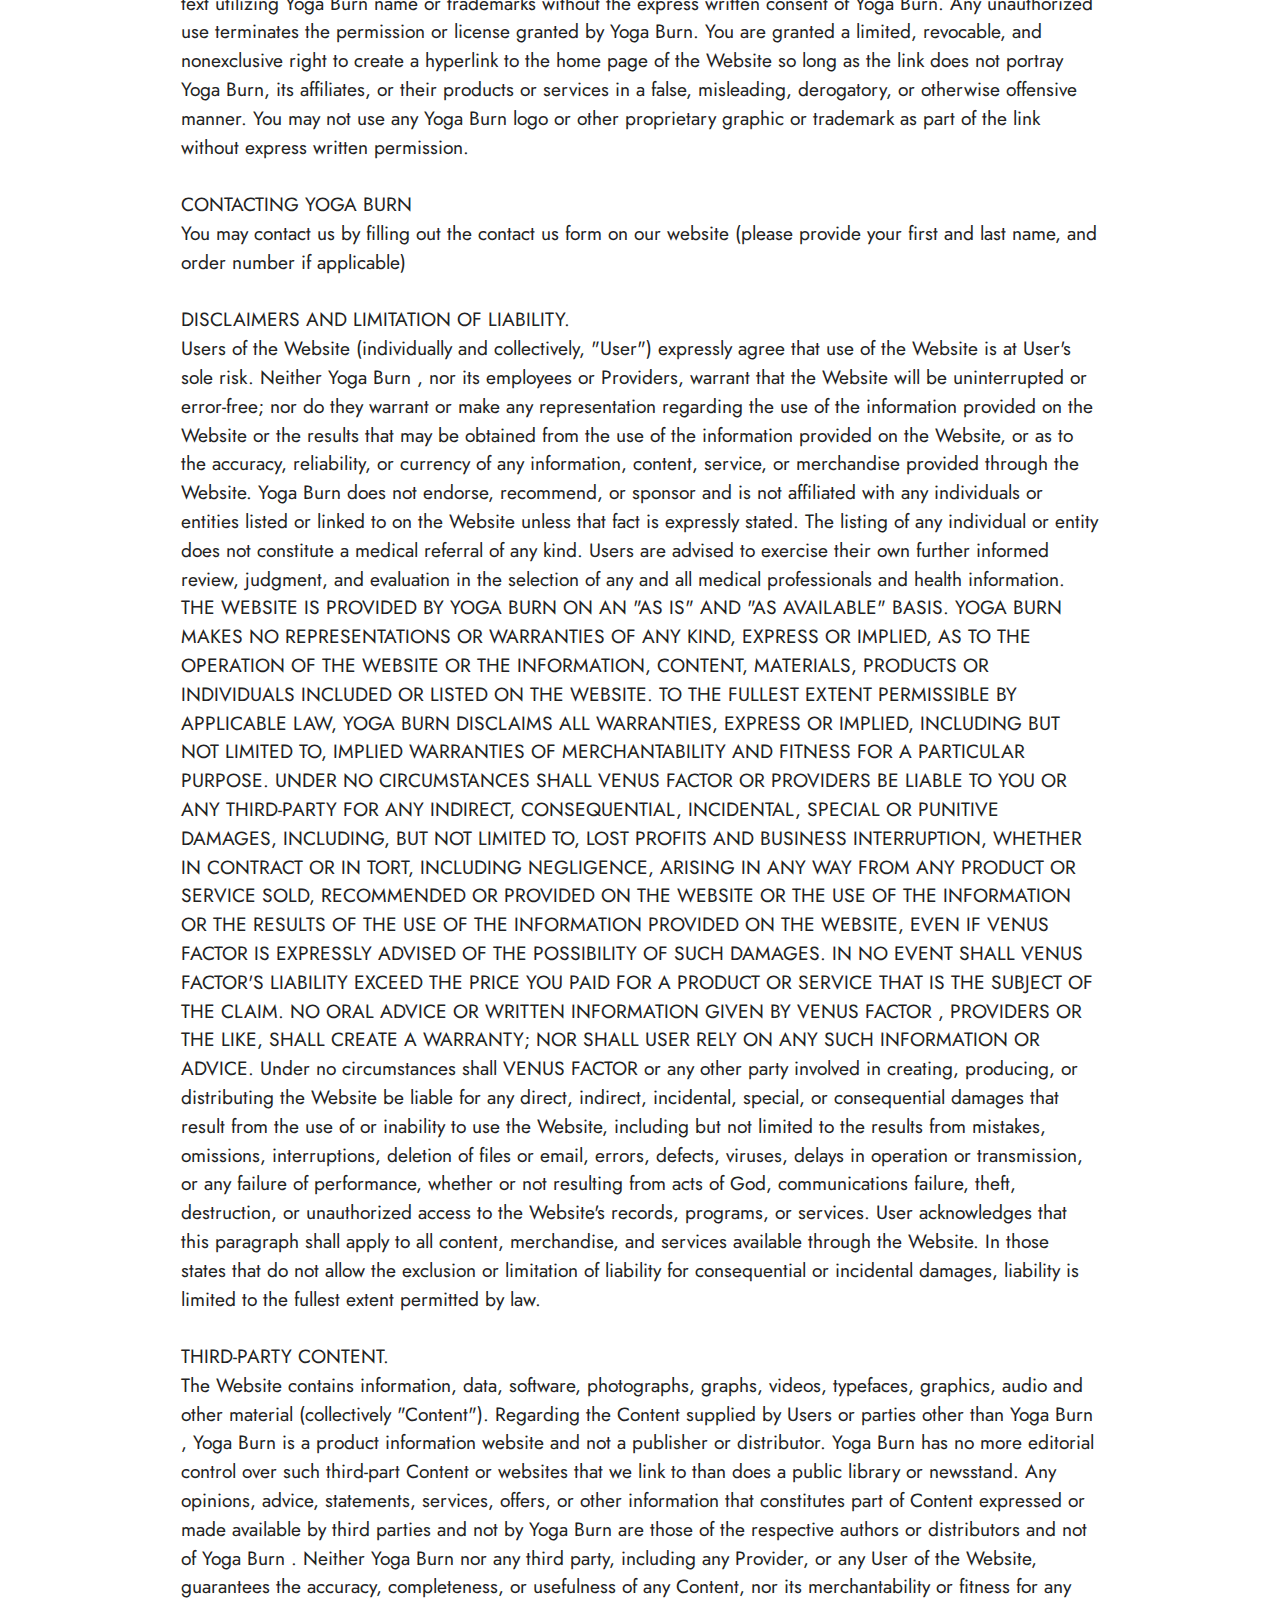
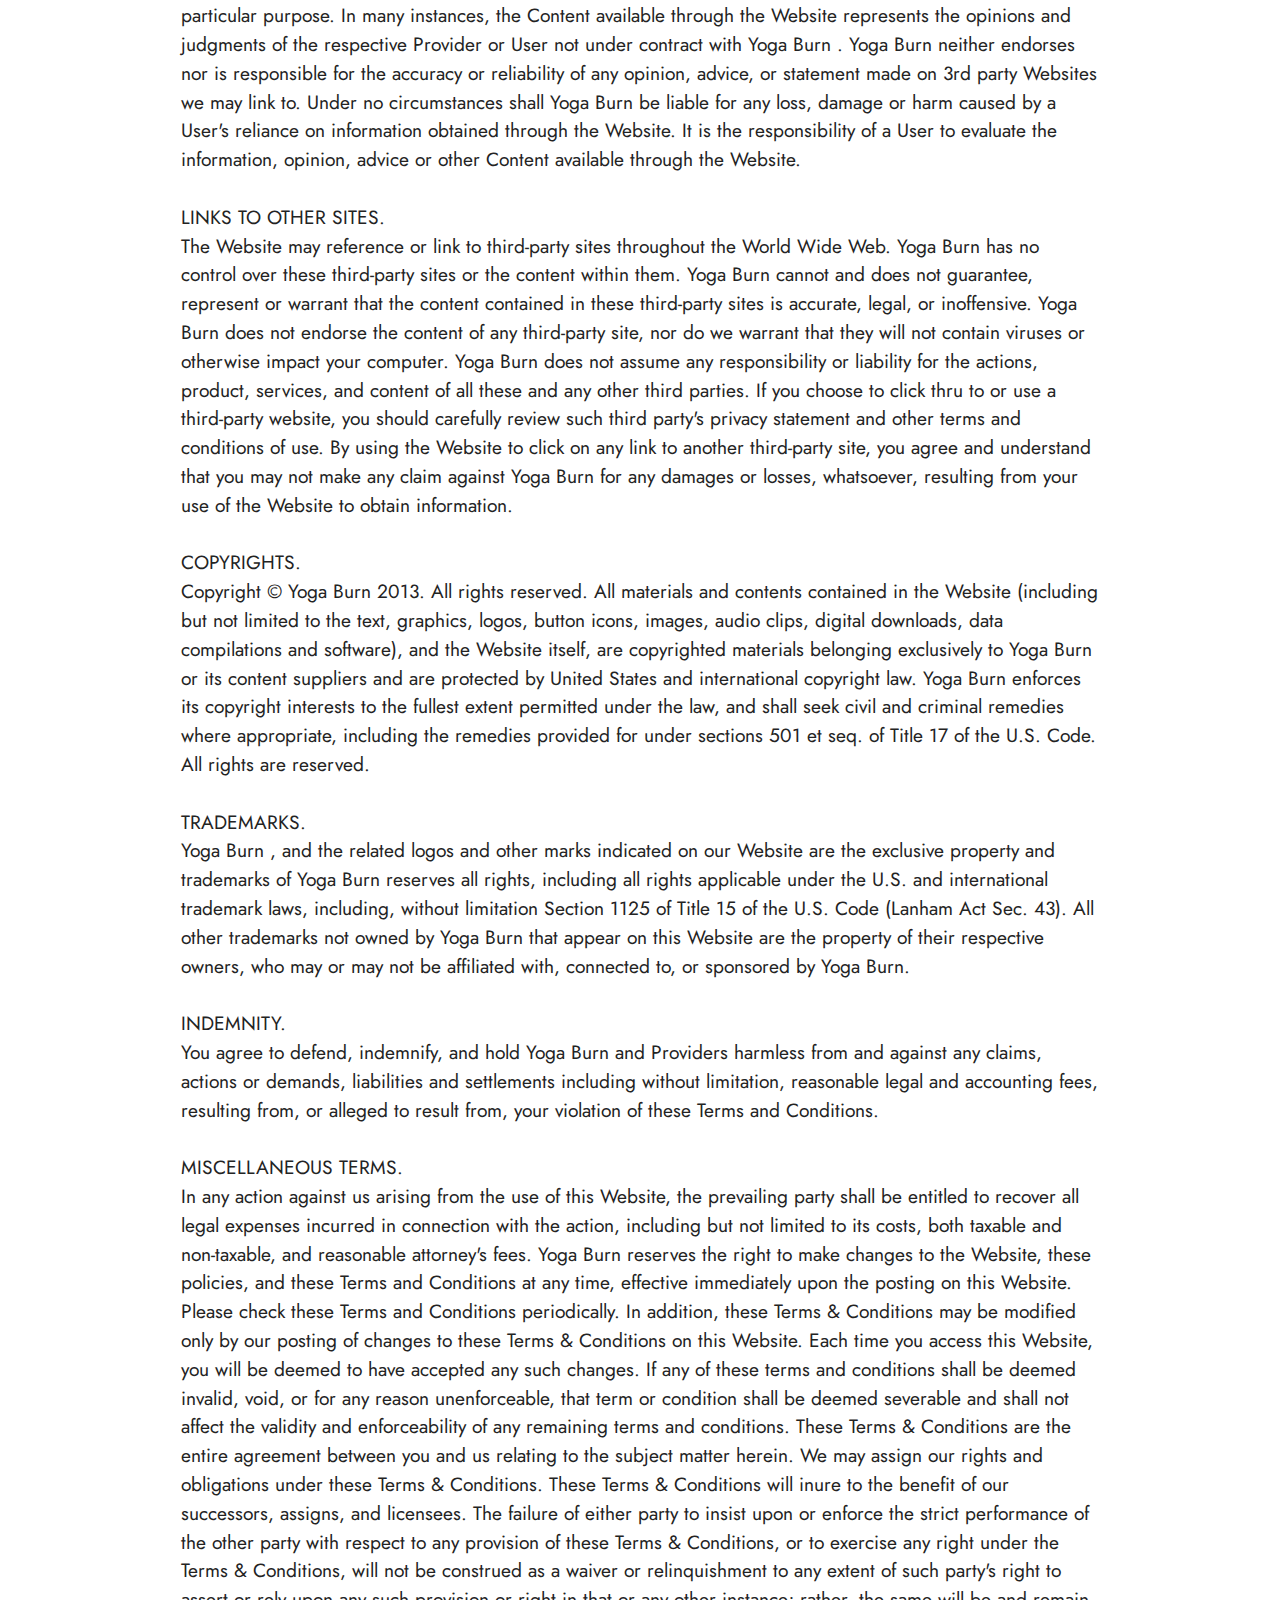
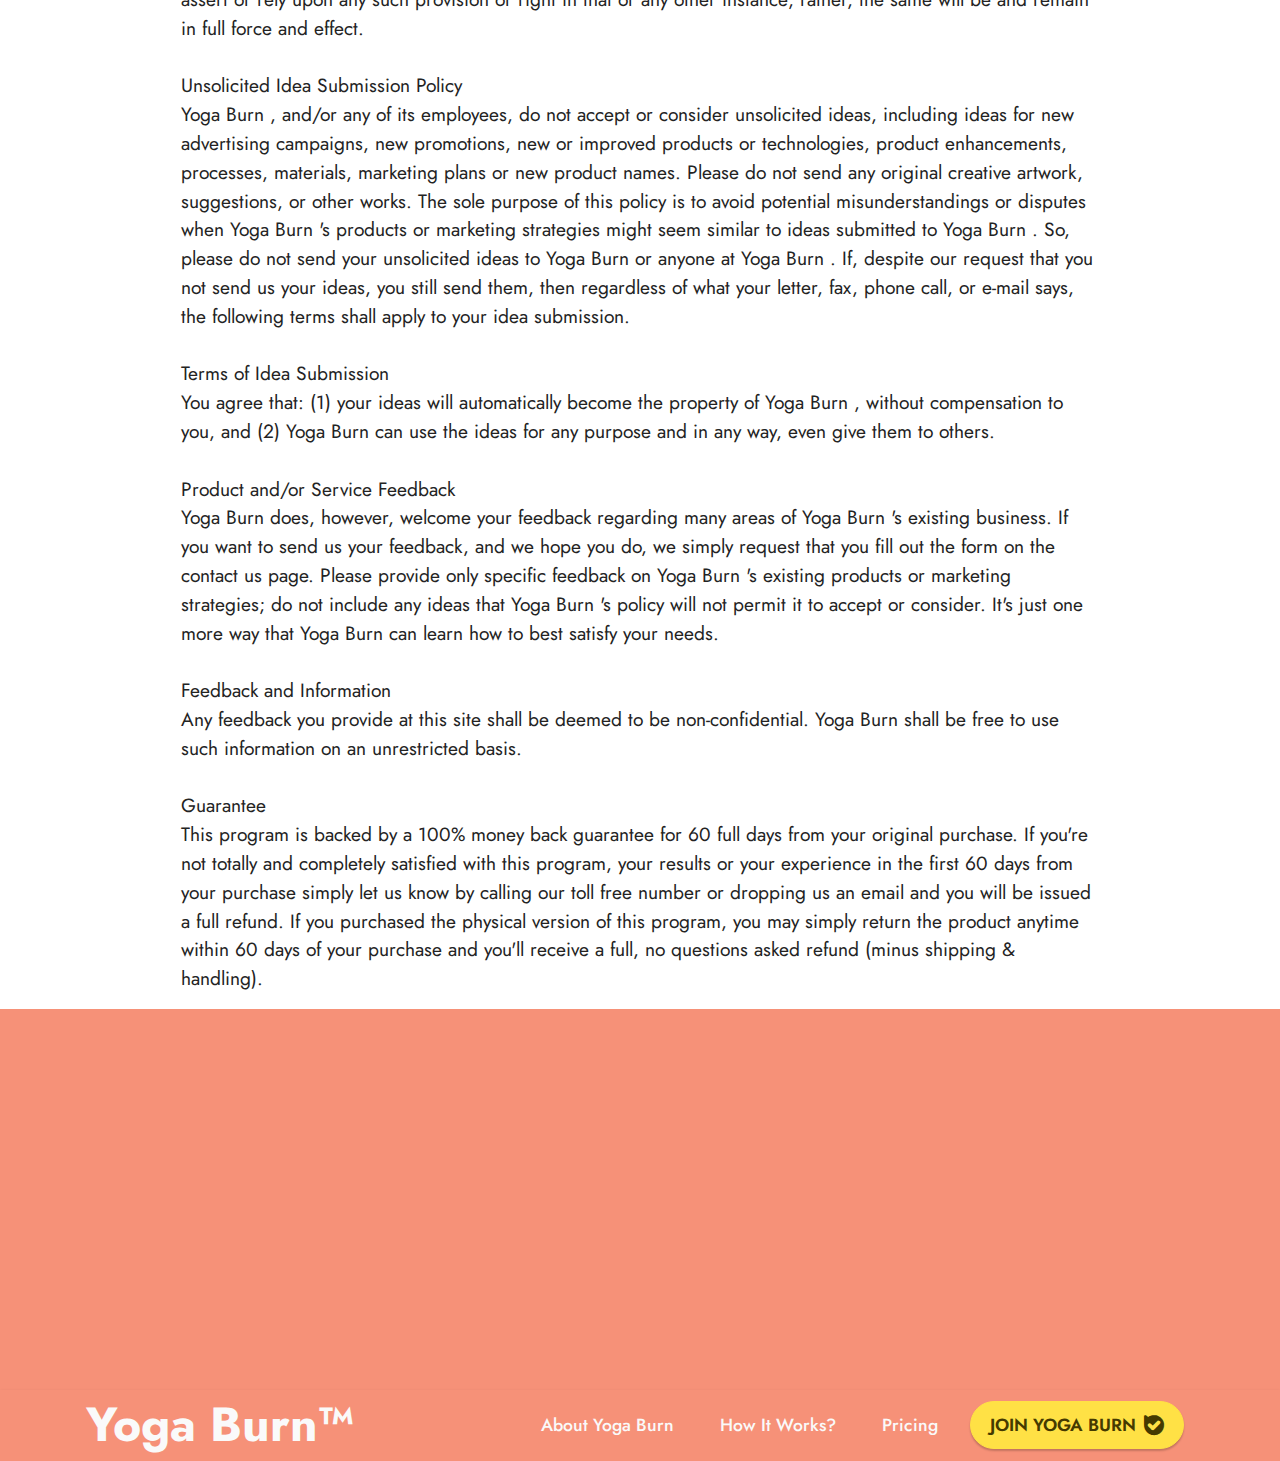
<file: terms.html>
<!DOCTYPE html>
<html  >
<head>
  
  <meta charset="UTF-8">
  <meta http-equiv="X-UA-Compatible" content="IE=edge">
  
  <meta name="twitter:card" content="summary_large_image"/>
  <meta name="twitter:image:src" content="">
  <meta property="og:image" content="">
  <meta name="twitter:title" content="Terms Of Use">
  <meta name="viewport" content="width=device-width, initial-scale=1, minimum-scale=1">
  <link rel="shortcut icon" href="assets/images/favicon-main-128x128.png" type="image/x-icon">
  <meta name="description" content="">
  
  
  <title>Terms Of Use</title>
  <link rel="stylesheet" href="assets/bootstrap/css/bootstrap.min.css">
  <link rel="stylesheet" href="assets/bootstrap/css/bootstrap-grid.min.css">
  <link rel="stylesheet" href="assets/bootstrap/css/bootstrap-reboot.min.css">
  <link rel="stylesheet" href="assets/animatecss/animate.css">
  <link rel="stylesheet" href="assets/dropdown/css/style.css">
  <link rel="stylesheet" href="assets/socicon/css/styles.css">
  <link rel="stylesheet" href="assets/theme/css/style.css">
  <link rel="preload" href="https://fonts.googleapis.com/css?family=Jost:100,200,300,400,500,600,700,800,900,100i,200i,300i,400i,500i,600i,700i,800i,900i&display=swap" as="style" onload="this.onload=null;this.rel='stylesheet'">
  <noscript><link rel="stylesheet" href="https://fonts.googleapis.com/css?family=Jost:100,200,300,400,500,600,700,800,900,100i,200i,300i,400i,500i,600i,700i,800i,900i&display=swap"></noscript>
  <link rel="preload" as="style" href="assets/mobirise/css/mbr-additional.css"><link rel="stylesheet" href="assets/mobirise/css/mbr-additional.css" type="text/css">
  
  
  
  
</head>
<body>
  
  <section data-bs-version="5.1" class="content4 cid-tjykehVjDn" id="content4-p">
    

    
    
    <div class="container">
        <div class="row justify-content-center">
            <div class="title col-md-12 col-lg-12">
                <h3 class="mbr-section-title mbr-fonts-style align-center mb-4 display-2"><strong>Terms Of Use</strong></h3>
                
                
            </div>
        </div>
    </div>
</section>

<section data-bs-version="5.1" class="content5 cid-sKy7tkCOig cid-tjykeHYRPt" id="content5-q">
    
    <div class="container">
        <div class="row justify-content-center">
            <div class="col-md-12 col-lg-10">
                
                
                <p class="mbr-text mbr-fonts-style display-7">This is our Service Agreement. <a href="index.html" class="text-primary">Yoga Burn</a> provides its services to you subject to the Terms and Conditions contained in this Service Agreement. If you visit or shop at Yoga Burn, you accept these Terms and Conditions.
<br>
<br>The information presented on this Website is in no way intended as medical advice or as a substitute for medical treatment. This information should only be used in conjunction with the guidance and care of your physician. Consult your physician before beginning any diet, nutrition, or fitness plan offered through the Website. Your physician should allow for proper follow-up visits and individualize your diet, nutrition, or fitness plan as appropriate. Nothing stated or presented on the Website is intended to be a substitute for professional medical advice, diagnosis, or treatment. Always seek the advice of your physician or other qualified health care provider if you have any questions regarding a medical condition, your diet, nutritional supplements, an exercise regimen, or any other matter related to your health and well-being. If you are pregnant, a nursing mother, anorexic, bulimic, or allergic to peanuts you agree not to participate in any recomended program. If you are diabetic you agree not participate in any recomended program. If you fit into one of these categories and have already joined a program, please contact immediately so that your membership may be terminated.
<br>
<br>If you do not agree to be bound by all of these Terms and Conditions, please do not use or access this Website. The contents of this Website, including the text, graphics, images, and information obtained from Yoga Burn third-party content providers, sponsors, suppliers, and licensors (collectively "Providers"), and any other materials are to be used for informational purposes only.
<br>
<br>PARENTAL OR GUARDIAN PERMISSION.
<br>You must be 18 years or older to purchase any product or service offered on or through the Website. Some of the content on the Website may not be appropriate for children. CHILDREN UNDER THE AGE OF 13 ARE NOT PERMITTED TO USE THIS WEBSITE. We strongly recommend that children between the ages of 13 and 18 ask for their parent's or guardian's permission before viewing the Website.
<br>
<br>PRIVACY.
<br>Please review our Privacy Policy, which also governs your visit to the Website, to understand our privacy practices.
<br>
<br>COMMUNICATIONS.
<br>When you visit the Website or fill out any online forms, you are communicating with us electronically. You consent to receive communications (including legal notices) from us electronically. We will communicate with you by email, phone, text messages, mail or by posting notices on the Website. You agree that all agreements, notices, disclosures and other communications that we provide to you electronically satisfy any legal requirement that such communications be in writing. Yoga Burn may also deliver communications to you electronically. In addition, Yoga Burn may deliver communications (including legal notices) to you at the street address you provided. Finally, Yoga Burn may deliver communications to you by any means set forth in any other Yoga Burn policy or notice published on the Website.
<br>
<br>LICENSE AND SITE ACCESS.
<br>Yoga Burn grants you a limited license to access and make personal use of the Website and you may not download (other than page caching) or modify it, or any portion of it, without the express written consent of Yoga Burn . This license does not include any resale or commercial use of the Website or its contents; any collection and use of any product listings, descriptions, or prices; any derivative use of the Website or its contents; or any use of data mining, robots, or similar data gathering and extraction tools. The Website or any portion thereof may not be reproduced, duplicated, copied, sold, resold, or otherwise exploited for any commercial purpose without express written consent of Yoga Burn. You may not frame or utilize any framing techniques to enclose any trademark, logo, or other proprietary information (including images, text, page layout, or form) of Yoga Burn without our express written consent. You may not use any metatags or any other hidden text utilizing Yoga Burn name or trademarks without the express written consent of Yoga Burn. Any unauthorized use terminates the permission or license granted by Yoga Burn. You are granted a limited, revocable, and nonexclusive right to create a hyperlink to the home page of the Website so long as the link does not portray Yoga Burn, its affiliates, or their products or services in a false, misleading, derogatory, or otherwise offensive manner. You may not use any Yoga Burn logo or other proprietary graphic or trademark as part of the link without express written permission.
<br>
<br>CONTACTING YOGA BURN
<br>You may contact us by filling out the contact us form on our website (please provide your first and last name, and order number if applicable)
<br>
<br>DISCLAIMERS AND LIMITATION OF LIABILITY.
<br>Users of the Website (individually and collectively, "User") expressly agree that use of the Website is at User's sole risk. Neither Yoga Burn , nor its employees or Providers, warrant that the Website will be uninterrupted or error-free; nor do they warrant or make any representation regarding the use of the information provided on the Website or the results that may be obtained from the use of the information provided on the Website, or as to the accuracy, reliability, or currency of any information, content, service, or merchandise provided through the Website. Yoga Burn does not endorse, recommend, or sponsor and is not affiliated with any individuals or entities listed or linked to on the Website unless that fact is expressly stated. The listing of any individual or entity does not constitute a medical referral of any kind. Users are advised to exercise their own further informed review, judgment, and evaluation in the selection of any and all medical professionals and health information. THE WEBSITE IS PROVIDED BY YOGA BURN ON AN "AS IS" AND "AS AVAILABLE" BASIS. YOGA BURN MAKES NO REPRESENTATIONS OR WARRANTIES OF ANY KIND, EXPRESS OR IMPLIED, AS TO THE OPERATION OF THE WEBSITE OR THE INFORMATION, CONTENT, MATERIALS, PRODUCTS OR INDIVIDUALS INCLUDED OR LISTED ON THE WEBSITE. TO THE FULLEST EXTENT PERMISSIBLE BY APPLICABLE LAW, YOGA BURN DISCLAIMS ALL WARRANTIES, EXPRESS OR IMPLIED, INCLUDING BUT NOT LIMITED TO, IMPLIED WARRANTIES OF MERCHANTABILITY AND FITNESS FOR A PARTICULAR PURPOSE. UNDER NO CIRCUMSTANCES SHALL VENUS FACTOR OR PROVIDERS BE LIABLE TO YOU OR ANY THIRD-PARTY FOR ANY INDIRECT, CONSEQUENTIAL, INCIDENTAL, SPECIAL OR PUNITIVE DAMAGES, INCLUDING, BUT NOT LIMITED TO, LOST PROFITS AND BUSINESS INTERRUPTION, WHETHER IN CONTRACT OR IN TORT, INCLUDING NEGLIGENCE, ARISING IN ANY WAY FROM ANY PRODUCT OR SERVICE SOLD, RECOMMENDED OR PROVIDED ON THE WEBSITE OR THE USE OF THE INFORMATION OR THE RESULTS OF THE USE OF THE INFORMATION PROVIDED ON THE WEBSITE, EVEN IF VENUS FACTOR IS EXPRESSLY ADVISED OF THE POSSIBILITY OF SUCH DAMAGES. IN NO EVENT SHALL VENUS FACTOR'S LIABILITY EXCEED THE PRICE YOU PAID FOR A PRODUCT OR SERVICE THAT IS THE SUBJECT OF THE CLAIM. NO ORAL ADVICE OR WRITTEN INFORMATION GIVEN BY VENUS FACTOR , PROVIDERS OR THE LIKE, SHALL CREATE A WARRANTY; NOR SHALL USER RELY ON ANY SUCH INFORMATION OR ADVICE. Under no circumstances shall VENUS FACTOR or any other party involved in creating, producing, or distributing the Website be liable for any direct, indirect, incidental, special, or consequential damages that result from the use of or inability to use the Website, including but not limited to the results from mistakes, omissions, interruptions, deletion of files or email, errors, defects, viruses, delays in operation or transmission, or any failure of performance, whether or not resulting from acts of God, communications failure, theft, destruction, or unauthorized access to the Website's records, programs, or services. User acknowledges that this paragraph shall apply to all content, merchandise, and services available through the Website. In those states that do not allow the exclusion or limitation of liability for consequential or incidental damages, liability is limited to the fullest extent permitted by law.
<br>
<br>THIRD-PARTY CONTENT.
<br>The Website contains information, data, software, photographs, graphs, videos, typefaces, graphics, audio and other material (collectively "Content"). Regarding the Content supplied by Users or parties other than Yoga Burn , Yoga Burn is a product information website and not a publisher or distributor. Yoga Burn has no more editorial control over such third-part Content or websites that we link to than does a public library or newsstand. Any opinions, advice, statements, services, offers, or other information that constitutes part of Content expressed or made available by third parties and not by Yoga Burn are those of the respective authors or distributors and not of Yoga Burn . Neither Yoga Burn nor any third party, including any Provider, or any User of the Website, guarantees the accuracy, completeness, or usefulness of any Content, nor its merchantability or fitness for any particular purpose. In many instances, the Content available through the Website represents the opinions and judgments of the respective Provider or User not under contract with Yoga Burn . Yoga Burn neither endorses nor is responsible for the accuracy or reliability of any opinion, advice, or statement made on 3rd party Websites we may link to. Under no circumstances shall Yoga Burn be liable for any loss, damage or harm caused by a User's reliance on information obtained through the Website. It is the responsibility of a User to evaluate the information, opinion, advice or other Content available through the Website.
<br>
<br>LINKS TO OTHER SITES.
<br>The Website may reference or link to third-party sites throughout the World Wide Web. Yoga Burn has no control over these third-party sites or the content within them. Yoga Burn cannot and does not guarantee, represent or warrant that the content contained in these third-party sites is accurate, legal, or inoffensive. Yoga Burn does not endorse the content of any third-party site, nor do we warrant that they will not contain viruses or otherwise impact your computer. Yoga Burn does not assume any responsibility or liability for the actions, product, services, and content of all these and any other third parties. If you choose to click thru to or use a third-party website, you should carefully review such third party's privacy statement and other terms and conditions of use. By using the Website to click on any link to another third-party site, you agree and understand that you may not make any claim against Yoga Burn for any damages or losses, whatsoever, resulting from your use of the Website to obtain information.
<br>
<br>COPYRIGHTS.
<br>Copyright © Yoga Burn 2013. All rights reserved. All materials and contents contained in the Website (including but not limited to the text, graphics, logos, button icons, images, audio clips, digital downloads, data compilations and software), and the Website itself, are copyrighted materials belonging exclusively to Yoga Burn or its content suppliers and are protected by United States and international copyright law. Yoga Burn enforces its copyright interests to the fullest extent permitted under the law, and shall seek civil and criminal remedies where appropriate, including the remedies provided for under sections 501 et seq. of Title 17 of the U.S. Code. All rights are reserved.
<br>
<br>TRADEMARKS.
<br>Yoga Burn , and the related logos and other marks indicated on our Website are the exclusive property and trademarks of Yoga Burn reserves all rights, including all rights applicable under the U.S. and international trademark laws, including, without limitation Section 1125 of Title 15 of the U.S. Code (Lanham Act Sec. 43). All other trademarks not owned by Yoga Burn that appear on this Website are the property of their respective owners, who may or may not be affiliated with, connected to, or sponsored by Yoga Burn.
<br>
<br>INDEMNITY.
<br>You agree to defend, indemnify, and hold Yoga Burn and Providers harmless from and against any claims, actions or demands, liabilities and settlements including without limitation, reasonable legal and accounting fees, resulting from, or alleged to result from, your violation of these Terms and Conditions.
<br>
<br>MISCELLANEOUS TERMS.
<br>In any action against us arising from the use of this Website, the prevailing party shall be entitled to recover all legal expenses incurred in connection with the action, including but not limited to its costs, both taxable and non-taxable, and reasonable attorney's fees. Yoga Burn reserves the right to make changes to the Website, these policies, and these Terms and Conditions at any time, effective immediately upon the posting on this Website. Please check these Terms and Conditions periodically. In addition, these Terms &amp; Conditions may be modified only by our posting of changes to these Terms &amp; Conditions on this Website. Each time you access this Website, you will be deemed to have accepted any such changes. If any of these terms and conditions shall be deemed invalid, void, or for any reason unenforceable, that term or condition shall be deemed severable and shall not affect the validity and enforceability of any remaining terms and conditions. These Terms &amp; Conditions are the entire agreement between you and us relating to the subject matter herein. We may assign our rights and obligations under these Terms &amp; Conditions. These Terms &amp; Conditions will inure to the benefit of our successors, assigns, and licensees. The failure of either party to insist upon or enforce the strict performance of the other party with respect to any provision of these Terms &amp; Conditions, or to exercise any right under the Terms &amp; Conditions, will not be construed as a waiver or relinquishment to any extent of such party's right to assert or rely upon any such provision or right in that or any other instance; rather, the same will be and remain in full force and effect.
<br>
<br>Unsolicited Idea Submission Policy
<br>Yoga Burn , and/or any of its employees, do not accept or consider unsolicited ideas, including ideas for new advertising campaigns, new promotions, new or improved products or technologies, product enhancements, processes, materials, marketing plans or new product names. Please do not send any original creative artwork, suggestions, or other works. The sole purpose of this policy is to avoid potential misunderstandings or disputes when Yoga Burn 's products or marketing strategies might seem similar to ideas submitted to Yoga Burn . So, please do not send your unsolicited ideas to Yoga Burn or anyone at Yoga Burn . If, despite our request that you not send us your ideas, you still send them, then regardless of what your letter, fax, phone call, or e-mail says, the following terms shall apply to your idea submission.
<br>
<br>Terms of Idea Submission
<br>You agree that: (1) your ideas will automatically become the property of Yoga Burn , without compensation to you, and (2) Yoga Burn can use the ideas for any purpose and in any way, even give them to others.
<br>
<br>Product and/or Service Feedback
<br>Yoga Burn does, however, welcome your feedback regarding many areas of Yoga Burn 's existing business. If you want to send us your feedback, and we hope you do, we simply request that you fill out the form on the contact us page. Please provide only specific feedback on Yoga Burn 's existing products or marketing strategies; do not include any ideas that Yoga Burn 's policy will not permit it to accept or consider. It's just one more way that Yoga Burn can learn how to best satisfy your needs.
<br>
<br>Feedback and Information
<br>Any feedback you provide at this site shall be deemed to be non-confidential. Yoga Burn shall be free to use such information on an unrestricted basis.
<br>
<br>Guarantee
<br>This program is backed by a 100% money back guarantee for 60 full days from your original purchase. If you're not totally and completely satisfied with this program, your results or your experience in the first 60 days from your purchase simply let us know by calling our toll free number or dropping us an email and you will be issued a full refund. If you purchased the physical version of this program, you may simply return the product anytime within 60 days of your purchase and you'll receive a full, no questions asked refund (minus shipping &amp; handling).</p>
            </div>
        </div>
    </div>
</section>

<section data-bs-version="5.1" class="footer3 cid-tjymtBCwRa" once="footers" id="footer3-14">

    

    

    <div class="container-fluid">
        <div class="media-container-row align-center mbr-white">
            <div class="row row-links">
                <ul class="foot-menu">
                    
                    
                    
                    
                    
                    
                    
                    
                    
                     
                     
                <li class="foot-menu-item mbr-fonts-style display-4"><u><a href="index.html#content4-4" class="text-white text-primary">What Is Yoga Burn?</a></u></li><li class="foot-menu-item mbr-fonts-style display-4"><u>
                        <a href="index.html#content4-6" class="text-white text-primary">How It Works?</a></u></li><li class="foot-menu-item mbr-fonts-style display-4"><u>
                        <a href="index.html#content4-1j" class="text-white text-primary">Benefits</a></u></li><li class="foot-menu-item mbr-fonts-style display-4"><u><a href="https://www.clkbank.com/#!/" rel="nofollow" class="text-white">Order Support</a></u></li><li class="foot-menu-item mbr-fonts-style display-4"><u>
                        <a href="terms.html" class="text-white">Terms Of Use</a></u></li><li class="foot-menu-item mbr-fonts-style display-4"><u>
                        <a href="privacy.html" class="text-white">Privacy Policy</a></u></li><li class="foot-menu-item mbr-fonts-style display-4"><u>
                        <a href="disclaimer.html" class="text-white">Disclaimer</a></u></li><li class="foot-menu-item mbr-fonts-style display-4"><u><a href="mailto:support@clickbank.com" rel="nofollow" class="text-white">Contact Us</a></u></li><li class="foot-menu-item mbr-fonts-style display-4"><u><a href="index.html#content4-1p" class="text-white text-primary">FAQ's</a></u></li></ul>
            </div>
            <div class="row social-row">
                <div class="social-list align-left pb-2">
                    
                    
                    
                    
                    
                    
                <div class="soc-item">
                       <p><br>Please note that the information we provide is not intended to replace consultation with a qualified medical professional. We encourage you to inform your physician of changes you make to your lifestyle and discuss these with him or her. For questions or concerns about any medical conditions you may have, please contact your doctor.</p>

<p>Statements on this website have not been evaluated by the Food and Drug Administration. Products are not intended to diagnose, treat, cure or prevent any disease. If you are pregnant, nursing, taking medication, or have a medical condition, consult your physician before using our products.</p>

<p>The website’s content and the product for sale is based upon the author’s opinion and is provided solely on an “AS IS” and “AS AVAILABLE” basis. You should do your own research and confirm the information with other sources when searching for information regarding health issues and always review the information carefully with your professional health care provider before using any of the protocols presented on this website and/or in the product sold here.</p>

<p>ClickBank is the retailer of products on this site. CLICKBANK® is a registered trademark of Click Sales, Inc., a Delaware corporation located at 1444 South Entertainment Ave, Suite 410, Boise, Idaho, 83709, USA and used by permission. ClickBank’s role as retailer does not constitute an endorsement, approval or review of these products or any claim, statement or opinion used in promotion of these products. *For international shipping (outside of the United States), shipping fees will apply.</p>


                    </div></div>
            </div>
            <div class="row row-copirayt">
                <p class="mbr-text mb-0 mbr-fonts-style align-center display-4">
                    © Copyright 2022 Yoga Burn. All Rights Reserved.
                </p>
            </div>
        </div>
    </div>
</section>

<section data-bs-version="5.1" class="menu menu2 cid-tmAYGHW7QI" once="menu" id="menu2-29">
    
    <nav class="navbar navbar-dropdown navbar-expand-lg">
        <div class="container">
            <div class="navbar-brand">
                
                <span class="navbar-caption-wrap"><a class="navbar-caption text-white text-primary display-2" href="index.html">Yoga Burn™</a></span>
            </div>
            <button class="navbar-toggler" type="button" data-toggle="collapse" data-bs-toggle="collapse" data-target="#navbarSupportedContent" data-bs-target="#navbarSupportedContent" aria-controls="navbarNavAltMarkup" aria-expanded="false" aria-label="Toggle navigation">
                <div class="hamburger">
                    <span></span>
                    <span></span>
                    <span></span>
                    <span></span>
                </div>
            </button>
            <div class="collapse navbar-collapse" id="navbarSupportedContent">
                <ul class="navbar-nav nav-dropdown" data-app-modern-menu="true"><li class="nav-item"><a class="nav-link link text-white text-primary display-4" href="index.html#content4-4">About Yoga Burn</a>
                    </li><li class="nav-item"><a class="nav-link link text-white text-primary display-4" href="index.html#content4-6">How It Works?</a></li><li class="nav-item"><a class="nav-link link text-white text-primary display-4" href="index.html#content4-a">Pricing</a></li></ul>
                
                <div class="navbar-buttons mbr-section-btn"><a class="btn btn-warning display-4" href="/order"><span class="socicon socicon-bale mbr-iconfont mbr-iconfont-btn" style="font-size: 20px;"></span>JOIN YOGA BURN</a></div>
            </div>
        </div>
    </nav>
</section>


<script src="assets/bootstrap/js/bootstrap.bundle.min.js"></script>
  <script src="assets/smoothscroll/smooth-scroll.js"></script>
  <script src="assets/ytplayer/index.js"></script>
  <script src="assets/dropdown/js/navbar-dropdown.js"></script>
  <script src="assets/theme/js/script.js"></script>
  
  
  
 <div id="scrollToTop" class="scrollToTop mbr-arrow-up"><a style="text-align: center;"><i class="mbr-arrow-up-icon mbr-arrow-up-icon-cm cm-icon cm-icon-smallarrow-up"></i></a></div>
    <input name="animation" type="hidden">
  </body>
</html>
</file>
<file: assets/web/assets/mobirise-icons2/mobirise2.css>
@font-face {
  font-family: 'Moririse2';
  font-display: swap;
  src:  url('mobirise2.eot?f2bix4');
  src:  url('mobirise2.eot?f2bix4#iefix') format('embedded-opentype'),
    url('mobirise2.ttf?f2bix4') format('truetype'),
    url('mobirise2.woff?f2bix4') format('woff'),
    url('mobirise2.svg?f2bix4#mobirise2') format('svg');
  font-weight: normal;
  font-style: normal;
}

[class^="mobi-"], [class*=" mobi-"] {
  /* use !important to prevent issues with browser extensions that change fonts */
  font-family: 'Moririse2' !important;
  speak: none;
  font-style: normal;
  font-weight: normal;
  font-variant: normal;
  text-transform: none;
  line-height: 1;

  /* Better Font Rendering =========== */
  -webkit-font-smoothing: antialiased;
  -moz-osx-font-smoothing: grayscale;
}

.mobi-mbri-add-submenu:before {
  content: "\e900";
}
.mobi-mbri-alert:before {
  content: "\e901";
}
.mobi-mbri-align-center:before {
  content: "\e902";
}
.mobi-mbri-align-justify:before {
  content: "\e903";
}
.mobi-mbri-align-left:before {
  content: "\e904";
}
.mobi-mbri-align-right:before {
  content: "\e905";
}
.mobi-mbri-android:before {
  content: "\e906";
}
.mobi-mbri-apple:before {
  content: "\e907";
}
.mobi-mbri-arrow-down:before {
  content: "\e908";
}
.mobi-mbri-arrow-next:before {
  content: "\e909";
}
.mobi-mbri-arrow-prev:before {
  content: "\e90a";
}
.mobi-mbri-arrow-up:before {
  content: "\e90b";
}
.mobi-mbri-bold:before {
  content: "\e90c";
}
.mobi-mbri-bookmark:before {
  content: "\e90d";
}
.mobi-mbri-bootstrap:before {
  content: "\e90e";
}
.mobi-mbri-briefcase:before {
  content: "\e90f";
}
.mobi-mbri-browse:before {
  content: "\e910";
}
.mobi-mbri-bulleted-list:before {
  content: "\e911";
}
.mobi-mbri-calendar:before {
  content: "\e912";
}
.mobi-mbri-camera:before {
  content: "\e913";
}
.mobi-mbri-cart-add:before {
  content: "\e914";
}
.mobi-mbri-cart-full:before {
  content: "\e915";
}
.mobi-mbri-cash:before {
  content: "\e916";
}
.mobi-mbri-change-style:before {
  content: "\e917";
}
.mobi-mbri-chat:before {
  content: "\e918";
}
.mobi-mbri-clock:before {
  content: "\e919";
}
.mobi-mbri-close:before {
  content: "\e91a";
}
.mobi-mbri-cloud:before {
  content: "\e91b";
}
.mobi-mbri-code:before {
  content: "\e91c";
}
.mobi-mbri-contact-form:before {
  content: "\e91d";
}
.mobi-mbri-credit-card:before {
  content: "\e91e";
}
.mobi-mbri-cursor-click:before {
  content: "\e91f";
}
.mobi-mbri-cust-feedback:before {
  content: "\e920";
}
.mobi-mbri-database:before {
  content: "\e921";
}
.mobi-mbri-delivery:before {
  content: "\e922";
}
.mobi-mbri-desktop:before {
  content: "\e923";
}
.mobi-mbri-devices:before {
  content: "\e924";
}
.mobi-mbri-down:before {
  content: "\e925";
}
.mobi-mbri-download-2:before {
  content: "\e926";
}
.mobi-mbri-download:before {
  content: "\e927";
}
.mobi-mbri-drag-n-drop-2:before {
  content: "\e928";
}
.mobi-mbri-drag-n-drop:before {
  content: "\e929";
}
.mobi-mbri-edit-2:before {
  content: "\e92a";
}
.mobi-mbri-edit:before {
  content: "\e92b";
}
.mobi-mbri-error:before {
  content: "\e92c";
}
.mobi-mbri-extension:before {
  content: "\e92d";
}
.mobi-mbri-features:before {
  content: "\e92e";
}
.mobi-mbri-file:before {
  content: "\e92f";
}
.mobi-mbri-flag:before {
  content: "\e930";
}
.mobi-mbri-folder:before {
  content: "\e931";
}
.mobi-mbri-gift:before {
  content: "\e932";
}
.mobi-mbri-github:before {
  content: "\e933";
}
.mobi-mbri-globe-2:before {
  content: "\e934";
}
.mobi-mbri-globe:before {
  content: "\e935";
}
.mobi-mbri-growing-chart:before {
  content: "\e936";
}
.mobi-mbri-hearth:before {
  content: "\e937";
}
.mobi-mbri-help:before {
  content: "\e938";
}
.mobi-mbri-home:before {
  content: "\e939";
}
.mobi-mbri-hot-cup:before {
  content: "\e93a";
}
.mobi-mbri-idea:before {
  content: "\e93b";
}
.mobi-mbri-image-gallery:before {
  content: "\e93c";
}
.mobi-mbri-image-slider:before {
  content: "\e93d";
}
.mobi-mbri-info:before {
  content: "\e93e";
}
.mobi-mbri-italic:before {
  content: "\e93f";
}
.mobi-mbri-key:before {
  content: "\e940";
}
.mobi-mbri-laptop:before {
  content: "\e941";
}
.mobi-mbri-layers:before {
  content: "\e942";
}
.mobi-mbri-left-right:before {
  content: "\e943";
}
.mobi-mbri-left:before {
  content: "\e944";
}
.mobi-mbri-letter:before {
  content: "\e945";
}
.mobi-mbri-like:before {
  content: "\e946";
}
.mobi-mbri-link:before {
  content: "\e947";
}
.mobi-mbri-lock:before {
  content: "\e948";
}
.mobi-mbri-login:before {
  content: "\e949";
}
.mobi-mbri-logout:before {
  content: "\e94a";
}
.mobi-mbri-magic-stick:before {
  content: "\e94b";
}
.mobi-mbri-map-pin:before {
  content: "\e94c";
}
.mobi-mbri-menu:before {
  content: "\e94d";
}
.mobi-mbri-mobile-2:before {
  content: "\e94e";
}
.mobi-mbri-mobile-horizontal:before {
  content: "\e94f";
}
.mobi-mbri-mobile:before {
  content: "\e950";
}
.mobi-mbri-mobirise:before {
  content: "\e951";
}
.mobi-mbri-more-horizontal:before {
  content: "\e952";
}
.mobi-mbri-more-vertical:before {
  content: "\e953";
}
.mobi-mbri-music:before {
  content: "\e954";
}
.mobi-mbri-new-file:before {
  content: "\e955";
}
.mobi-mbri-numbered-list:before {
  content: "\e956";
}
.mobi-mbri-opened-folder:before {
  content: "\e957";
}
.mobi-mbri-pages:before {
  content: "\e958";
}
.mobi-mbri-paper-plane:before {
  content: "\e959";
}
.mobi-mbri-paperclip:before {
  content: "\e95a";
}
.mobi-mbri-phone:before {
  content: "\e95b";
}
.mobi-mbri-photo:before {
  content: "\e95c";
}
.mobi-mbri-photos:before {
  content: "\e95d";
}
.mobi-mbri-pin:before {
  content: "\e95e";
}
.mobi-mbri-play:before {
  content: "\e95f";
}
.mobi-mbri-plus:before {
  content: "\e960";
}
.mobi-mbri-preview:before {
  content: "\e961";
}
.mobi-mbri-print:before {
  content: "\e962";
}
.mobi-mbri-protect:before {
  content: "\e963";
}
.mobi-mbri-question:before {
  content: "\e964";
}
.mobi-mbri-quote-left:before {
  content: "\e965";
}
.mobi-mbri-quote-right:before {
  content: "\e966";
}
.mobi-mbri-redo:before {
  content: "\e967";
}
.mobi-mbri-refresh:before {
  content: "\e968";
}
.mobi-mbri-responsive-2:before {
  content: "\e969";
}
.mobi-mbri-responsive:before {
  content: "\e96a";
}
.mobi-mbri-right:before {
  content: "\e96b";
}
.mobi-mbri-rocket:before {
  content: "\e96c";
}
.mobi-mbri-sad-face:before {
  content: "\e96d";
}
.mobi-mbri-sale:before {
  content: "\e96e";
}
.mobi-mbri-save:before {
  content: "\e96f";
}
.mobi-mbri-search:before {
  content: "\e970";
}
.mobi-mbri-setting-2:before {
  content: "\e971";
}
.mobi-mbri-setting-3:before {
  content: "\e972";
}
.mobi-mbri-setting:before {
  content: "\e973";
}
.mobi-mbri-share:before {
  content: "\e974";
}
.mobi-mbri-shopping-bag:before {
  content: "\e975";
}
.mobi-mbri-shopping-basket:before {
  content: "\e976";
}
.mobi-mbri-shopping-cart:before {
  content: "\e977";
}
.mobi-mbri-sites:before {
  content: "\e978";
}
.mobi-mbri-smile-face:before {
  content: "\e979";
}
.mobi-mbri-speed:before {
  content: "\e97a";
}
.mobi-mbri-star:before {
  content: "\e97b";
}
.mobi-mbri-success:before {
  content: "\e97c";
}
.mobi-mbri-sun:before {
  content: "\e97d";
}
.mobi-mbri-sun2:before {
  content: "\e97e";
}
.mobi-mbri-tablet-vertical:before {
  content: "\e97f";
}
.mobi-mbri-tablet:before {
  content: "\e980";
}
.mobi-mbri-target:before {
  content: "\e981";
}
.mobi-mbri-timer:before {
  content: "\e982";
}
.mobi-mbri-to-ftp:before {
  content: "\e983";
}
.mobi-mbri-to-local-drive:before {
  content: "\e984";
}
.mobi-mbri-touch-swipe:before {
  content: "\e985";
}
.mobi-mbri-touch:before {
  content: "\e986";
}
.mobi-mbri-trash:before {
  content: "\e987";
}
.mobi-mbri-underline:before {
  content: "\e988";
}
.mobi-mbri-undo:before {
  content: "\e989";
}
.mobi-mbri-unlink:before {
  content: "\e98a";
}
.mobi-mbri-unlock:before {
  content: "\e98b";
}
.mobi-mbri-up-down:before {
  content: "\e98c";
}
.mobi-mbri-up:before {
  content: "\e98d";
}
.mobi-mbri-update:before {
  content: "\e98e";
}
.mobi-mbri-upload-2:before {
  content: "\e98f";
}
.mobi-mbri-upload:before {
  content: "\e990";
}
.mobi-mbri-user-2:before {
  content: "\e991";
}
.mobi-mbri-user:before {
  content: "\e992";
}
.mobi-mbri-users:before {
  content: "\e993";
}
.mobi-mbri-video-play:before {
  content: "\e994";
}
.mobi-mbri-video:before {
  content: "\e995";
}
.mobi-mbri-watch:before {
  content: "\e996";
}
.mobi-mbri-website-theme-2:before {
  content: "\e997";
}
.mobi-mbri-website-theme:before {
  content: "\e998";
}
.mobi-mbri-wifi:before {
  content: "\e999";
}
.mobi-mbri-windows:before {
  content: "\e99a";
}
.mobi-mbri-zoom-in:before {
  content: "\e99b";
}
.mobi-mbri-zoom-out:before {
  content: "\e99c";
}
</file>
<file: assets/web/assets/mobirise-icons/mobirise-icons.css>
@font-face {
  font-family: 'MobiriseIcons';
  src:  url('mobirise-icons.eot?spat4u');
  src:  url('mobirise-icons.eot?spat4u#iefix') format('embedded-opentype'),
    url('mobirise-icons.ttf?spat4u') format('truetype'),
    url('mobirise-icons.woff?spat4u') format('woff'),
    url('mobirise-icons.svg?spat4u#MobiriseIcons') format('svg');
  font-weight: normal;
  font-style: normal;
  font-display: swap;
}

[class^="mbri-"], [class*=" mbri-"] {
  /* use !important to prevent issues with browser extensions that change fonts */
  font-family: MobiriseIcons !important;
  speak: none;
  font-style: normal;
  font-weight: normal;
  font-variant: normal;
  text-transform: none;
  line-height: 1;

  /* Better Font Rendering =========== */
  -webkit-font-smoothing: antialiased;
  -moz-osx-font-smoothing: grayscale;
}

.mbri-add-submenu:before {
  content: "\e900";
}
.mbri-alert:before {
  content: "\e901";
}
.mbri-align-center:before {
  content: "\e902";
}
.mbri-align-justify:before {
  content: "\e903";
}
.mbri-align-left:before {
  content: "\e904";
}
.mbri-align-right:before {
  content: "\e905";
}
.mbri-android:before {
  content: "\e906";
}
.mbri-apple:before {
  content: "\e907";
}
.mbri-arrow-down:before {
  content: "\e908";
}
.mbri-arrow-next:before {
  content: "\e909";
}
.mbri-arrow-prev:before {
  content: "\e90a";
}
.mbri-arrow-up:before {
  content: "\e90b";
}
.mbri-bold:before {
  content: "\e90c";
}
.mbri-bookmark:before {
  content: "\e90d";
}
.mbri-bootstrap:before {
  content: "\e90e";
}
.mbri-briefcase:before {
  content: "\e90f";
}
.mbri-browse:before {
  content: "\e910";
}
.mbri-bulleted-list:before {
  content: "\e911";
}
.mbri-calendar:before {
  content: "\e912";
}
.mbri-camera:before {
  content: "\e913";
}
.mbri-cart-add:before {
  content: "\e914";
}
.mbri-cart-full:before {
  content: "\e915";
}
.mbri-cash:before {
  content: "\e916";
}
.mbri-change-style:before {
  content: "\e917";
}
.mbri-chat:before {
  content: "\e918";
}
.mbri-clock:before {
  content: "\e919";
}
.mbri-close:before {
  content: "\e91a";
}
.mbri-cloud:before {
  content: "\e91b";
}
.mbri-code:before {
  content: "\e91c";
}
.mbri-contact-form:before {
  content: "\e91d";
}
.mbri-credit-card:before {
  content: "\e91e";
}
.mbri-cursor-click:before {
  content: "\e91f";
}
.mbri-cust-feedback:before {
  content: "\e920";
}
.mbri-database:before {
  content: "\e921";
}
.mbri-delivery:before {
  content: "\e922";
}
.mbri-desktop:before {
  content: "\e923";
}
.mbri-devices:before {
  content: "\e924";
}
.mbri-down:before {
  content: "\e925";
}
.mbri-download:before {
  content: "\e989";
}
.mbri-drag-n-drop:before {
  content: "\e927";
}
.mbri-drag-n-drop2:before {
  content: "\e928";
}
.mbri-edit:before {
  content: "\e929";
}
.mbri-edit2:before {
  content: "\e92a";
}
.mbri-error:before {
  content: "\e92b";
}
.mbri-extension:before {
  content: "\e92c";
}
.mbri-features:before {
  content: "\e92d";
}
.mbri-file:before {
  content: "\e92e";
}
.mbri-flag:before {
  content: "\e92f";
}
.mbri-folder:before {
  content: "\e930";
}
.mbri-gift:before {
  content: "\e931";
}
.mbri-github:before {
  content: "\e932";
}
.mbri-globe:before {
  content: "\e933";
}
.mbri-globe-2:before {
  content: "\e934";
}
.mbri-growing-chart:before {
  content: "\e935";
}
.mbri-hearth:before {
  content: "\e936";
}
.mbri-help:before {
  content: "\e937";
}
.mbri-home:before {
  content: "\e938";
}
.mbri-hot-cup:before {
  content: "\e939";
}
.mbri-idea:before {
  content: "\e93a";
}
.mbri-image-gallery:before {
  content: "\e93b";
}
.mbri-image-slider:before {
  content: "\e93c";
}
.mbri-info:before {
  content: "\e93d";
}
.mbri-italic:before {
  content: "\e93e";
}
.mbri-key:before {
  content: "\e93f";
}
.mbri-laptop:before {
  content: "\e940";
}
.mbri-layers:before {
  content: "\e941";
}
.mbri-left-right:before {
  content: "\e942";
}
.mbri-left:before {
  content: "\e943";
}
.mbri-letter:before {
  content: "\e944";
}
.mbri-like:before {
  content: "\e945";
}
.mbri-link:before {
  content: "\e946";
}
.mbri-lock:before {
  content: "\e947";
}
.mbri-login:before {
  content: "\e948";
}
.mbri-logout:before {
  content: "\e949";
}
.mbri-magic-stick:before {
  content: "\e94a";
}
.mbri-map-pin:before {
  content: "\e94b";
}
.mbri-menu:before {
  content: "\e94c";
}
.mbri-mobile:before {
  content: "\e94d";
}
.mbri-mobile2:before {
  content: "\e94e";
}
.mbri-mobirise:before {
  content: "\e94f";
}
.mbri-more-horizontal:before {
  content: "\e950";
}
.mbri-more-vertical:before {
  content: "\e951";
}
.mbri-music:before {
  content: "\e952";
}
.mbri-new-file:before {
  content: "\e953";
}
.mbri-numbered-list:before {
  content: "\e954";
}
.mbri-opened-folder:before {
  content: "\e955";
}
.mbri-pages:before {
  content: "\e956";
}
.mbri-paper-plane:before {
  content: "\e957";
}
.mbri-paperclip:before {
  content: "\e958";
}
.mbri-photo:before {
  content: "\e959";
}
.mbri-photos:before {
  content: "\e95a";
}
.mbri-pin:before {
  content: "\e95b";
}
.mbri-play:before {
  content: "\e95c";
}
.mbri-plus:before {
  content: "\e95d";
}
.mbri-preview:before {
  content: "\e95e";
}
.mbri-print:before {
  content: "\e95f";
}
.mbri-protect:before {
  content: "\e960";
}
.mbri-question:before {
  content: "\e961";
}
.mbri-quote-left:before {
  content: "\e962";
}
.mbri-quote-right:before {
  content: "\e963";
}
.mbri-refresh:before {
  content: "\e964";
}
.mbri-responsive:before {
  content: "\e965";
}
.mbri-right:before {
  content: "\e966";
}
.mbri-rocket:before {
  content: "\e967";
}
.mbri-sad-face:before {
  content: "\e968";
}
.mbri-sale:before {
  content: "\e969";
}
.mbri-save:before {
  content: "\e96a";
}
.mbri-search:before {
  content: "\e96b";
}
.mbri-setting:before {
  content: "\e96c";
}
.mbri-setting2:before {
  content: "\e96d";
}
.mbri-setting3:before {
  content: "\e96e";
}
.mbri-share:before {
  content: "\e96f";
}
.mbri-shopping-bag:before {
  content: "\e970";
}
.mbri-shopping-basket:before {
  content: "\e971";
}
.mbri-shopping-cart:before {
  content: "\e972";
}
.mbri-sites:before {
  content: "\e973";
}
.mbri-smile-face:before {
  content: "\e974";
}
.mbri-speed:before {
  content: "\e975";
}
.mbri-star:before {
  content: "\e976";
}
.mbri-success:before {
  content: "\e977";
}
.mbri-sun:before {
  content: "\e978";
}
.mbri-sun2:before {
  content: "\e979";
}
.mbri-tablet:before {
  content: "\e97a";
}
.mbri-tablet-vertical:before {
  content: "\e97b";
}
.mbri-target:before {
  content: "\e97c";
}
.mbri-timer:before {
  content: "\e97d";
}
.mbri-to-ftp:before {
  content: "\e97e";
}
.mbri-to-local-drive:before {
  content: "\e97f";
}
.mbri-touch-swipe:before {
  content: "\e980";
}
.mbri-touch:before {
  content: "\e981";
}
.mbri-trash:before {
  content: "\e982";
}
.mbri-underline:before {
  content: "\e983";
}
.mbri-unlink:before {
  content: "\e984";
}
.mbri-unlock:before {
  content: "\e985";
}
.mbri-up-down:before {
  content: "\e986";
}
.mbri-up:before {
  content: "\e987";
}
.mbri-update:before {
  content: "\e988";
}
.mbri-upload:before {
 content: "\e926"; 
}
.mbri-user:before {
  content: "\e98a";
}
.mbri-user2:before {
  content: "\e98b";
}
.mbri-users:before {
  content: "\e98c";
}
.mbri-video:before {
  content: "\e98d";
}
.mbri-video-play:before {
  content: "\e98e";
}
.mbri-watch:before {
  content: "\e98f";
}
.mbri-website-theme:before {
  content: "\e990";
}
.mbri-wifi:before {
  content: "\e991";
}
.mbri-windows:before {
  content: "\e992";
}
.mbri-zoom-out:before {
  content: "\e993";
}
.mbri-redo:before {
  content: "\e994";
}
.mbri-undo:before {
  content: "\e995";
}
</file>
<file: assets/dropdown/css/style.css>
.navbar-dropdown {
  left: 0;
  padding: 0;
  position: absolute;
  right: 0;
  top: 0;
  transition: all 0.45s ease;
  z-index: 1030;
  background: #282828; }
  .navbar-dropdown .navbar-logo {
    margin-right: 0.8rem;
    transition: margin 0.3s ease-in-out;
    vertical-align: middle; }
    .navbar-dropdown .navbar-logo img {
      height: 3.125rem;
      transition: all 0.3s ease-in-out; }
    .navbar-dropdown .navbar-logo.mbr-iconfont {
      font-size: 3.125rem;
      line-height: 3.125rem; }
  .navbar-dropdown .navbar-caption {
    font-weight: 700;
    white-space: normal;
    vertical-align: -4px;
    line-height: 3.125rem !important; }
    .navbar-dropdown .navbar-caption, .navbar-dropdown .navbar-caption:hover {
      color: inherit;
      text-decoration: none; }
  .navbar-dropdown .mbr-iconfont + .navbar-caption {
    vertical-align: -1px; }
  .navbar-dropdown.navbar-fixed-top {
    position: fixed; }
  .navbar-dropdown .navbar-brand span {
    vertical-align: -4px; }
  .navbar-dropdown.bg-color.transparent {
    background: none; }
  .navbar-dropdown.navbar-short .navbar-brand {
    padding: 0.625rem 0; }
    .navbar-dropdown.navbar-short .navbar-brand span {
      vertical-align: -1px; }
  .navbar-dropdown.navbar-short .navbar-caption {
    line-height: 2.375rem !important;
    vertical-align: -2px; }
  .navbar-dropdown.navbar-short .navbar-logo {
    margin-right: 0.5rem; }
    .navbar-dropdown.navbar-short .navbar-logo img {
      height: 2.375rem; }
    .navbar-dropdown.navbar-short .navbar-logo.mbr-iconfont {
      font-size: 2.375rem;
      line-height: 2.375rem; }
  .navbar-dropdown.navbar-short .mbr-table-cell {
    height: 3.625rem; }
  .navbar-dropdown .navbar-close {
    left: 0.6875rem;
    position: fixed;
    top: 0.75rem;
    z-index: 1000; }
  .navbar-dropdown .hamburger-icon {
    content: "";
    display: inline-block;
    vertical-align: middle;
    width: 16px;
    -webkit-box-shadow: 0 -6px 0 1px #282828,0 0 0 1px #282828,0 6px 0 1px #282828;
    -moz-box-shadow: 0 -6px 0 1px #282828,0 0 0 1px #282828,0 6px 0 1px #282828;
    box-shadow: 0 -6px 0 1px #282828,0 0 0 1px #282828,0 6px 0 1px #282828; }

.dropdown-menu .dropdown-toggle[data-toggle="dropdown-submenu"]::after {
  border-bottom: 0.35em solid transparent;
  border-left: 0.35em solid;
  border-right: 0;
  border-top: 0.35em solid transparent;
  margin-left: 0.3rem; }

.dropdown-menu .dropdown-item:focus {
  outline: 0; }

.nav-dropdown {
  font-size: 0.75rem;
  font-weight: 500;
  height: auto !important; }
  .nav-dropdown .nav-btn {
    padding-left: 1rem; }
  .nav-dropdown .link {
    margin: .667em 1.667em;
    font-weight: 500;
    padding: 0;
    transition: color .2s ease-in-out; }
    .nav-dropdown .link.dropdown-toggle {
      margin-right: 2.583em; }
      .nav-dropdown .link.dropdown-toggle::after {
        margin-left: .25rem;
        border-top: 0.35em solid;
        border-right: 0.35em solid transparent;
        border-left: 0.35em solid transparent;
        border-bottom: 0; }
      .nav-dropdown .link.dropdown-toggle[aria-expanded="true"] {
        margin: 0;
        padding: 0.667em 3.263em  0.667em 1.667em; }
  .nav-dropdown .link::after,
  .nav-dropdown .dropdown-item::after {
    color: inherit; }
  .nav-dropdown .btn {
    font-size: 0.75rem;
    font-weight: 700;
    letter-spacing: 0;
    margin-bottom: 0;
    padding-left: 1.25rem;
    padding-right: 1.25rem; }
  .nav-dropdown .dropdown-menu {
    border-radius: 0;
    border: 0;
    left: 0;
    margin: 0;
    padding-bottom: 1.25rem;
    padding-top: 1.25rem;
    position: relative; }
  .nav-dropdown .dropdown-submenu {
    margin-left: 0.125rem;
    top: 0; }
  .nav-dropdown .dropdown-item {
    font-weight: 500;
    line-height: 2;
    padding: 0.3846em 4.615em 0.3846em 1.5385em;
    position: relative;
    transition: color .2s ease-in-out, background-color .2s ease-in-out; }
    .nav-dropdown .dropdown-item::after {
      margin-top: -0.3077em;
      position: absolute;
      right: 1.1538em;
      top: 50%; }
    .nav-dropdown .dropdown-item:focus, .nav-dropdown .dropdown-item:hover {
      background: none; }

@media (max-width: 767px) {
  .nav-dropdown.navbar-toggleable-sm {
    bottom: 0;
    display: none;
    left: 0;
    overflow-x: hidden;
    position: fixed;
    top: 0;
    transform: translateX(-100%);
    -ms-transform: translateX(-100%);
    -webkit-transform: translateX(-100%);
    width: 18.75rem;
    z-index: 999; } }
.nav-dropdown.navbar-toggleable-xl {
  bottom: 0;
  display: none;
  left: 0;
  overflow-x: hidden;
  position: fixed;
  top: 0;
  transform: translateX(-100%);
  -ms-transform: translateX(-100%);
  -webkit-transform: translateX(-100%);
  width: 18.75rem;
  z-index: 999; }

.nav-dropdown-sm {
  display: block !important;
  overflow-x: hidden;
  overflow: auto;
  padding-top: 3.875rem; }
  .nav-dropdown-sm::after {
    content: "";
    display: block;
    height: 3rem;
    width: 100%; }
  .nav-dropdown-sm.collapse.in ~ .navbar-close {
    display: block !important; }
  .nav-dropdown-sm.collapsing, .nav-dropdown-sm.collapse.in {
    transform: translateX(0);
    -ms-transform: translateX(0);
    -webkit-transform: translateX(0);
    transition: all 0.25s ease-out;
    -webkit-transition: all 0.25s ease-out;
    background: #282828; }
  .nav-dropdown-sm.collapsing[aria-expanded="false"] {
    transform: translateX(-100%);
    -ms-transform: translateX(-100%);
    -webkit-transform: translateX(-100%); }
  .nav-dropdown-sm .nav-item {
    display: block;
    margin-left: 0 !important;
    padding-left: 0; }
  .nav-dropdown-sm .link,
  .nav-dropdown-sm .dropdown-item {
    border-top: 1px dotted rgba(255, 255, 255, 0.1);
    font-size: 0.8125rem;
    line-height: 1.6;
    margin: 0 !important;
    padding: 0.875rem 2.4rem 0.875rem 1.5625rem !important;
    position: relative;
    white-space: normal; }
    .nav-dropdown-sm .link:focus, .nav-dropdown-sm .link:hover,
    .nav-dropdown-sm .dropdown-item:focus,
    .nav-dropdown-sm .dropdown-item:hover {
      background: rgba(0, 0, 0, 0.2) !important;
      color: #c0a375; }
  .nav-dropdown-sm .nav-btn {
    position: relative;
    padding: 1.5625rem 1.5625rem 0 1.5625rem; }
    .nav-dropdown-sm .nav-btn::before {
      border-top: 1px dotted rgba(255, 255, 255, 0.1);
      content: "";
      left: 0;
      position: absolute;
      top: 0;
      width: 100%; }
    .nav-dropdown-sm .nav-btn + .nav-btn {
      padding-top: 0.625rem; }
      .nav-dropdown-sm .nav-btn + .nav-btn::before {
        display: none; }
  .nav-dropdown-sm .btn {
    padding: 0.625rem 0; }
  .nav-dropdown-sm .dropdown-toggle[data-toggle="dropdown-submenu"]::after {
    margin-left: .25rem;
    border-top: 0.35em solid;
    border-right: 0.35em solid transparent;
    border-left: 0.35em solid transparent;
    border-bottom: 0; }
  .nav-dropdown-sm .dropdown-toggle[data-toggle="dropdown-submenu"][aria-expanded="true"]::after {
    border-top: 0;
    border-right: 0.35em solid transparent;
    border-left: 0.35em solid transparent;
    border-bottom: 0.35em solid; }
  .nav-dropdown-sm .dropdown-menu {
    margin: 0;
    padding: 0;
    position: relative;
    top: 0;
    left: 0;
    width: 100%;
    border: 0;
    float: none;
    border-radius: 0;
    background: none; }
  .nav-dropdown-sm .dropdown-submenu {
    left: 100%;
    margin-left: 0.125rem;
    margin-top: -1.25rem;
    top: 0; }

.navbar-toggleable-sm .nav-dropdown .dropdown-menu {
  position: absolute; }

.navbar-toggleable-sm .nav-dropdown .dropdown-submenu {
  left: 100%;
  margin-left: 0.125rem;
  margin-top: -1.25rem;
  top: 0; }

.navbar-toggleable-sm.opened .nav-dropdown .dropdown-menu {
  position: relative; }

.navbar-toggleable-sm.opened .nav-dropdown .dropdown-submenu {
  left: 0;
  margin-left: 00rem;
  margin-top: 0rem;
  top: 0; }

.is-builder .nav-dropdown.collapsing {
  transition: none !important; }
</file>
<file: assets/socicon/css/styles.css>
@charset "UTF-8";

@font-face {
  font-family: 'Socicon';
  src:  url('../fonts/socicon.eot');
  src:  url('../fonts/socicon.eot?#iefix') format('embedded-opentype'),
    url('../fonts/socicon.woff2') format('woff2'),
    url('../fonts/socicon.ttf') format('truetype'),
    url('../fonts/socicon.woff') format('woff'),
    url('../fonts/socicon.svg#socicon') format('svg');
  font-weight: normal;
  font-style: normal;
  font-display: swap;
}

[data-icon]:before {
  font-family: "socicon" !important;
  content: attr(data-icon);
  font-style: normal !important;
  font-weight: normal !important;
  font-variant: normal !important;
  text-transform: none !important;
  speak: none;
  line-height: 1;
  -webkit-font-smoothing: antialiased;
  -moz-osx-font-smoothing: grayscale;
}

[class^="socicon-"], [class*=" socicon-"] {
  /* use !important to prevent issues with browser extensions that change fonts */
  font-family: 'Socicon' !important;
  speak: none;
  font-style: normal;
  font-weight: normal;
  font-variant: normal;
  text-transform: none;
  line-height: 1;

  /* Better Font Rendering =========== */
  -webkit-font-smoothing: antialiased;
  -moz-osx-font-smoothing: grayscale;
}

.socicon-eitaa:before {
  content: "\e97c";
}
.socicon-soroush:before {
  content: "\e97d";
}
.socicon-bale:before {
  content: "\e97e";
}
.socicon-zazzle:before {
  content: "\e97b";
}
.socicon-society6:before {
  content: "\e97a";
}
.socicon-redbubble:before {
  content: "\e979";
}
.socicon-avvo:before {
  content: "\e978";
}
.socicon-stitcher:before {
  content: "\e977";
}
.socicon-googlehangouts:before {
  content: "\e974";
}
.socicon-dlive:before {
  content: "\e975";
}
.socicon-vsco:before {
  content: "\e976";
}
.socicon-flipboard:before {
  content: "\e973";
}
.socicon-ubuntu:before {
  content: "\e958";
}
.socicon-artstation:before {
  content: "\e959";
}
.socicon-invision:before {
  content: "\e95a";
}
.socicon-torial:before {
  content: "\e95b";
}
.socicon-collectorz:before {
  content: "\e95c";
}
.socicon-seenthis:before {
  content: "\e95d";
}
.socicon-googleplaymusic:before {
  content: "\e95e";
}
.socicon-debian:before {
  content: "\e95f";
}
.socicon-filmfreeway:before {
  content: "\e960";
}
.socicon-gnome:before {
  content: "\e961";
}
.socicon-itchio:before {
  content: "\e962";
}
.socicon-jamendo:before {
  content: "\e963";
}
.socicon-mix:before {
  content: "\e964";
}
.socicon-sharepoint:before {
  content: "\e965";
}
.socicon-tinder:before {
  content: "\e966";
}
.socicon-windguru:before {
  content: "\e967";
}
.socicon-cdbaby:before {
  content: "\e968";
}
.socicon-elementaryos:before {
  content: "\e969";
}
.socicon-stage32:before {
  content: "\e96a";
}
.socicon-tiktok:before {
  content: "\e96b";
}
.socicon-gitter:before {
  content: "\e96c";
}
.socicon-letterboxd:before {
  content: "\e96d";
}
.socicon-threema:before {
  content: "\e96e";
}
.socicon-splice:before {
  content: "\e96f";
}
.socicon-metapop:before {
  content: "\e970";
}
.socicon-naver:before {
  content: "\e971";
}
.socicon-remote:before {
  content: "\e972";
}
.socicon-internet:before {
  content: "\e957";
}
.socicon-moddb:before {
  content: "\e94b";
}
.socicon-indiedb:before {
  content: "\e94c";
}
.socicon-traxsource:before {
  content: "\e94d";
}
.socicon-gamefor:before {
  content: "\e94e";
}
.socicon-pixiv:before {
  content: "\e94f";
}
.socicon-myanimelist:before {
  content: "\e950";
}
.socicon-blackberry:before {
  content: "\e951";
}
.socicon-wickr:before {
  content: "\e952";
}
.socicon-spip:before {
  content: "\e953";
}
.socicon-napster:before {
  content: "\e954";
}
.socicon-beatport:before {
  content: "\e955";
}
.socicon-hackerone:before {
  content: "\e956";
}
.socicon-hackernews:before {
  content: "\e946";
}
.socicon-smashwords:before {
  content: "\e947";
}
.socicon-kobo:before {
  content: "\e948";
}
.socicon-bookbub:before {
  content: "\e949";
}
.socicon-mailru:before {
  content: "\e94a";
}
.socicon-gitlab:before {
  content: "\e945";
}
.socicon-instructables:before {
  content: "\e944";
}
.socicon-portfolio:before {
  content: "\e943";
}
.socicon-codered:before {
  content: "\e940";
}
.socicon-origin:before {
  content: "\e941";
}
.socicon-nextdoor:before {
  content: "\e942";
}
.socicon-udemy:before {
  content: "\e93f";
}
.socicon-livemaster:before {
  content: "\e93e";
}
.socicon-crunchbase:before {
  content: "\e93b";
}
.socicon-homefy:before {
  content: "\e93c";
}
.socicon-calendly:before {
  content: "\e93d";
}
.socicon-realtor:before {
  content: "\e90f";
}
.socicon-tidal:before {
  content: "\e910";
}
.socicon-qobuz:before {
  content: "\e911";
}
.socicon-natgeo:before {
  content: "\e912";
}
.socicon-mastodon:before {
  content: "\e913";
}
.socicon-unsplash:before {
  content: "\e914";
}
.socicon-homeadvisor:before {
  content: "\e915";
}
.socicon-angieslist:before {
  content: "\e916";
}
.socicon-codepen:before {
  content: "\e917";
}
.socicon-slack:before {
  content: "\e918";
}
.socicon-openaigym:before {
  content: "\e919";
}
.socicon-logmein:before {
  content: "\e91a";
}
.socicon-fiverr:before {
  content: "\e91b";
}
.socicon-gotomeeting:before {
  content: "\e91c";
}
.socicon-aliexpress:before {
  content: "\e91d";
}
.socicon-guru:before {
  content: "\e91e";
}
.socicon-appstore:before {
  content: "\e91f";
}
.socicon-homes:before {
  content: "\e920";
}
.socicon-zoom:before {
  content: "\e921";
}
.socicon-alibaba:before {
  content: "\e922";
}
.socicon-craigslist:before {
  content: "\e923";
}
.socicon-wix:before {
  content: "\e924";
}
.socicon-redfin:before {
  content: "\e925";
}
.socicon-googlecalendar:before {
  content: "\e926";
}
.socicon-shopify:before {
  content: "\e927";
}
.socicon-freelancer:before {
  content: "\e928";
}
.socicon-seedrs:before {
  content: "\e929";
}
.socicon-bing:before {
  content: "\e92a";
}
.socicon-doodle:before {
  content: "\e92b";
}
.socicon-bonanza:before {
  content: "\e92c";
}
.socicon-squarespace:before {
  content: "\e92d";
}
.socicon-toptal:before {
  content: "\e92e";
}
.socicon-gust:before {
  content: "\e92f";
}
.socicon-ask:before {
  content: "\e930";
}
.socicon-trulia:before {
  content: "\e931";
}
.socicon-loomly:before {
  content: "\e932";
}
.socicon-ghost:before {
  content: "\e933";
}
.socicon-upwork:before {
  content: "\e934";
}
.socicon-fundable:before {
  content: "\e935";
}
.socicon-booking:before {
  content: "\e936";
}
.socicon-googlemaps:before {
  content: "\e937";
}
.socicon-zillow:before {
  content: "\e938";
}
.socicon-niconico:before {
  content: "\e939";
}
.socicon-toneden:before {
  content: "\e93a";
}
.socicon-augment:before {
  content: "\e908";
}
.socicon-bitbucket:before {
  content: "\e909";
}
.socicon-fyuse:before {
  content: "\e90a";
}
.socicon-yt-gaming:before {
  content: "\e90b";
}
.socicon-sketchfab:before {
  content: "\e90c";
}
.socicon-mobcrush:before {
  content: "\e90d";
}
.socicon-microsoft:before {
  content: "\e90e";
}
.socicon-pandora:before {
  content: "\e907";
}
.socicon-messenger:before {
  content: "\e906";
}
.socicon-gamewisp:before {
  content: "\e905";
}
.socicon-bloglovin:before {
  content: "\e904";
}
.socicon-tunein:before {
  content: "\e903";
}
.socicon-gamejolt:before {
  content: "\e901";
}
.socicon-trello:before {
  content: "\e902";
}
.socicon-spreadshirt:before {
  content: "\e900";
}
.socicon-500px:before {
  content: "\e000";
}
.socicon-8tracks:before {
  content: "\e001";
}
.socicon-airbnb:before {
  content: "\e002";
}
.socicon-alliance:before {
  content: "\e003";
}
.socicon-amazon:before {
  content: "\e004";
}
.socicon-amplement:before {
  content: "\e005";
}
.socicon-android:before {
  content: "\e006";
}
.socicon-angellist:before {
  content: "\e007";
}
.socicon-apple:before {
  content: "\e008";
}
.socicon-appnet:before {
  content: "\e009";
}
.socicon-baidu:before {
  content: "\e00a";
}
.socicon-bandcamp:before {
  content: "\e00b";
}
.socicon-battlenet:before {
  content: "\e00c";
}
.socicon-mixer:before {
  content: "\e00d";
}
.socicon-bebee:before {
  content: "\e00e";
}
.socicon-bebo:before {
  content: "\e00f";
}
.socicon-behance:before {
  content: "\e010";
}
.socicon-blizzard:before {
  content: "\e011";
}
.socicon-blogger:before {
  content: "\e012";
}
.socicon-buffer:before {
  content: "\e013";
}
.socicon-chrome:before {
  content: "\e014";
}
.socicon-coderwall:before {
  content: "\e015";
}
.socicon-curse:before {
  content: "\e016";
}
.socicon-dailymotion:before {
  content: "\e017";
}
.socicon-deezer:before {
  content: "\e018";
}
.socicon-delicious:before {
  content: "\e019";
}
.socicon-deviantart:before {
  content: "\e01a";
}
.socicon-diablo:before {
  content: "\e01b";
}
.socicon-digg:before {
  content: "\e01c";
}
.socicon-discord:before {
  content: "\e01d";
}
.socicon-disqus:before {
  content: "\e01e";
}
.socicon-douban:before {
  content: "\e01f";
}
.socicon-draugiem:before {
  content: "\e020";
}
.socicon-dribbble:before {
  content: "\e021";
}
.socicon-drupal:before {
  content: "\e022";
}
.socicon-ebay:before {
  content: "\e023";
}
.socicon-ello:before {
  content: "\e024";
}
.socicon-endomodo:before {
  content: "\e025";
}
.socicon-envato:before {
  content: "\e026";
}
.socicon-etsy:before {
  content: "\e027";
}
.socicon-facebook:before {
  content: "\e028";
}
.socicon-feedburner:before {
  content: "\e029";
}
.socicon-filmweb:before {
  content: "\e02a";
}
.socicon-firefox:before {
  content: "\e02b";
}
.socicon-flattr:before {
  content: "\e02c";
}
.socicon-flickr:before {
  content: "\e02d";
}
.socicon-formulr:before {
  content: "\e02e";
}
.socicon-forrst:before {
  content: "\e02f";
}
.socicon-foursquare:before {
  content: "\e030";
}
.socicon-friendfeed:before {
  content: "\e031";
}
.socicon-github:before {
  content: "\e032";
}
.socicon-goodreads:before {
  content: "\e033";
}
.socicon-google:before {
  content: "\e034";
}
.socicon-googlescholar:before {
  content: "\e035";
}
.socicon-googlegroups:before {
  content: "\e036";
}
.socicon-googlephotos:before {
  content: "\e037";
}
.socicon-googleplus:before {
  content: "\e038";
}
.socicon-grooveshark:before {
  content: "\e039";
}
.socicon-hackerrank:before {
  content: "\e03a";
}
.socicon-hearthstone:before {
  content: "\e03b";
}
.socicon-hellocoton:before {
  content: "\e03c";
}
.socicon-heroes:before {
  content: "\e03d";
}
.socicon-smashcast:before {
  content: "\e03e";
}
.socicon-horde:before {
  content: "\e03f";
}
.socicon-houzz:before {
  content: "\e040";
}
.socicon-icq:before {
  content: "\e041";
}
.socicon-identica:before {
  content: "\e042";
}
.socicon-imdb:before {
  content: "\e043";
}
.socicon-instagram:before {
  content: "\e044";
}
.socicon-issuu:before {
  content: "\e045";
}
.socicon-istock:before {
  content: "\e046";
}
.socicon-itunes:before {
  content: "\e047";
}
.socicon-keybase:before {
  content: "\e048";
}
.socicon-lanyrd:before {
  content: "\e049";
}
.socicon-lastfm:before {
  content: "\e04a";
}
.socicon-line:before {
  content: "\e04b";
}
.socicon-linkedin:before {
  content: "\e04c";
}
.socicon-livejournal:before {
  content: "\e04d";
}
.socicon-lyft:before {
  content: "\e04e";
}
.socicon-macos:before {
  content: "\e04f";
}
.socicon-mail:before {
  content: "\e050";
}
.socicon-medium:before {
  content: "\e051";
}
.socicon-meetup:before {
  content: "\e052";
}
.socicon-mixcloud:before {
  content: "\e053";
}
.socicon-modelmayhem:before {
  content: "\e054";
}
.socicon-mumble:before {
  content: "\e055";
}
.socicon-myspace:before {
  content: "\e056";
}
.socicon-newsvine:before {
  content: "\e057";
}
.socicon-nintendo:before {
  content: "\e058";
}
.socicon-npm:before {
  content: "\e059";
}
.socicon-odnoklassniki:before {
  content: "\e05a";
}
.socicon-openid:before {
  content: "\e05b";
}
.socicon-opera:before {
  content: "\e05c";
}
.socicon-outlook:before {
  content: "\e05d";
}
.socicon-overwatch:before {
  content: "\e05e";
}
.socicon-patreon:before {
  content: "\e05f";
}
.socicon-paypal:before {
  content: "\e060";
}
.socicon-periscope:before {
  content: "\e061";
}
.socicon-persona:before {
  content: "\e062";
}
.socicon-pinterest:before {
  content: "\e063";
}
.socicon-play:before {
  content: "\e064";
}
.socicon-player:before {
  content: "\e065";
}
.socicon-playstation:before {
  content: "\e066";
}
.socicon-pocket:before {
  content: "\e067";
}
.socicon-qq:before {
  content: "\e068";
}
.socicon-quora:before {
  content: "\e069";
}
.socicon-raidcall:before {
  content: "\e06a";
}
.socicon-ravelry:before {
  content: "\e06b";
}
.socicon-reddit:before {
  content: "\e06c";
}
.socicon-renren:before {
  content: "\e06d";
}
.socicon-researchgate:before {
  content: "\e06e";
}
.socicon-residentadvisor:before {
  content: "\e06f";
}
.socicon-reverbnation:before {
  content: "\e070";
}
.socicon-rss:before {
  content: "\e071";
}
.socicon-sharethis:before {
  content: "\e072";
}
.socicon-skype:before {
  content: "\e073";
}
.socicon-slideshare:before {
  content: "\e074";
}
.socicon-smugmug:before {
  content: "\e075";
}
.socicon-snapchat:before {
  content: "\e076";
}
.socicon-songkick:before {
  content: "\e077";
}
.socicon-soundcloud:before {
  content: "\e078";
}
.socicon-spotify:before {
  content: "\e079";
}
.socicon-stackexchange:before {
  content: "\e07a";
}
.socicon-stackoverflow:before {
  content: "\e07b";
}
.socicon-starcraft:before {
  content: "\e07c";
}
.socicon-stayfriends:before {
  content: "\e07d";
}
.socicon-steam:before {
  content: "\e07e";
}
.socicon-storehouse:before {
  content: "\e07f";
}
.socicon-strava:before {
  content: "\e080";
}
.socicon-streamjar:before {
  content: "\e081";
}
.socicon-stumbleupon:before {
  content: "\e082";
}
.socicon-swarm:before {
  content: "\e083";
}
.socicon-teamspeak:before {
  content: "\e084";
}
.socicon-teamviewer:before {
  content: "\e085";
}
.socicon-technorati:before {
  content: "\e086";
}
.socicon-telegram:before {
  content: "\e087";
}
.socicon-tripadvisor:before {
  content: "\e088";
}
.socicon-tripit:before {
  content: "\e089";
}
.socicon-triplej:before {
  content: "\e08a";
}
.socicon-tumblr:before {
  content: "\e08b";
}
.socicon-twitch:before {
  content: "\e08c";
}
.socicon-twitter:before {
  content: "\e08d";
}
.socicon-uber:before {
  content: "\e08e";
}
.socicon-ventrilo:before {
  content: "\e08f";
}
.socicon-viadeo:before {
  content: "\e090";
}
.socicon-viber:before {
  content: "\e091";
}
.socicon-viewbug:before {
  content: "\e092";
}
.socicon-vimeo:before {
  content: "\e093";
}
.socicon-vine:before {
  content: "\e094";
}
.socicon-vkontakte:before {
  content: "\e095";
}
.socicon-warcraft:before {
  content: "\e096";
}
.socicon-wechat:before {
  content: "\e097";
}
.socicon-weibo:before {
  content: "\e098";
}
.socicon-whatsapp:before {
  content: "\e099";
}
.socicon-wikipedia:before {
  content: "\e09a";
}
.socicon-windows:before {
  content: "\e09b";
}
.socicon-wordpress:before {
  content: "\e09c";
}
.socicon-wykop:before {
  content: "\e09d";
}
.socicon-xbox:before {
  content: "\e09e";
}
.socicon-xing:before {
  content: "\e09f";
}
.socicon-yahoo:before {
  content: "\e0a0";
}
.socicon-yammer:before {
  content: "\e0a1";
}
.socicon-yandex:before {
  content: "\e0a2";
}
.socicon-yelp:before {
  content: "\e0a3";
}
.socicon-younow:before {
  content: "\e0a4";
}
.socicon-youtube:before {
  content: "\e0a5";
}
.socicon-zapier:before {
  content: "\e0a6";
}
.socicon-zerply:before {
  content: "\e0a7";
}
.socicon-zomato:before {
  content: "\e0a8";
}
.socicon-zynga:before {
  content: "\e0a9";
}
</file>
<file: assets/theme/css/style.css>
@charset "UTF-8";
section {
  background-color: #ffffff;
}

body {
  font-style: normal;
  line-height: 1.5;
  font-weight: 400;
  color: #232323;
  position: relative;
}

button {
  background-color: transparent;
  border-color: transparent;
}

section,
.container,
.container-fluid {
  position: relative;
  word-wrap: break-word;
}

a.mbr-iconfont:hover {
  text-decoration: none;
}

.article .lead p,
.article .lead ul,
.article .lead ol,
.article .lead pre,
.article .lead blockquote {
  margin-bottom: 0;
}

a {
  font-style: normal;
  font-weight: 400;
  cursor: pointer;
}
a, a:hover {
  text-decoration: none;
}

.mbr-section-title {
  font-style: normal;
  line-height: 1.3;
}

.mbr-section-subtitle {
  line-height: 1.3;
}

.mbr-text {
  font-style: normal;
  line-height: 1.7;
}

h1,
h2,
h3,
h4,
h5,
h6,
.display-1,
.display-2,
.display-4,
.display-5,
.display-7,
span,
p,
a {
  line-height: 1;
  word-break: break-word;
  word-wrap: break-word;
  font-weight: 400;
}

b,
strong {
  font-weight: bold;
}

input:-webkit-autofill, input:-webkit-autofill:hover, input:-webkit-autofill:focus, input:-webkit-autofill:active {
  transition-delay: 9999s;
  -webkit-transition-property: background-color, color;
  transition-property: background-color, color;
}

textarea[type=hidden] {
  display: none;
}

section {
  background-position: 50% 50%;
  background-repeat: no-repeat;
  background-size: cover;
}
section .mbr-background-video,
section .mbr-background-video-preview {
  position: absolute;
  bottom: 0;
  left: 0;
  right: 0;
  top: 0;
}

.hidden {
  visibility: hidden;
}

.mbr-z-index20 {
  z-index: 20;
}

/*! Base colors */
.mbr-white {
  color: #ffffff;
}

.mbr-black {
  color: #111111;
}

.mbr-bg-white {
  background-color: #ffffff;
}

.mbr-bg-black {
  background-color: #000000;
}

/*! Text-aligns */
.align-left {
  text-align: left;
}

.align-center {
  text-align: center;
}

.align-right {
  text-align: right;
}

/*! Font-weight  */
.mbr-light {
  font-weight: 300;
}

.mbr-regular {
  font-weight: 400;
}

.mbr-semibold {
  font-weight: 500;
}

.mbr-bold {
  font-weight: 700;
}

/*! Media  */
.media-content {
  flex-basis: 100%;
}

.media-container-row {
  display: flex;
  flex-direction: row;
  flex-wrap: wrap;
  justify-content: center;
  align-content: center;
  align-items: start;
}
.media-container-row .media-size-item {
  width: 400px;
}

.media-container-column {
  display: flex;
  flex-direction: column;
  flex-wrap: wrap;
  justify-content: center;
  align-content: center;
  align-items: stretch;
}
.media-container-column > * {
  width: 100%;
}

@media (min-width: 992px) {
  .media-container-row {
    flex-wrap: nowrap;
  }
}
figure {
  margin-bottom: 0;
  overflow: hidden;
}

figure[mbr-media-size] {
  transition: width 0.1s;
}

img,
iframe {
  display: block;
  width: 100%;
}

.card {
  background-color: transparent;
  border: none;
}

.card-box {
  width: 100%;
}

.card-img {
  text-align: center;
  flex-shrink: 0;
  -webkit-flex-shrink: 0;
}

.media {
  max-width: 100%;
  margin: 0 auto;
}

.mbr-figure {
  align-self: center;
}

.media-container > div {
  max-width: 100%;
}

.mbr-figure img,
.card-img img {
  width: 100%;
}

@media (max-width: 991px) {
  .media-size-item {
    width: auto !important;
  }

  .media {
    width: auto;
  }

  .mbr-figure {
    width: 100% !important;
  }
}
/*! Buttons */
.mbr-section-btn {
  margin-left: -0.6rem;
  margin-right: -0.6rem;
  font-size: 0;
}

.btn {
  font-weight: 600;
  border-width: 1px;
  font-style: normal;
  margin: 0.6rem 0.6rem;
  white-space: normal;
  transition: all 0.2s ease-in-out;
  display: inline-flex;
  align-items: center;
  justify-content: center;
  word-break: break-word;
}

.btn-sm {
  font-weight: 600;
  letter-spacing: 0px;
  transition: all 0.3s ease-in-out;
}

.btn-md {
  font-weight: 600;
  letter-spacing: 0px;
  transition: all 0.3s ease-in-out;
}

.btn-lg {
  font-weight: 600;
  letter-spacing: 0px;
  transition: all 0.3s ease-in-out;
}

.btn-form {
  margin: 0;
}
.btn-form:hover {
  cursor: pointer;
}

nav .mbr-section-btn {
  margin-left: 0rem;
  margin-right: 0rem;
}

/*! Btn icon margin */
.btn .mbr-iconfont,
.btn.btn-sm .mbr-iconfont {
  order: 1;
  cursor: pointer;
  margin-left: 0.5rem;
  vertical-align: sub;
}

.btn.btn-md .mbr-iconfont,
.btn.btn-md .mbr-iconfont {
  margin-left: 0.8rem;
}

.mbr-regular {
  font-weight: 400;
}

.mbr-semibold {
  font-weight: 500;
}

.mbr-bold {
  font-weight: 700;
}

[type=submit] {
  -webkit-appearance: none;
}

/*! Full-screen */
.mbr-fullscreen .mbr-overlay {
  min-height: 100vh;
}

.mbr-fullscreen {
  display: flex;
  display: -moz-flex;
  display: -ms-flex;
  display: -o-flex;
  align-items: center;
  min-height: 100vh;
  padding-top: 3rem;
  padding-bottom: 3rem;
}

/*! Map */
.map {
  height: 25rem;
  position: relative;
}
.map iframe {
  width: 100%;
  height: 100%;
}

/*! Scroll to top arrow */
.mbr-arrow-up {
  bottom: 25px;
  right: 90px;
  position: fixed;
  text-align: right;
  z-index: 5000;
  color: #ffffff;
  font-size: 22px;
}

.mbr-arrow-up a {
  background: rgba(0, 0, 0, 0.2);
  border-radius: 50%;
  color: #fff;
  display: inline-block;
  height: 60px;
  width: 60px;
  border: 2px solid #fff;
  outline-style: none !important;
  position: relative;
  text-decoration: none;
  transition: all 0.3s ease-in-out;
  cursor: pointer;
  text-align: center;
}
.mbr-arrow-up a:hover {
  background-color: rgba(0, 0, 0, 0.4);
}
.mbr-arrow-up a i {
  line-height: 60px;
}

.mbr-arrow-up-icon {
  display: block;
  color: #fff;
}

.mbr-arrow-up-icon::before {
  content: "›";
  display: inline-block;
  font-family: serif;
  font-size: 22px;
  line-height: 1;
  font-style: normal;
  position: relative;
  top: 6px;
  left: -4px;
  transform: rotate(-90deg);
}

/*! Arrow Down */
.mbr-arrow {
  position: absolute;
  bottom: 45px;
  left: 50%;
  width: 60px;
  height: 60px;
  cursor: pointer;
  background-color: rgba(80, 80, 80, 0.5);
  border-radius: 50%;
  transform: translateX(-50%);
}
@media (max-width: 767px) {
  .mbr-arrow {
    display: none;
  }
}
.mbr-arrow > a {
  display: inline-block;
  text-decoration: none;
  outline-style: none;
  -webkit-animation: arrowdown 1.7s ease-in-out infinite;
          animation: arrowdown 1.7s ease-in-out infinite;
  color: #ffffff;
}
.mbr-arrow > a > i {
  position: absolute;
  top: -2px;
  left: 15px;
  font-size: 2rem;
}

#scrollToTop a i::before {
  content: "";
  position: absolute;
  display: block;
  border-bottom: 2.5px solid #fff;
  border-left: 2.5px solid #fff;
  width: 27.8%;
  height: 27.8%;
  left: 50%;
  top: 51%;
  transform: translateY(-30%) translateX(-50%) rotate(135deg);
}

@keyframes arrowdown {
  0% {
    transform: translateY(0px);
  }
  50% {
    transform: translateY(-5px);
  }
  100% {
    transform: translateY(0px);
  }
}
@-webkit-keyframes arrowdown {
  0% {
    transform: translateY(0px);
  }
  50% {
    transform: translateY(-5px);
  }
  100% {
    transform: translateY(0px);
  }
}
@media (max-width: 500px) {
  .mbr-arrow-up {
    left: 0;
    right: 0;
    text-align: center;
  }
}
/*Gradients animation*/
@keyframes gradient-animation {
  from {
    background-position: 0% 100%;
    -webkit-animation-timing-function: ease-in-out;
            animation-timing-function: ease-in-out;
  }
  to {
    background-position: 100% 0%;
    -webkit-animation-timing-function: ease-in-out;
            animation-timing-function: ease-in-out;
  }
}
@-webkit-keyframes gradient-animation {
  from {
    background-position: 0% 100%;
    -webkit-animation-timing-function: ease-in-out;
            animation-timing-function: ease-in-out;
  }
  to {
    background-position: 100% 0%;
    -webkit-animation-timing-function: ease-in-out;
            animation-timing-function: ease-in-out;
  }
}
.bg-gradient {
  background-size: 200% 200%;
  animation: gradient-animation 5s infinite alternate;
  -webkit-animation: gradient-animation 5s infinite alternate;
}

.menu .navbar-brand {
  display: -webkit-flex;
}
.menu .navbar-brand span {
  display: flex;
  display: -webkit-flex;
}
.menu .navbar-brand .navbar-caption-wrap {
  display: -webkit-flex;
}
.menu .navbar-brand .navbar-logo img {
  display: -webkit-flex;
  width: auto;
}
@media (min-width: 768px) and (max-width: 991px) {
  .menu .navbar-toggleable-sm .navbar-nav {
    display: -ms-flexbox;
  }
}
@media (max-width: 991px) {
  .menu .navbar-collapse {
    max-height: 93.5vh;
  }
  .menu .navbar-collapse.show {
    overflow: auto;
  }
}
@media (min-width: 992px) {
  .menu .navbar-nav.nav-dropdown {
    display: -webkit-flex;
  }
  .menu .navbar-toggleable-sm .navbar-collapse {
    display: -webkit-flex !important;
  }
  .menu .collapsed .navbar-collapse {
    max-height: 93.5vh;
  }
  .menu .collapsed .navbar-collapse.show {
    overflow: auto;
  }
}
@media (max-width: 767px) {
  .menu .navbar-collapse {
    max-height: 80vh;
  }
}

.nav-link .mbr-iconfont {
  margin-right: 0.5rem;
}

.navbar {
  display: -webkit-flex;
  -webkit-flex-wrap: wrap;
  -webkit-align-items: center;
  -webkit-justify-content: space-between;
}

.navbar-collapse {
  -webkit-flex-basis: 100%;
  -webkit-flex-grow: 1;
  -webkit-align-items: center;
}

.nav-dropdown .link {
  padding: 0.667em 1.667em !important;
  margin: 0 !important;
}

.nav {
  display: -webkit-flex;
  -webkit-flex-wrap: wrap;
}

.row {
  display: -webkit-flex;
  -webkit-flex-wrap: wrap;
}

.justify-content-center {
  -webkit-justify-content: center;
}

.form-inline {
  display: -webkit-flex;
}

.card-wrapper {
  -webkit-flex: 1;
}

.carousel-control {
  z-index: 10;
  display: -webkit-flex;
}

.carousel-controls {
  display: -webkit-flex;
}

.media {
  display: -webkit-flex;
}

.form-group:focus {
  outline: none;
}

.jq-selectbox__select {
  padding: 7px 0;
  position: relative;
}

.jq-selectbox__dropdown {
  overflow: hidden;
  border-radius: 10px;
  position: absolute;
  top: 100%;
  left: 0 !important;
  width: 100% !important;
}

.jq-selectbox__trigger-arrow {
  right: 0;
  transform: translateY(-50%);
}

.jq-selectbox li {
  padding: 1.07em 0.5em;
}

input[type=range] {
  padding-left: 0 !important;
  padding-right: 0 !important;
}

.modal-dialog,
.modal-content {
  height: 100%;
}

.modal-dialog .carousel-inner {
  height: calc(100vh - 1.75rem);
}
@media (max-width: 575px) {
  .modal-dialog .carousel-inner {
    height: calc(100vh - 1rem);
  }
}

.carousel-item {
  text-align: center;
}

.carousel-item img {
  margin: auto;
}

.navbar-toggler {
  align-self: flex-start;
  padding: 0.25rem 0.75rem;
  font-size: 1.25rem;
  line-height: 1;
  background: transparent;
  border: 1px solid transparent;
  border-radius: 0.25rem;
}

.navbar-toggler:focus,
.navbar-toggler:hover {
  text-decoration: none;
  box-shadow: none;
}

.navbar-toggler-icon {
  display: inline-block;
  width: 1.5em;
  height: 1.5em;
  vertical-align: middle;
  content: "";
  background: no-repeat center center;
  background-size: 100% 100%;
}

.navbar-toggler-left {
  position: absolute;
  left: 1rem;
}

.navbar-toggler-right {
  position: absolute;
  right: 1rem;
}

.card-img {
  width: auto;
}

.menu .navbar.collapsed:not(.beta-menu) {
  flex-direction: column;
}

.carousel-item.active,
.carousel-item-next,
.carousel-item-prev {
  display: flex;
}

.note-air-layout .dropup .dropdown-menu,
.note-air-layout .navbar-fixed-bottom .dropdown .dropdown-menu {
  bottom: initial !important;
}

html,
body {
  height: auto;
  min-height: 100vh;
}

.dropup .dropdown-toggle::after {
  display: none;
}

.form-asterisk {
  font-family: initial;
  position: absolute;
  top: -2px;
  font-weight: normal;
}

.form-control-label {
  position: relative;
  cursor: pointer;
  margin-bottom: 0.357em;
  padding: 0;
}

.alert {
  color: #ffffff;
  border-radius: 0;
  border: 0;
  font-size: 1.1rem;
  line-height: 1.5;
  margin-bottom: 1.875rem;
  padding: 1.25rem;
  position: relative;
  text-align: center;
}
.alert.alert-form::after {
  background-color: inherit;
  bottom: -7px;
  content: "";
  display: block;
  height: 14px;
  left: 50%;
  margin-left: -7px;
  position: absolute;
  transform: rotate(45deg);
  width: 14px;
}

.form-control {
  background-color: #ffffff;
  background-clip: border-box;
  color: #232323;
  line-height: 1rem !important;
  height: auto;
  padding: 0.6rem 1.2rem;
  transition: border-color 0.25s ease 0s;
  border: 1px solid transparent !important;
  border-radius: 4px;
  box-shadow: rgba(0, 0, 0, 0.07) 0px 1px 1px 0px, rgba(0, 0, 0, 0.07) 0px 1px 3px 0px, rgba(0, 0, 0, 0.03) 0px 0px 0px 1px;
}
.form-active .form-control:invalid {
  border-color: red;
}

form .row {
  margin-left: -0.6rem;
  margin-right: -0.6rem;
}
form .row [class*=col] {
  padding-left: 0.6rem;
  padding-right: 0.6rem;
}

form .mbr-section-btn {
  margin: 0;
  padding-left: 0.6rem;
  padding-right: 0.6rem;
}

form .btn {
  display: flex;
  padding: 0.6rem 1.2rem;
  margin: 0;
}

form .form-check-input {
  margin-top: 0.5;
}

textarea.form-control {
  line-height: 1.5rem !important;
}

.form-group {
  margin-bottom: 1.2rem;
}

.form-control,
form .btn {
  min-height: 48px;
}

.gdpr-block label span.textGDPR input[name=gdpr] {
  top: 7px;
}

.form-control:focus {
  box-shadow: none;
}

:focus {
  outline: none;
}

.mbr-overlay {
  background-color: #000;
  bottom: 0;
  left: 0;
  opacity: 0.5;
  position: absolute;
  right: 0;
  top: 0;
  z-index: 0;
  pointer-events: none;
}

blockquote {
  font-style: italic;
  padding: 3rem;
  font-size: 1.09rem;
  position: relative;
  border-left: 3px solid;
}

ul,
ol,
pre,
blockquote {
  margin-bottom: 2.3125rem;
}

.mt-4 {
  margin-top: 2rem !important;
}

.mb-4 {
  margin-bottom: 2rem !important;
}

@media (min-width: 992px) {
  .container {
    padding-left: 16px;
    padding-right: 16px;
  }

  .row {
    margin-left: -16px;
    margin-right: -16px;
  }
  .row > [class*=col] {
    padding-left: 16px;
    padding-right: 16px;
  }
}
@media (min-width: 768px) {
  .container-fluid {
    padding-left: 32px;
    padding-right: 32px;
  }
}
@media (min-width: 768px) and (max-width: 991px) {
  .mbr-container {
    padding-left: 32px;
    padding-right: 32px;
  }
}
@media (max-width: 767px) {
  .mbr-container {
    padding-left: 16px;
    padding-right: 16px;
  }
}
.card-wrapper,
.item-wrapper {
  overflow: hidden;
}

.app-video-wrapper > img {
  opacity: 1;
}

.item {
  position: relative;
}

.dropdown-menu .dropdown-menu {
  left: 100%;
}

.dropdown-item + .dropdown-menu {
  display: none;
}

.dropdown-item:hover + .dropdown-menu,
.dropdown-menu:hover {
  display: block;
}

@media (min-aspect-ratio: 16/9) {
  .mbr-video-foreground {
    height: 300% !important;
    top: -100% !important;
  }
}
@media (max-aspect-ratio: 16/9) {
  .mbr-video-foreground {
    width: 300% !important;
    left: -100% !important;
  }
}
</file>
<file: assets/mobirise/css/mbr-additional.css>
body {
  font-family: Jost;
}
.display-1 {
  font-family: 'Jost', sans-serif;
  font-size: 4.6rem;
  line-height: 1.1;
}
.display-1 > .mbr-iconfont {
  font-size: 5.75rem;
}
.display-2 {
  font-family: 'Jost', sans-serif;
  font-size: 3rem;
  line-height: 1.1;
}
.display-2 > .mbr-iconfont {
  font-size: 3.75rem;
}
.display-4 {
  font-family: 'Jost', sans-serif;
  font-size: 1.1rem;
  line-height: 1.5;
}
.display-4 > .mbr-iconfont {
  font-size: 1.375rem;
}
.display-5 {
  font-family: 'Jost', sans-serif;
  font-size: 2rem;
  line-height: 1.5;
}
.display-5 > .mbr-iconfont {
  font-size: 2.5rem;
}
.display-7 {
  font-family: 'Jost', sans-serif;
  font-size: 1.2rem;
  line-height: 1.5;
}
.display-7 > .mbr-iconfont {
  font-size: 1.5rem;
}
/* ---- Fluid typography for mobile devices ---- */
/* 1.4 - font scale ratio ( bootstrap == 1.42857 ) */
/* 100vw - current viewport width */
/* (48 - 20)  48 == 48rem == 768px, 20 == 20rem == 320px(minimal supported viewport) */
/* 0.65 - min scale variable, may vary */
@media (max-width: 992px) {
  .display-1 {
    font-size: 3.68rem;
  }
}
@media (max-width: 768px) {
  .display-1 {
    font-size: 3.22rem;
    font-size: calc( 2.26rem + (4.6 - 2.26) * ((100vw - 20rem) / (48 - 20)));
    line-height: calc( 1.1 * (2.26rem + (4.6 - 2.26) * ((100vw - 20rem) / (48 - 20))));
  }
  .display-2 {
    font-size: 2.4rem;
    font-size: calc( 1.7rem + (3 - 1.7) * ((100vw - 20rem) / (48 - 20)));
    line-height: calc( 1.3 * (1.7rem + (3 - 1.7) * ((100vw - 20rem) / (48 - 20))));
  }
  .display-4 {
    font-size: 0.88rem;
    font-size: calc( 1.0350000000000001rem + (1.1 - 1.0350000000000001) * ((100vw - 20rem) / (48 - 20)));
    line-height: calc( 1.4 * (1.0350000000000001rem + (1.1 - 1.0350000000000001) * ((100vw - 20rem) / (48 - 20))));
  }
  .display-5 {
    font-size: 1.6rem;
    font-size: calc( 1.35rem + (2 - 1.35) * ((100vw - 20rem) / (48 - 20)));
    line-height: calc( 1.4 * (1.35rem + (2 - 1.35) * ((100vw - 20rem) / (48 - 20))));
  }
  .display-7 {
    font-size: 0.96rem;
    font-size: calc( 1.07rem + (1.2 - 1.07) * ((100vw - 20rem) / (48 - 20)));
    line-height: calc( 1.4 * (1.07rem + (1.2 - 1.07) * ((100vw - 20rem) / (48 - 20))));
  }
}
/* Buttons */
.btn {
  padding: 0.6rem 1.2rem;
  border-radius: 4px;
}
.btn-sm {
  padding: 0.6rem 1.2rem;
  border-radius: 4px;
}
.btn-md {
  padding: 0.6rem 1.2rem;
  border-radius: 4px;
}
.btn-lg {
  padding: 1rem 2.6rem;
  border-radius: 4px;
}
.bg-primary {
  background-color: #4b5563 !important;
}
.bg-success {
  background-color: #6592e6 !important;
}
.bg-info {
  background-color: #6592e6 !important;
}
.bg-warning {
  background-color: #ffe145 !important;
}
.bg-danger {
  background-color: #ff9966 !important;
}
.btn-primary,
.btn-primary:active {
  background-color: #4b5563 !important;
  border-color: #4b5563 !important;
  color: #ffffff !important;
  box-shadow: 0 2px 2px 0 rgba(0, 0, 0, 0.2);
}
.btn-primary:hover,
.btn-primary:focus,
.btn-primary.focus,
.btn-primary.active {
  color: #ffffff !important;
  background-color: #262b32 !important;
  border-color: #262b32 !important;
  box-shadow: 0 2px 5px 0 rgba(0, 0, 0, 0.2);
}
.btn-primary.disabled,
.btn-primary:disabled {
  color: #ffffff !important;
  background-color: #262b32 !important;
  border-color: #262b32 !important;
}
.btn-secondary,
.btn-secondary:active {
  background-color: #e58c6c !important;
  border-color: #e58c6c !important;
  color: #ffffff !important;
  box-shadow: 0 2px 2px 0 rgba(0, 0, 0, 0.2);
}
.btn-secondary:hover,
.btn-secondary:focus,
.btn-secondary.focus,
.btn-secondary.active {
  color: #ffffff !important;
  background-color: #d55426 !important;
  border-color: #d55426 !important;
  box-shadow: 0 2px 5px 0 rgba(0, 0, 0, 0.2);
}
.btn-secondary.disabled,
.btn-secondary:disabled {
  color: #ffffff !important;
  background-color: #d55426 !important;
  border-color: #d55426 !important;
}
.btn-info,
.btn-info:active {
  background-color: #6592e6 !important;
  border-color: #6592e6 !important;
  color: #ffffff !important;
  box-shadow: 0 2px 2px 0 rgba(0, 0, 0, 0.2);
}
.btn-info:hover,
.btn-info:focus,
.btn-info.focus,
.btn-info.active {
  color: #ffffff !important;
  background-color: #2260d2 !important;
  border-color: #2260d2 !important;
  box-shadow: 0 2px 5px 0 rgba(0, 0, 0, 0.2);
}
.btn-info.disabled,
.btn-info:disabled {
  color: #ffffff !important;
  background-color: #2260d2 !important;
  border-color: #2260d2 !important;
}
.btn-success,
.btn-success:active {
  background-color: #6592e6 !important;
  border-color: #6592e6 !important;
  color: #ffffff !important;
  box-shadow: 0 2px 2px 0 rgba(0, 0, 0, 0.2);
}
.btn-success:hover,
.btn-success:focus,
.btn-success.focus,
.btn-success.active {
  color: #ffffff !important;
  background-color: #2260d2 !important;
  border-color: #2260d2 !important;
  box-shadow: 0 2px 5px 0 rgba(0, 0, 0, 0.2);
}
.btn-success.disabled,
.btn-success:disabled {
  color: #ffffff !important;
  background-color: #2260d2 !important;
  border-color: #2260d2 !important;
}
.btn-warning,
.btn-warning:active {
  background-color: #ffe145 !important;
  border-color: #ffe145 !important;
  color: #453a00 !important;
  box-shadow: 0 2px 2px 0 rgba(0, 0, 0, 0.2);
}
.btn-warning:hover,
.btn-warning:focus,
.btn-warning.focus,
.btn-warning.active {
  color: #ffffff !important;
  background-color: #edc700 !important;
  border-color: #edc700 !important;
  box-shadow: 0 2px 5px 0 rgba(0, 0, 0, 0.2);
}
.btn-warning.disabled,
.btn-warning:disabled {
  color: #453a00 !important;
  background-color: #edc700 !important;
  border-color: #edc700 !important;
}
.btn-danger,
.btn-danger:active {
  background-color: #ff9966 !important;
  border-color: #ff9966 !important;
  color: #ffffff !important;
  box-shadow: 0 2px 2px 0 rgba(0, 0, 0, 0.2);
}
.btn-danger:hover,
.btn-danger:focus,
.btn-danger.focus,
.btn-danger.active {
  color: #ffffff !important;
  background-color: #ff5f0f !important;
  border-color: #ff5f0f !important;
  box-shadow: 0 2px 5px 0 rgba(0, 0, 0, 0.2);
}
.btn-danger.disabled,
.btn-danger:disabled {
  color: #ffffff !important;
  background-color: #ff5f0f !important;
  border-color: #ff5f0f !important;
}
.btn-white,
.btn-white:active {
  background-color: #fafafa !important;
  border-color: #fafafa !important;
  color: #7a7a7a !important;
  box-shadow: 0 2px 2px 0 rgba(0, 0, 0, 0.2);
}
.btn-white:hover,
.btn-white:focus,
.btn-white.focus,
.btn-white.active {
  color: #4f4f4f !important;
  background-color: #cfcfcf !important;
  border-color: #cfcfcf !important;
  box-shadow: 0 2px 5px 0 rgba(0, 0, 0, 0.2);
}
.btn-white.disabled,
.btn-white:disabled {
  color: #7a7a7a !important;
  background-color: #cfcfcf !important;
  border-color: #cfcfcf !important;
}
.btn-black,
.btn-black:active {
  background-color: #232323 !important;
  border-color: #232323 !important;
  color: #ffffff !important;
  box-shadow: 0 2px 2px 0 rgba(0, 0, 0, 0.2);
}
.btn-black:hover,
.btn-black:focus,
.btn-black.focus,
.btn-black.active {
  color: #ffffff !important;
  background-color: #000000 !important;
  border-color: #000000 !important;
  box-shadow: 0 2px 5px 0 rgba(0, 0, 0, 0.2);
}
.btn-black.disabled,
.btn-black:disabled {
  color: #ffffff !important;
  background-color: #000000 !important;
  border-color: #000000 !important;
}
.btn-primary-outline,
.btn-primary-outline:active {
  background-color: transparent !important;
  border-color: transparent;
  color: #4b5563;
}
.btn-primary-outline:hover,
.btn-primary-outline:focus,
.btn-primary-outline.focus,
.btn-primary-outline.active {
  color: #262b32 !important;
  background-color: transparent!important;
  border-color: transparent!important;
  box-shadow: none!important;
}
.btn-primary-outline.disabled,
.btn-primary-outline:disabled {
  color: #ffffff !important;
  background-color: #4b5563 !important;
  border-color: #4b5563 !important;
}
.btn-secondary-outline,
.btn-secondary-outline:active {
  background-color: transparent !important;
  border-color: transparent;
  color: #e58c6c;
}
.btn-secondary-outline:hover,
.btn-secondary-outline:focus,
.btn-secondary-outline.focus,
.btn-secondary-outline.active {
  color: #d55426 !important;
  background-color: transparent!important;
  border-color: transparent!important;
  box-shadow: none!important;
}
.btn-secondary-outline.disabled,
.btn-secondary-outline:disabled {
  color: #ffffff !important;
  background-color: #e58c6c !important;
  border-color: #e58c6c !important;
}
.btn-info-outline,
.btn-info-outline:active {
  background-color: transparent !important;
  border-color: transparent;
  color: #6592e6;
}
.btn-info-outline:hover,
.btn-info-outline:focus,
.btn-info-outline.focus,
.btn-info-outline.active {
  color: #2260d2 !important;
  background-color: transparent!important;
  border-color: transparent!important;
  box-shadow: none!important;
}
.btn-info-outline.disabled,
.btn-info-outline:disabled {
  color: #ffffff !important;
  background-color: #6592e6 !important;
  border-color: #6592e6 !important;
}
.btn-success-outline,
.btn-success-outline:active {
  background-color: transparent !important;
  border-color: transparent;
  color: #6592e6;
}
.btn-success-outline:hover,
.btn-success-outline:focus,
.btn-success-outline.focus,
.btn-success-outline.active {
  color: #2260d2 !important;
  background-color: transparent!important;
  border-color: transparent!important;
  box-shadow: none!important;
}
.btn-success-outline.disabled,
.btn-success-outline:disabled {
  color: #ffffff !important;
  background-color: #6592e6 !important;
  border-color: #6592e6 !important;
}
.btn-warning-outline,
.btn-warning-outline:active {
  background-color: transparent !important;
  border-color: transparent;
  color: #ffe145;
}
.btn-warning-outline:hover,
.btn-warning-outline:focus,
.btn-warning-outline.focus,
.btn-warning-outline.active {
  color: #edc700 !important;
  background-color: transparent!important;
  border-color: transparent!important;
  box-shadow: none!important;
}
.btn-warning-outline.disabled,
.btn-warning-outline:disabled {
  color: #453a00 !important;
  background-color: #ffe145 !important;
  border-color: #ffe145 !important;
}
.btn-danger-outline,
.btn-danger-outline:active {
  background-color: transparent !important;
  border-color: transparent;
  color: #ff9966;
}
.btn-danger-outline:hover,
.btn-danger-outline:focus,
.btn-danger-outline.focus,
.btn-danger-outline.active {
  color: #ff5f0f !important;
  background-color: transparent!important;
  border-color: transparent!important;
  box-shadow: none!important;
}
.btn-danger-outline.disabled,
.btn-danger-outline:disabled {
  color: #ffffff !important;
  background-color: #ff9966 !important;
  border-color: #ff9966 !important;
}
.btn-black-outline,
.btn-black-outline:active {
  background-color: transparent !important;
  border-color: transparent;
  color: #232323;
}
.btn-black-outline:hover,
.btn-black-outline:focus,
.btn-black-outline.focus,
.btn-black-outline.active {
  color: #000000 !important;
  background-color: transparent!important;
  border-color: transparent!important;
  box-shadow: none!important;
}
.btn-black-outline.disabled,
.btn-black-outline:disabled {
  color: #ffffff !important;
  background-color: #232323 !important;
  border-color: #232323 !important;
}
.btn-white-outline,
.btn-white-outline:active {
  background-color: transparent !important;
  border-color: transparent;
  color: #fafafa;
}
.btn-white-outline:hover,
.btn-white-outline:focus,
.btn-white-outline.focus,
.btn-white-outline.active {
  color: #cfcfcf !important;
  background-color: transparent!important;
  border-color: transparent!important;
  box-shadow: none!important;
}
.btn-white-outline.disabled,
.btn-white-outline:disabled {
  color: #7a7a7a !important;
  background-color: #fafafa !important;
  border-color: #fafafa !important;
}
.text-primary {
  color: #4b5563 !important;
}
.text-secondary {
  color: #e58c6c !important;
}
.text-success {
  color: #6592e6 !important;
}
.text-info {
  color: #6592e6 !important;
}
.text-warning {
  color: #ffe145 !important;
}
.text-danger {
  color: #ff9966 !important;
}
.text-white {
  color: #fafafa !important;
}
.text-black {
  color: #232323 !important;
}
a.text-primary:hover,
a.text-primary:focus,
a.text-primary.active {
  color: #1f2329 !important;
}
a.text-secondary:hover,
a.text-secondary:focus,
a.text-secondary.active {
  color: #c84f23 !important;
}
a.text-success:hover,
a.text-success:focus,
a.text-success.active {
  color: #205ac5 !important;
}
a.text-info:hover,
a.text-info:focus,
a.text-info.active {
  color: #205ac5 !important;
}
a.text-warning:hover,
a.text-warning:focus,
a.text-warning.active {
  color: #deba00 !important;
}
a.text-danger:hover,
a.text-danger:focus,
a.text-danger.active {
  color: #ff5500 !important;
}
a.text-white:hover,
a.text-white:focus,
a.text-white.active {
  color: #c7c7c7 !important;
}
a.text-black:hover,
a.text-black:focus,
a.text-black.active {
  color: #000000 !important;
}
a[class*="text-"]:not(.nav-link):not(.dropdown-item):not([role]):not(.navbar-caption) {
  position: relative;
  background-image: transparent;
  background-size: 10000px 2px;
  background-repeat: no-repeat;
  background-position: 0px 1.2em;
  background-position: -10000px 1.2em;
}
a[class*="text-"]:not(.nav-link):not(.dropdown-item):not([role]):not(.navbar-caption):hover {
  transition: background-position 2s ease-in-out;
  background-image: linear-gradient(currentColor 50%, currentColor 50%);
  background-position: 0px 1.2em;
}
.nav-tabs .nav-link.active {
  color: #4b5563;
}
.nav-tabs .nav-link:not(.active) {
  color: #232323;
}
.alert-success {
  background-color: #70c770;
}
.alert-info {
  background-color: #6592e6;
}
.alert-warning {
  background-color: #ffe145;
}
.alert-danger {
  background-color: #ff9966;
}
.mbr-section-btn a.btn:not(.btn-form) {
  border-radius: 100px;
}
.mbr-gallery-filter li a {
  border-radius: 100px !important;
}
.mbr-gallery-filter li.active .btn {
  background-color: #4b5563;
  border-color: #4b5563;
  color: #ffffff;
}
.mbr-gallery-filter li.active .btn:focus {
  box-shadow: none;
}
.nav-tabs .nav-link {
  border-radius: 100px !important;
}
a,
a:hover {
  color: #4b5563;
}
.mbr-plan-header.bg-primary .mbr-plan-subtitle,
.mbr-plan-header.bg-primary .mbr-plan-price-desc {
  color: #8894a5;
}
.mbr-plan-header.bg-success .mbr-plan-subtitle,
.mbr-plan-header.bg-success .mbr-plan-price-desc {
  color: #ffffff;
}
.mbr-plan-header.bg-info .mbr-plan-subtitle,
.mbr-plan-header.bg-info .mbr-plan-price-desc {
  color: #ffffff;
}
.mbr-plan-header.bg-warning .mbr-plan-subtitle,
.mbr-plan-header.bg-warning .mbr-plan-price-desc {
  color: #ffffff;
}
.mbr-plan-header.bg-danger .mbr-plan-subtitle,
.mbr-plan-header.bg-danger .mbr-plan-price-desc {
  color: #ffffff;
}
/* Scroll to top button*/
#scrollToTop a {
  border-radius: 100px;
}
.form-control {
  font-family: 'Jost', sans-serif;
  font-size: 1.1rem;
  line-height: 1.5;
  font-weight: 400;
}
.form-control > .mbr-iconfont {
  font-size: 1.375rem;
}
.form-control:hover,
.form-control:focus {
  box-shadow: rgba(0, 0, 0, 0.07) 0px 1px 1px 0px, rgba(0, 0, 0, 0.07) 0px 1px 3px 0px, rgba(0, 0, 0, 0.03) 0px 0px 0px 1px;
  border-color: #4b5563 !important;
}
.form-control:-webkit-input-placeholder {
  font-family: 'Jost', sans-serif;
  font-size: 1.1rem;
  line-height: 1.5;
  font-weight: 400;
}
.form-control:-webkit-input-placeholder > .mbr-iconfont {
  font-size: 1.375rem;
}
blockquote {
  border-color: #4b5563;
}
/* Forms */
.mbr-form .input-group-btn a.btn {
  border-radius: 100px !important;
}
.mbr-form .input-group-btn a.btn:hover {
  box-shadow: 0 10px 40px 0 rgba(0, 0, 0, 0.2);
}
.mbr-form .input-group-btn button[type="submit"] {
  border-radius: 100px !important;
  padding: 1rem 3rem;
}
.mbr-form .input-group-btn button[type="submit"]:hover {
  box-shadow: 0 10px 40px 0 rgba(0, 0, 0, 0.2);
}
.jq-selectbox li:hover,
.jq-selectbox li.selected {
  background-color: #4b5563;
  color: #ffffff;
}
.jq-number__spin {
  transition: 0.25s ease;
}
.jq-number__spin:hover {
  border-color: #4b5563;
}
.jq-selectbox .jq-selectbox__trigger-arrow,
.jq-number__spin.minus:after,
.jq-number__spin.plus:after {
  transition: 0.4s;
  border-top-color: #353535;
  border-bottom-color: #353535;
}
.jq-selectbox:hover .jq-selectbox__trigger-arrow,
.jq-number__spin.minus:hover:after,
.jq-number__spin.plus:hover:after {
  border-top-color: #4b5563;
  border-bottom-color: #4b5563;
}
.xdsoft_datetimepicker .xdsoft_calendar td.xdsoft_default,
.xdsoft_datetimepicker .xdsoft_calendar td.xdsoft_current,
.xdsoft_datetimepicker .xdsoft_timepicker .xdsoft_time_box > div > div.xdsoft_current {
  color: #ffffff !important;
  background-color: #4b5563 !important;
  box-shadow: none !important;
}
.xdsoft_datetimepicker .xdsoft_calendar td:hover,
.xdsoft_datetimepicker .xdsoft_timepicker .xdsoft_time_box > div > div:hover {
  color: #000000 !important;
  background: #e58c6c !important;
  box-shadow: none !important;
}
.lazy-bg {
  background-image: none !important;
}
.lazy-placeholder:not(section),
.lazy-none {
  display: block;
  position: relative;
  padding-bottom: 56.25%;
  width: 100%;
  height: auto;
}
iframe.lazy-placeholder,
.lazy-placeholder:after {
  content: '';
  position: absolute;
  width: 200px;
  height: 200px;
  background: transparent no-repeat center;
  background-size: contain;
  top: 50%;
  left: 50%;
  transform: translateX(-50%) translateY(-50%);
  background-image: url("data:image/svg+xml;charset=UTF-8,%3csvg width='32' height='32' viewBox='0 0 64 64' xmlns='http://www.w3.org/2000/svg' stroke='%234b5563' %3e%3cg fill='none' fill-rule='evenodd'%3e%3cg transform='translate(16 16)' stroke-width='2'%3e%3ccircle stroke-opacity='.5' cx='16' cy='16' r='16'/%3e%3cpath d='M32 16c0-9.94-8.06-16-16-16'%3e%3canimateTransform attributeName='transform' type='rotate' from='0 16 16' to='360 16 16' dur='1s' repeatCount='indefinite'/%3e%3c/path%3e%3c/g%3e%3c/g%3e%3c/svg%3e");
}
section.lazy-placeholder:after {
  opacity: 0.5;
}
body {
  overflow-x: hidden;
}
a {
  transition: color 0.6s;
}
.cid-tmAYGHW7QI .navbar-dropdown {
  position: relative !important;
}
.cid-tmAYGHW7QI .dropdown-item:before {
  font-family: Moririse2 !important;
  content: "\e966";
  display: inline-block;
  width: 0;
  position: absolute;
  left: 1rem;
  top: 0.5rem;
  margin-right: 0.5rem;
  line-height: 1;
  font-size: inherit;
  vertical-align: middle;
  text-align: center;
  overflow: hidden;
  transform: scale(0, 1);
  transition: all 0.25s ease-in-out;
}
.cid-tmAYGHW7QI .dropdown-menu {
  padding: 0;
  border-radius: 4px;
  box-shadow: 0 1px 3px 0 rgba(0, 0, 0, 0.1);
}
.cid-tmAYGHW7QI .dropdown-item {
  border-bottom: 1px solid #e6e6e6;
}
.cid-tmAYGHW7QI .dropdown-item:hover,
.cid-tmAYGHW7QI .dropdown-item:focus {
  background: #4b5563 !important;
  color: white !important;
}
.cid-tmAYGHW7QI .dropdown-item:hover span {
  color: white;
}
.cid-tmAYGHW7QI .dropdown-item:first-child {
  border-top-left-radius: 4px;
  border-top-right-radius: 4px;
}
.cid-tmAYGHW7QI .dropdown-item:last-child {
  border-bottom: none;
  border-bottom-left-radius: 4px;
  border-bottom-right-radius: 4px;
}
.cid-tmAYGHW7QI .nav-dropdown .link {
  padding: 0 0.3em !important;
  margin: 0.667em 1em !important;
}
.cid-tmAYGHW7QI .nav-dropdown .link.dropdown-toggle::after {
  margin-left: 0.5rem;
  margin-top: 0.2rem;
}
.cid-tmAYGHW7QI .nav-link {
  position: relative;
}
.cid-tmAYGHW7QI .container {
  display: flex;
  margin: auto;
}
@media (min-width: 992px) {
  .cid-tmAYGHW7QI .container {
    flex-wrap: nowrap;
  }
}
.cid-tmAYGHW7QI .iconfont-wrapper {
  color: #000000 !important;
  font-size: 1.5rem;
  padding-right: 0.5rem;
}
.cid-tmAYGHW7QI .dropdown-menu,
.cid-tmAYGHW7QI .navbar.opened {
  background: #f69178 !important;
}
.cid-tmAYGHW7QI .nav-item:focus,
.cid-tmAYGHW7QI .nav-link:focus {
  outline: none;
}
.cid-tmAYGHW7QI .dropdown .dropdown-menu .dropdown-item {
  width: auto;
  transition: all 0.25s ease-in-out;
}
.cid-tmAYGHW7QI .dropdown .dropdown-menu .dropdown-item::after {
  right: 0.5rem;
}
.cid-tmAYGHW7QI .dropdown .dropdown-menu .dropdown-item .mbr-iconfont {
  margin-right: 0.5rem;
  vertical-align: sub;
}
.cid-tmAYGHW7QI .dropdown .dropdown-menu .dropdown-item .mbr-iconfont:before {
  display: inline-block;
  transform: scale(1, 1);
  transition: all 0.25s ease-in-out;
}
.cid-tmAYGHW7QI .collapsed .dropdown-menu .dropdown-item:before {
  display: none;
}
.cid-tmAYGHW7QI .collapsed .dropdown .dropdown-menu .dropdown-item {
  padding: 0.235em 1.5em 0.235em 1.5em !important;
  transition: none;
  margin: 0 !important;
}
.cid-tmAYGHW7QI .navbar {
  min-height: 70px;
  transition: all 0.3s;
  border-bottom: 1px solid transparent;
  box-shadow: 0 1px 3px 0 rgba(0, 0, 0, 0.1);
  background: #f69178;
}
.cid-tmAYGHW7QI .navbar.opened {
  transition: all 0.3s;
}
.cid-tmAYGHW7QI .navbar .dropdown-item {
  padding: 0.5rem 1.8rem;
}
.cid-tmAYGHW7QI .navbar .navbar-logo img {
  width: auto;
}
.cid-tmAYGHW7QI .navbar .navbar-collapse {
  justify-content: flex-end;
  z-index: 1;
}
.cid-tmAYGHW7QI .navbar.collapsed {
  justify-content: center;
}
.cid-tmAYGHW7QI .navbar.collapsed .nav-item .nav-link::before {
  display: none;
}
.cid-tmAYGHW7QI .navbar.collapsed.opened .dropdown-menu {
  top: 0;
}
.cid-tmAYGHW7QI .navbar.collapsed .dropdown-menu .dropdown-submenu {
  left: 0 !important;
}
.cid-tmAYGHW7QI .navbar.collapsed .dropdown-menu .dropdown-item:after {
  right: auto;
}
.cid-tmAYGHW7QI .navbar.collapsed .dropdown-menu .dropdown-toggle[data-toggle="dropdown-submenu"]:after {
  margin-left: 0.5rem;
  margin-top: 0.2rem;
  border-top: 0.35em solid;
  border-right: 0.35em solid transparent;
  border-left: 0.35em solid transparent;
  border-bottom: 0;
  top: 41%;
}
.cid-tmAYGHW7QI .navbar.collapsed ul.navbar-nav li {
  margin: auto;
}
.cid-tmAYGHW7QI .navbar.collapsed .dropdown-menu .dropdown-item {
  padding: 0.25rem 1.5rem;
  text-align: center;
}
.cid-tmAYGHW7QI .navbar.collapsed .icons-menu {
  padding-left: 0;
  padding-right: 0;
  padding-top: 0.5rem;
  padding-bottom: 0.5rem;
}
@media (max-width: 991px) {
  .cid-tmAYGHW7QI .navbar .nav-item .nav-link::before {
    display: none;
  }
  .cid-tmAYGHW7QI .navbar.opened .dropdown-menu {
    top: 0;
  }
  .cid-tmAYGHW7QI .navbar .dropdown-menu .dropdown-submenu {
    left: 0 !important;
  }
  .cid-tmAYGHW7QI .navbar .dropdown-menu .dropdown-item:after {
    right: auto;
  }
  .cid-tmAYGHW7QI .navbar .dropdown-menu .dropdown-toggle[data-toggle="dropdown-submenu"]:after {
    margin-left: 0.5rem;
    margin-top: 0.2rem;
    border-top: 0.35em solid;
    border-right: 0.35em solid transparent;
    border-left: 0.35em solid transparent;
    border-bottom: 0;
    top: 40%;
  }
  .cid-tmAYGHW7QI .navbar .navbar-logo img {
    height: 3rem !important;
  }
  .cid-tmAYGHW7QI .navbar ul.navbar-nav li {
    margin: auto;
  }
  .cid-tmAYGHW7QI .navbar .dropdown-menu .dropdown-item {
    padding: 0.25rem 1.5rem !important;
    text-align: center;
  }
  .cid-tmAYGHW7QI .navbar .navbar-brand {
    flex-shrink: initial;
    flex-basis: auto;
    word-break: break-word;
    padding-right: 2rem;
  }
  .cid-tmAYGHW7QI .navbar .navbar-toggler {
    flex-basis: auto;
  }
  .cid-tmAYGHW7QI .navbar .icons-menu {
    padding-left: 0;
    padding-top: 0.5rem;
    padding-bottom: 0.5rem;
  }
}
@media (max-width: 991px) and (max-width: 767px) {
  .cid-tmAYGHW7QI .navbar .navbar-brand {
    width: calc(100% - 31px);
  }
}
.cid-tmAYGHW7QI .navbar.navbar-short {
  min-height: 60px;
}
.cid-tmAYGHW7QI .navbar.navbar-short .navbar-logo img {
  height: 2.5rem !important;
}
.cid-tmAYGHW7QI .navbar.navbar-short .navbar-brand {
  min-height: 60px;
  padding: 0;
}
.cid-tmAYGHW7QI .navbar-brand {
  min-height: 70px;
  flex-shrink: 0;
  align-items: center;
  margin-right: 0;
  padding: 10px 0;
  transition: all 0.3s;
  word-break: break-word;
  z-index: 1;
}
.cid-tmAYGHW7QI .navbar-brand .navbar-caption {
  line-height: inherit !important;
}
.cid-tmAYGHW7QI .navbar-brand .navbar-logo a {
  outline: none;
}
.cid-tmAYGHW7QI .dropdown-item.active,
.cid-tmAYGHW7QI .dropdown-item:active {
  background-color: transparent;
}
.cid-tmAYGHW7QI .navbar-expand-lg .navbar-nav .nav-link {
  padding: 0;
}
.cid-tmAYGHW7QI .nav-dropdown .link.dropdown-toggle {
  margin-right: 1.667em;
}
.cid-tmAYGHW7QI .nav-dropdown .link.dropdown-toggle[aria-expanded="true"] {
  margin-right: 0;
  padding: 0.667em 1.667em;
}
.cid-tmAYGHW7QI .navbar.navbar-expand-lg .dropdown .dropdown-menu {
  background: #f69178;
}
.cid-tmAYGHW7QI .navbar.navbar-expand-lg .dropdown .dropdown-menu .dropdown-submenu {
  margin: 0;
  left: 100%;
}
.cid-tmAYGHW7QI .navbar .dropdown.open > .dropdown-menu {
  display: block;
}
.cid-tmAYGHW7QI ul.navbar-nav {
  flex-wrap: wrap;
}
.cid-tmAYGHW7QI .navbar-buttons {
  text-align: center;
  min-width: 170px;
}
.cid-tmAYGHW7QI button.navbar-toggler {
  outline: none;
  width: 31px;
  height: 20px;
  cursor: pointer;
  transition: all 0.2s;
  position: relative;
  align-self: center;
}
.cid-tmAYGHW7QI button.navbar-toggler .hamburger span {
  position: absolute;
  right: 0;
  width: 30px;
  height: 2px;
  border-right: 5px;
  background-color: #000000;
}
.cid-tmAYGHW7QI button.navbar-toggler .hamburger span:nth-child(1) {
  top: 0;
  transition: all 0.2s;
}
.cid-tmAYGHW7QI button.navbar-toggler .hamburger span:nth-child(2) {
  top: 8px;
  transition: all 0.15s;
}
.cid-tmAYGHW7QI button.navbar-toggler .hamburger span:nth-child(3) {
  top: 8px;
  transition: all 0.15s;
}
.cid-tmAYGHW7QI button.navbar-toggler .hamburger span:nth-child(4) {
  top: 16px;
  transition: all 0.2s;
}
.cid-tmAYGHW7QI nav.opened .hamburger span:nth-child(1) {
  top: 8px;
  width: 0;
  opacity: 0;
  right: 50%;
  transition: all 0.2s;
}
.cid-tmAYGHW7QI nav.opened .hamburger span:nth-child(2) {
  transform: rotate(45deg);
  transition: all 0.25s;
}
.cid-tmAYGHW7QI nav.opened .hamburger span:nth-child(3) {
  transform: rotate(-45deg);
  transition: all 0.25s;
}
.cid-tmAYGHW7QI nav.opened .hamburger span:nth-child(4) {
  top: 8px;
  width: 0;
  opacity: 0;
  right: 50%;
  transition: all 0.2s;
}
.cid-tmAYGHW7QI .navbar-dropdown {
  padding: 0 1rem;
}
.cid-tmAYGHW7QI a.nav-link {
  display: flex;
  align-items: center;
  justify-content: center;
}
.cid-tmAYGHW7QI .icons-menu {
  flex-wrap: nowrap;
  display: flex;
  justify-content: center;
  padding-left: 1rem;
  padding-right: 1rem;
  padding-top: 0.3rem;
  text-align: center;
}
@media screen and (-ms-high-contrast: active), (-ms-high-contrast: none) {
  .cid-tmAYGHW7QI .navbar {
    height: 70px;
  }
  .cid-tmAYGHW7QI .navbar.opened {
    height: auto;
  }
  .cid-tmAYGHW7QI .nav-item .nav-link:hover::before {
    width: 175%;
    max-width: calc(100% + 2rem);
    left: -1rem;
  }
}
.cid-tmAWnNTbYr {
  padding-top: 4rem;
  padding-bottom: 5rem;
  background-color: #ffe8e3;
}
.cid-tmAWnNTbYr .mbr-fallback-image.disabled {
  display: none;
}
.cid-tmAWnNTbYr .mbr-fallback-image {
  display: block;
  background-size: cover;
  background-position: center center;
  width: 100%;
  height: 100%;
  position: absolute;
  top: 0;
}
@media (max-width: 991px) {
  .cid-tmAWnNTbYr .image-wrapper {
    margin-bottom: 2rem;
  }
}
.cid-tmAWnNTbYr .image-wrapper img {
  width: 100%;
  object-fit: cover;
}
@media (min-width: 992px) {
  .cid-tmAWnNTbYr .text-wrapper {
    padding: 0 2rem;
  }
}
@media (max-width: 768px) {
  .cid-tmAWnNTbYr .text-wrapper {
    margin-bottom: 2rem;
  }
}
.cid-tmAWnNTbYr .mbr-section-title {
  color: #f69178;
}
.cid-tmAWnNTbYr .mbr-text,
.cid-tmAWnNTbYr .mbr-section-btn {
  color: #353535;
}
.cid-tjtwnSRDdB {
  padding-top: 2rem;
  padding-bottom: 0rem;
  background-color: #f69178;
}
.cid-tjtwnSRDdB .mbr-fallback-image.disabled {
  display: none;
}
.cid-tjtwnSRDdB .mbr-fallback-image {
  display: block;
  background-size: cover;
  background-position: center center;
  width: 100%;
  height: 100%;
  position: absolute;
  top: 0;
}
.cid-tjtwnSRDdB .mbr-section-title {
  color: #ffffff;
}
.cid-tjtwWIp2h5 {
  padding-top: 2rem;
  padding-bottom: 3rem;
  background-color: #ffe8e3;
}
.cid-tjtwWIp2h5 .mbr-fallback-image.disabled {
  display: none;
}
.cid-tjtwWIp2h5 .mbr-fallback-image {
  display: block;
  background-size: cover;
  background-position: center center;
  width: 100%;
  height: 100%;
  position: absolute;
  top: 0;
}
.cid-tjtwWIp2h5 .row {
  align-items: center;
}
@media (max-width: 991px) {
  .cid-tjtwWIp2h5 .image-wrapper {
    padding: 1rem;
  }
}
@media (min-width: 992px) {
  .cid-tjtwWIp2h5 .text-wrapper {
    padding: 0 2rem;
  }
}
.cid-tjtwWIp2h5 .mbr-text,
.cid-tjtwWIp2h5 .mbr-section-btn {
  text-align: left;
}
.cid-tjtxWwqj42 {
  padding-top: 2rem;
  padding-bottom: 0rem;
  background-color: #f69178;
}
.cid-tjtxWwqj42 .mbr-fallback-image.disabled {
  display: none;
}
.cid-tjtxWwqj42 .mbr-fallback-image {
  display: block;
  background-size: cover;
  background-position: center center;
  width: 100%;
  height: 100%;
  position: absolute;
  top: 0;
}
.cid-tjtxWwqj42 .mbr-section-title {
  color: #ffffff;
}
.cid-tjtzqzBvQT {
  padding-top: 2rem;
  padding-bottom: 0rem;
  background-color: #ffe8e3;
}
.cid-tjtzAQHko8 {
  padding-top: 1rem;
  padding-bottom: 3rem;
  background-color: #ffe8e3;
}
.cid-tjtzAQHko8 .counter-container ul {
  margin: 0;
  list-style: none;
  padding-left: 2.5rem;
}
.cid-tjtzAQHko8 .counter-container ul li {
  margin-bottom: 1rem;
  list-style: none;
  position: relative;
  padding-left: 1rem;
}
.cid-tjtzAQHko8 .counter-container ul li:before {
  position: absolute;
  left: -40px;
  content: "";
  display: flex;
  justify-content: center;
  align-items: center;
  color: #ffffff;
  background-color: #636363;
  width: 40px;
  height: 40px;
  border-radius: 50%;
  margin-top: 5px;
  content: "✓";
}
.cid-tjtCjTlHWT {
  padding-top: 2rem;
  padding-bottom: 0rem;
  background-color: #f69178;
}
.cid-tjtCjTlHWT .mbr-fallback-image.disabled {
  display: none;
}
.cid-tjtCjTlHWT .mbr-fallback-image {
  display: block;
  background-size: cover;
  background-position: center center;
  width: 100%;
  height: 100%;
  position: absolute;
  top: 0;
}
.cid-tjtCjTlHWT .mbr-section-title {
  color: #ffffff;
}
.cid-tjufRGoCIV {
  padding-top: 3rem;
  padding-bottom: 3rem;
  background-color: #ffe8e3;
}
.cid-tjufRGoCIV .mbr-fallback-image.disabled {
  display: none;
}
.cid-tjufRGoCIV .mbr-fallback-image {
  display: block;
  background-size: cover;
  background-position: center center;
  width: 100%;
  height: 100%;
  position: absolute;
  top: 0;
}
@media (max-width: 991px) {
  .cid-tjufRGoCIV .image-wrapper {
    margin-bottom: 1rem;
  }
}
.cid-tjufRGoCIV .row {
  flex-direction: row-reverse;
}
.cid-tjufRGoCIV img {
  width: 100%;
}
.cid-tkwewnI2cJ {
  padding-top: 2rem;
  padding-bottom: 0rem;
  background-color: #f69178;
}
.cid-tkwewnI2cJ .mbr-fallback-image.disabled {
  display: none;
}
.cid-tkwewnI2cJ .mbr-fallback-image {
  display: block;
  background-size: cover;
  background-position: center center;
  width: 100%;
  height: 100%;
  position: absolute;
  top: 0;
}
.cid-tkwewnI2cJ .mbr-section-title {
  color: #ffffff;
}
.cid-tkwhoi5CpZ {
  padding-top: 2rem;
  padding-bottom: 0rem;
  background-color: #ffe8e3;
}
.cid-tkweGBFQtz {
  padding-top: 1rem;
  padding-bottom: 3rem;
  background-color: #ffe8e3;
}
.cid-tkweGBFQtz .counter-container ul {
  margin: 0;
  list-style: none;
  padding-left: 2.5rem;
}
.cid-tkweGBFQtz .counter-container ul li {
  margin-bottom: 1rem;
  list-style: none;
  position: relative;
  padding-left: 1rem;
}
.cid-tkweGBFQtz .counter-container ul li:before {
  position: absolute;
  left: -40px;
  content: "";
  display: flex;
  justify-content: center;
  align-items: center;
  color: #ffffff;
  background-color: #636363;
  width: 40px;
  height: 40px;
  border-radius: 50%;
  margin-top: 5px;
  content: "✓";
}
.cid-tkwapwRYSb {
  padding-top: 2rem;
  padding-bottom: 0rem;
  background-color: #f69178;
}
.cid-tkwapwRYSb .mbr-fallback-image.disabled {
  display: none;
}
.cid-tkwapwRYSb .mbr-fallback-image {
  display: block;
  background-size: cover;
  background-position: center center;
  width: 100%;
  height: 100%;
  position: absolute;
  top: 0;
}
.cid-tkwapwRYSb .mbr-section-title {
  color: #ffffff;
}
.cid-tkwaK0DLYn {
  padding-top: 0rem;
  padding-bottom: 3rem;
  background: #ffe8e3;
}
.cid-tkwaK0DLYn .mbr-fallback-image.disabled {
  display: none;
}
.cid-tkwaK0DLYn .mbr-fallback-image {
  display: block;
  background-size: cover;
  background-position: center center;
  width: 100%;
  height: 100%;
  position: absolute;
  top: 0;
}
.cid-tkwaK0DLYn .team-card {
  margin-bottom: 2rem;
  transition: all 0.3s;
}
.cid-tkwaK0DLYn .team-card:hover {
  transform: translateY(-10px);
}
.cid-tkwaK0DLYn .card-wrap {
  background: #dee5ff;
  border-radius: 4px;
}
@media (max-width: 991px) {
  .cid-tkwaK0DLYn .card-wrap {
    margin-bottom: 2rem;
  }
}
.cid-tkwaK0DLYn .card-wrap .image-wrap img {
  width: 100%;
}
@media (min-width: 768px) {
  .cid-tkwaK0DLYn .card-wrap .content-wrap {
    padding: 2rem;
  }
}
@media (max-width: 767px) {
  .cid-tkwaK0DLYn .card-wrap .content-wrap {
    padding: 1rem;
  }
}
.cid-tkwaK0DLYn .social-row {
  text-align: center;
}
.cid-tkwaK0DLYn .social-row .soc-item {
  display: inline-block;
  text-align: center;
  border-radius: 50%;
  margin-right: 0.6rem;
  margin-bottom: 1rem;
  padding: 0.5rem;
  border: 2px solid #6592e6;
  transition: all 0.3s;
}
.cid-tkwaK0DLYn .social-row .soc-item .mbr-iconfont {
  transition: all 0.3s;
  display: flex;
  justify-content: center;
  align-content: center;
  color: #6592e6;
  font-size: 1.5rem;
}
.cid-tkwaK0DLYn .social-row .soc-item:hover {
  background-color: #6592e6;
}
.cid-tkwaK0DLYn .social-row .soc-item:hover .mbr-iconfont {
  color: #ffffff;
}
.cid-tjtKMEmhHh {
  padding-top: 2rem;
  padding-bottom: 0rem;
  background-color: #f69178;
}
.cid-tjtKMEmhHh .mbr-fallback-image.disabled {
  display: none;
}
.cid-tjtKMEmhHh .mbr-fallback-image {
  display: block;
  background-size: cover;
  background-position: center center;
  width: 100%;
  height: 100%;
  position: absolute;
  top: 0;
}
.cid-tjtKMEmhHh .mbr-section-title {
  color: #ffffff;
}
.cid-tjtKXxqvPZ {
  padding-top: 3rem;
  padding-bottom: 3rem;
  background-color: #ffe8e3;
}
.cid-tjtKXxqvPZ .mbr-fallback-image.disabled {
  display: none;
}
.cid-tjtKXxqvPZ .mbr-fallback-image {
  display: block;
  background-size: cover;
  background-position: center center;
  width: 100%;
  height: 100%;
  position: absolute;
  top: 0;
}
.cid-tjtKXxqvPZ .row {
  align-items: center;
}
@media (max-width: 991px) {
  .cid-tjtKXxqvPZ .image-wrapper {
    padding: 1rem;
  }
}
@media (min-width: 992px) {
  .cid-tjtKXxqvPZ .text-wrapper {
    padding: 0 2rem;
  }
}
.cid-tjtKXxqvPZ .mbr-text,
.cid-tjtKXxqvPZ .mbr-section-btn {
  text-align: left;
}
.cid-tkwje8UTle {
  padding-top: 2rem;
  padding-bottom: 0rem;
  background-color: #f69178;
}
.cid-tkwje8UTle .mbr-fallback-image.disabled {
  display: none;
}
.cid-tkwje8UTle .mbr-fallback-image {
  display: block;
  background-size: cover;
  background-position: center center;
  width: 100%;
  height: 100%;
  position: absolute;
  top: 0;
}
.cid-tkwje8UTle .mbr-section-title {
  color: #ffffff;
}
.cid-tkwjoCkNd5 {
  padding-top: 3rem;
  padding-bottom: 3rem;
  background-color: #ffe8e3;
}
.cid-tkwjoCkNd5 .mbr-fallback-image.disabled {
  display: none;
}
.cid-tkwjoCkNd5 .mbr-fallback-image {
  display: block;
  background-size: cover;
  background-position: center center;
  width: 100%;
  height: 100%;
  position: absolute;
  top: 0;
}
.cid-tkwjoCkNd5 .mbr-iconfont {
  font-size: 1.4rem !important;
  font-family: 'Moririse2' !important;
  color: #4b5563;
  margin-left: 1rem;
}
.cid-tkwjoCkNd5 .panel-group {
  border: none;
}
.cid-tkwjoCkNd5 .panel-title {
  display: flex;
  align-items: center;
  justify-content: space-between;
}
.cid-tkwjoCkNd5 .panel-body,
.cid-tkwjoCkNd5 .card-header {
  padding: 1rem 0;
}
.cid-tkwjoCkNd5 .panel-title-edit {
  color: #000000;
}
.cid-tkwjoCkNd5 .card .card-header {
  background-color: transparent;
  margin-bottom: 0;
}
.cid-tkwqEwso5U {
  padding-top: 2rem;
  padding-bottom: 0rem;
  background-color: #f69178;
}
.cid-tkwqEwso5U .mbr-fallback-image.disabled {
  display: none;
}
.cid-tkwqEwso5U .mbr-fallback-image {
  display: block;
  background-size: cover;
  background-position: center center;
  width: 100%;
  height: 100%;
  position: absolute;
  top: 0;
}
.cid-tkwqEwso5U .mbr-section-title {
  color: #ffffff;
}
.cid-tkwr01VcII {
  padding-top: 3rem;
  padding-bottom: 1rem;
  background-color: #ffe8e3;
}
.cid-tkwr01VcII .mbr-fallback-image.disabled {
  display: none;
}
.cid-tkwr01VcII .mbr-fallback-image {
  display: block;
  background-size: cover;
  background-position: center center;
  width: 100%;
  height: 100%;
  position: absolute;
  top: 0;
}
@media (max-width: 991px) {
  .cid-tkwr01VcII .image-wrapper {
    margin-bottom: 1rem;
  }
}
.cid-tkwr01VcII .row {
  flex-direction: row-reverse;
}
.cid-tkwr01VcII img {
  width: 100%;
}
.cid-tkwttKNYNK {
  padding-top: 0rem;
  padding-bottom: 5rem;
  background-color: #ffe8e3;
}
.cid-tkwttKNYNK .mbr-fallback-image.disabled {
  display: none;
}
.cid-tkwttKNYNK .mbr-fallback-image {
  display: block;
  background-size: cover;
  background-position: center center;
  width: 100%;
  height: 100%;
  position: absolute;
  top: 0;
}
.cid-tjymtBCwRa {
  padding-top: 2rem;
  padding-bottom: 2rem;
  background-color: #f69178;
}
.cid-tjymtBCwRa .row-links {
  width: 100%;
  justify-content: center;
}
.cid-tjymtBCwRa .social-row {
  width: 100%;
  justify-content: center;
}
.cid-tjymtBCwRa .media-container-row {
  flex-direction: column;
  justify-content: center;
  align-items: center;
}
.cid-tjymtBCwRa .media-container-row .foot-menu {
  list-style: none;
  display: flex;
  justify-content: center;
  flex-wrap: wrap;
  padding: 0;
  margin-bottom: 0;
}
.cid-tjymtBCwRa .media-container-row .foot-menu li {
  padding: 0 1rem 1rem 1rem;
}
.cid-tjymtBCwRa .media-container-row .foot-menu li p {
  margin: 0;
}
.cid-tjymtBCwRa .media-container-row .social-list {
  width: auto;
  padding-left: 0;
  margin-bottom: 0;
  list-style: none;
  display: flex;
  flex-wrap: wrap;
  justify-content: flex-end;
}
.cid-tjymtBCwRa .media-container-row .social-list .mbr-iconfont-social {
  font-size: 1.5rem;
  color: #ffffff;
}
.cid-tjymtBCwRa .media-container-row .social-list .soc-item {
  margin: 0 .5rem;
}
.cid-tjymtBCwRa .media-container-row .social-list a {
  margin: 0;
  opacity: .5;
  transition: .2s linear;
}
.cid-tjymtBCwRa .media-container-row .social-list a:hover {
  opacity: 1;
}
@media (max-width: 767px) {
  .cid-tjymtBCwRa .media-container-row .social-list {
    -webkit-justify-content: center;
    justify-content: center;
  }
}
.cid-tjymtBCwRa .media-container-row .row-copirayt {
  word-break: break-word;
  width: 100%;
}
.cid-tjymtBCwRa .media-container-row .row-copirayt p {
  width: 100%;
}
.cid-tjymtBCwRa .media-container-row .mbr-text {
  color: #f2f2f2;
  text-align: center;
}
.cid-tjykehVjDn {
  padding-top: 2rem;
  padding-bottom: 0rem;
  background-color: #ededed;
}
.cid-tjykehVjDn .mbr-fallback-image.disabled {
  display: none;
}
.cid-tjykehVjDn .mbr-fallback-image {
  display: block;
  background-size: cover;
  background-position: center center;
  width: 100%;
  height: 100%;
  position: absolute;
  top: 0;
}
.cid-tjykeHYRPt {
  padding-top: 2rem;
  padding-bottom: 0rem;
  background-color: #ffffff;
}
.cid-tjymtBCwRa {
  padding-top: 2rem;
  padding-bottom: 2rem;
  background-color: #f69178;
}
.cid-tjymtBCwRa .row-links {
  width: 100%;
  justify-content: center;
}
.cid-tjymtBCwRa .social-row {
  width: 100%;
  justify-content: center;
}
.cid-tjymtBCwRa .media-container-row {
  flex-direction: column;
  justify-content: center;
  align-items: center;
}
.cid-tjymtBCwRa .media-container-row .foot-menu {
  list-style: none;
  display: flex;
  justify-content: center;
  flex-wrap: wrap;
  padding: 0;
  margin-bottom: 0;
}
.cid-tjymtBCwRa .media-container-row .foot-menu li {
  padding: 0 1rem 1rem 1rem;
}
.cid-tjymtBCwRa .media-container-row .foot-menu li p {
  margin: 0;
}
.cid-tjymtBCwRa .media-container-row .social-list {
  width: auto;
  padding-left: 0;
  margin-bottom: 0;
  list-style: none;
  display: flex;
  flex-wrap: wrap;
  justify-content: flex-end;
}
.cid-tjymtBCwRa .media-container-row .social-list .mbr-iconfont-social {
  font-size: 1.5rem;
  color: #ffffff;
}
.cid-tjymtBCwRa .media-container-row .social-list .soc-item {
  margin: 0 .5rem;
}
.cid-tjymtBCwRa .media-container-row .social-list a {
  margin: 0;
  opacity: .5;
  transition: .2s linear;
}
.cid-tjymtBCwRa .media-container-row .social-list a:hover {
  opacity: 1;
}
@media (max-width: 767px) {
  .cid-tjymtBCwRa .media-container-row .social-list {
    -webkit-justify-content: center;
    justify-content: center;
  }
}
.cid-tjymtBCwRa .media-container-row .row-copirayt {
  word-break: break-word;
  width: 100%;
}
.cid-tjymtBCwRa .media-container-row .row-copirayt p {
  width: 100%;
}
.cid-tjymtBCwRa .media-container-row .mbr-text {
  color: #f2f2f2;
  text-align: center;
}
.cid-tmAYGHW7QI .navbar-dropdown {
  position: relative !important;
}
.cid-tmAYGHW7QI .dropdown-item:before {
  font-family: Moririse2 !important;
  content: "\e966";
  display: inline-block;
  width: 0;
  position: absolute;
  left: 1rem;
  top: 0.5rem;
  margin-right: 0.5rem;
  line-height: 1;
  font-size: inherit;
  vertical-align: middle;
  text-align: center;
  overflow: hidden;
  transform: scale(0, 1);
  transition: all 0.25s ease-in-out;
}
.cid-tmAYGHW7QI .dropdown-menu {
  padding: 0;
  border-radius: 4px;
  box-shadow: 0 1px 3px 0 rgba(0, 0, 0, 0.1);
}
.cid-tmAYGHW7QI .dropdown-item {
  border-bottom: 1px solid #e6e6e6;
}
.cid-tmAYGHW7QI .dropdown-item:hover,
.cid-tmAYGHW7QI .dropdown-item:focus {
  background: #4b5563 !important;
  color: white !important;
}
.cid-tmAYGHW7QI .dropdown-item:hover span {
  color: white;
}
.cid-tmAYGHW7QI .dropdown-item:first-child {
  border-top-left-radius: 4px;
  border-top-right-radius: 4px;
}
.cid-tmAYGHW7QI .dropdown-item:last-child {
  border-bottom: none;
  border-bottom-left-radius: 4px;
  border-bottom-right-radius: 4px;
}
.cid-tmAYGHW7QI .nav-dropdown .link {
  padding: 0 0.3em !important;
  margin: 0.667em 1em !important;
}
.cid-tmAYGHW7QI .nav-dropdown .link.dropdown-toggle::after {
  margin-left: 0.5rem;
  margin-top: 0.2rem;
}
.cid-tmAYGHW7QI .nav-link {
  position: relative;
}
.cid-tmAYGHW7QI .container {
  display: flex;
  margin: auto;
}
@media (min-width: 992px) {
  .cid-tmAYGHW7QI .container {
    flex-wrap: nowrap;
  }
}
.cid-tmAYGHW7QI .iconfont-wrapper {
  color: #000000 !important;
  font-size: 1.5rem;
  padding-right: 0.5rem;
}
.cid-tmAYGHW7QI .dropdown-menu,
.cid-tmAYGHW7QI .navbar.opened {
  background: #f69178 !important;
}
.cid-tmAYGHW7QI .nav-item:focus,
.cid-tmAYGHW7QI .nav-link:focus {
  outline: none;
}
.cid-tmAYGHW7QI .dropdown .dropdown-menu .dropdown-item {
  width: auto;
  transition: all 0.25s ease-in-out;
}
.cid-tmAYGHW7QI .dropdown .dropdown-menu .dropdown-item::after {
  right: 0.5rem;
}
.cid-tmAYGHW7QI .dropdown .dropdown-menu .dropdown-item .mbr-iconfont {
  margin-right: 0.5rem;
  vertical-align: sub;
}
.cid-tmAYGHW7QI .dropdown .dropdown-menu .dropdown-item .mbr-iconfont:before {
  display: inline-block;
  transform: scale(1, 1);
  transition: all 0.25s ease-in-out;
}
.cid-tmAYGHW7QI .collapsed .dropdown-menu .dropdown-item:before {
  display: none;
}
.cid-tmAYGHW7QI .collapsed .dropdown .dropdown-menu .dropdown-item {
  padding: 0.235em 1.5em 0.235em 1.5em !important;
  transition: none;
  margin: 0 !important;
}
.cid-tmAYGHW7QI .navbar {
  min-height: 70px;
  transition: all 0.3s;
  border-bottom: 1px solid transparent;
  box-shadow: 0 1px 3px 0 rgba(0, 0, 0, 0.1);
  background: #f69178;
}
.cid-tmAYGHW7QI .navbar.opened {
  transition: all 0.3s;
}
.cid-tmAYGHW7QI .navbar .dropdown-item {
  padding: 0.5rem 1.8rem;
}
.cid-tmAYGHW7QI .navbar .navbar-logo img {
  width: auto;
}
.cid-tmAYGHW7QI .navbar .navbar-collapse {
  justify-content: flex-end;
  z-index: 1;
}
.cid-tmAYGHW7QI .navbar.collapsed {
  justify-content: center;
}
.cid-tmAYGHW7QI .navbar.collapsed .nav-item .nav-link::before {
  display: none;
}
.cid-tmAYGHW7QI .navbar.collapsed.opened .dropdown-menu {
  top: 0;
}
.cid-tmAYGHW7QI .navbar.collapsed .dropdown-menu .dropdown-submenu {
  left: 0 !important;
}
.cid-tmAYGHW7QI .navbar.collapsed .dropdown-menu .dropdown-item:after {
  right: auto;
}
.cid-tmAYGHW7QI .navbar.collapsed .dropdown-menu .dropdown-toggle[data-toggle="dropdown-submenu"]:after {
  margin-left: 0.5rem;
  margin-top: 0.2rem;
  border-top: 0.35em solid;
  border-right: 0.35em solid transparent;
  border-left: 0.35em solid transparent;
  border-bottom: 0;
  top: 41%;
}
.cid-tmAYGHW7QI .navbar.collapsed ul.navbar-nav li {
  margin: auto;
}
.cid-tmAYGHW7QI .navbar.collapsed .dropdown-menu .dropdown-item {
  padding: 0.25rem 1.5rem;
  text-align: center;
}
.cid-tmAYGHW7QI .navbar.collapsed .icons-menu {
  padding-left: 0;
  padding-right: 0;
  padding-top: 0.5rem;
  padding-bottom: 0.5rem;
}
@media (max-width: 991px) {
  .cid-tmAYGHW7QI .navbar .nav-item .nav-link::before {
    display: none;
  }
  .cid-tmAYGHW7QI .navbar.opened .dropdown-menu {
    top: 0;
  }
  .cid-tmAYGHW7QI .navbar .dropdown-menu .dropdown-submenu {
    left: 0 !important;
  }
  .cid-tmAYGHW7QI .navbar .dropdown-menu .dropdown-item:after {
    right: auto;
  }
  .cid-tmAYGHW7QI .navbar .dropdown-menu .dropdown-toggle[data-toggle="dropdown-submenu"]:after {
    margin-left: 0.5rem;
    margin-top: 0.2rem;
    border-top: 0.35em solid;
    border-right: 0.35em solid transparent;
    border-left: 0.35em solid transparent;
    border-bottom: 0;
    top: 40%;
  }
  .cid-tmAYGHW7QI .navbar .navbar-logo img {
    height: 3rem !important;
  }
  .cid-tmAYGHW7QI .navbar ul.navbar-nav li {
    margin: auto;
  }
  .cid-tmAYGHW7QI .navbar .dropdown-menu .dropdown-item {
    padding: 0.25rem 1.5rem !important;
    text-align: center;
  }
  .cid-tmAYGHW7QI .navbar .navbar-brand {
    flex-shrink: initial;
    flex-basis: auto;
    word-break: break-word;
    padding-right: 2rem;
  }
  .cid-tmAYGHW7QI .navbar .navbar-toggler {
    flex-basis: auto;
  }
  .cid-tmAYGHW7QI .navbar .icons-menu {
    padding-left: 0;
    padding-top: 0.5rem;
    padding-bottom: 0.5rem;
  }
}
@media (max-width: 991px) and (max-width: 767px) {
  .cid-tmAYGHW7QI .navbar .navbar-brand {
    width: calc(100% - 31px);
  }
}
.cid-tmAYGHW7QI .navbar.navbar-short {
  min-height: 60px;
}
.cid-tmAYGHW7QI .navbar.navbar-short .navbar-logo img {
  height: 2.5rem !important;
}
.cid-tmAYGHW7QI .navbar.navbar-short .navbar-brand {
  min-height: 60px;
  padding: 0;
}
.cid-tmAYGHW7QI .navbar-brand {
  min-height: 70px;
  flex-shrink: 0;
  align-items: center;
  margin-right: 0;
  padding: 10px 0;
  transition: all 0.3s;
  word-break: break-word;
  z-index: 1;
}
.cid-tmAYGHW7QI .navbar-brand .navbar-caption {
  line-height: inherit !important;
}
.cid-tmAYGHW7QI .navbar-brand .navbar-logo a {
  outline: none;
}
.cid-tmAYGHW7QI .dropdown-item.active,
.cid-tmAYGHW7QI .dropdown-item:active {
  background-color: transparent;
}
.cid-tmAYGHW7QI .navbar-expand-lg .navbar-nav .nav-link {
  padding: 0;
}
.cid-tmAYGHW7QI .nav-dropdown .link.dropdown-toggle {
  margin-right: 1.667em;
}
.cid-tmAYGHW7QI .nav-dropdown .link.dropdown-toggle[aria-expanded="true"] {
  margin-right: 0;
  padding: 0.667em 1.667em;
}
.cid-tmAYGHW7QI .navbar.navbar-expand-lg .dropdown .dropdown-menu {
  background: #f69178;
}
.cid-tmAYGHW7QI .navbar.navbar-expand-lg .dropdown .dropdown-menu .dropdown-submenu {
  margin: 0;
  left: 100%;
}
.cid-tmAYGHW7QI .navbar .dropdown.open > .dropdown-menu {
  display: block;
}
.cid-tmAYGHW7QI ul.navbar-nav {
  flex-wrap: wrap;
}
.cid-tmAYGHW7QI .navbar-buttons {
  text-align: center;
  min-width: 170px;
}
.cid-tmAYGHW7QI button.navbar-toggler {
  outline: none;
  width: 31px;
  height: 20px;
  cursor: pointer;
  transition: all 0.2s;
  position: relative;
  align-self: center;
}
.cid-tmAYGHW7QI button.navbar-toggler .hamburger span {
  position: absolute;
  right: 0;
  width: 30px;
  height: 2px;
  border-right: 5px;
  background-color: #000000;
}
.cid-tmAYGHW7QI button.navbar-toggler .hamburger span:nth-child(1) {
  top: 0;
  transition: all 0.2s;
}
.cid-tmAYGHW7QI button.navbar-toggler .hamburger span:nth-child(2) {
  top: 8px;
  transition: all 0.15s;
}
.cid-tmAYGHW7QI button.navbar-toggler .hamburger span:nth-child(3) {
  top: 8px;
  transition: all 0.15s;
}
.cid-tmAYGHW7QI button.navbar-toggler .hamburger span:nth-child(4) {
  top: 16px;
  transition: all 0.2s;
}
.cid-tmAYGHW7QI nav.opened .hamburger span:nth-child(1) {
  top: 8px;
  width: 0;
  opacity: 0;
  right: 50%;
  transition: all 0.2s;
}
.cid-tmAYGHW7QI nav.opened .hamburger span:nth-child(2) {
  transform: rotate(45deg);
  transition: all 0.25s;
}
.cid-tmAYGHW7QI nav.opened .hamburger span:nth-child(3) {
  transform: rotate(-45deg);
  transition: all 0.25s;
}
.cid-tmAYGHW7QI nav.opened .hamburger span:nth-child(4) {
  top: 8px;
  width: 0;
  opacity: 0;
  right: 50%;
  transition: all 0.2s;
}
.cid-tmAYGHW7QI .navbar-dropdown {
  padding: 0 1rem;
}
.cid-tmAYGHW7QI a.nav-link {
  display: flex;
  align-items: center;
  justify-content: center;
}
.cid-tmAYGHW7QI .icons-menu {
  flex-wrap: nowrap;
  display: flex;
  justify-content: center;
  padding-left: 1rem;
  padding-right: 1rem;
  padding-top: 0.3rem;
  text-align: center;
}
@media screen and (-ms-high-contrast: active), (-ms-high-contrast: none) {
  .cid-tmAYGHW7QI .navbar {
    height: 70px;
  }
  .cid-tmAYGHW7QI .navbar.opened {
    height: auto;
  }
  .cid-tmAYGHW7QI .nav-item .nav-link:hover::before {
    width: 175%;
    max-width: calc(100% + 2rem);
    left: -1rem;
  }
}
.cid-tjyl2OW9zY {
  padding-top: 2rem;
  padding-bottom: 0rem;
  background-color: #ededed;
}
.cid-tjyl2OW9zY .mbr-fallback-image.disabled {
  display: none;
}
.cid-tjyl2OW9zY .mbr-fallback-image {
  display: block;
  background-size: cover;
  background-position: center center;
  width: 100%;
  height: 100%;
  position: absolute;
  top: 0;
}
.cid-tjyl36S2Rx {
  padding-top: 2rem;
  padding-bottom: 0rem;
  background-color: #ffffff;
}
.cid-tjymtBCwRa {
  padding-top: 2rem;
  padding-bottom: 2rem;
  background-color: #f69178;
}
.cid-tjymtBCwRa .row-links {
  width: 100%;
  justify-content: center;
}
.cid-tjymtBCwRa .social-row {
  width: 100%;
  justify-content: center;
}
.cid-tjymtBCwRa .media-container-row {
  flex-direction: column;
  justify-content: center;
  align-items: center;
}
.cid-tjymtBCwRa .media-container-row .foot-menu {
  list-style: none;
  display: flex;
  justify-content: center;
  flex-wrap: wrap;
  padding: 0;
  margin-bottom: 0;
}
.cid-tjymtBCwRa .media-container-row .foot-menu li {
  padding: 0 1rem 1rem 1rem;
}
.cid-tjymtBCwRa .media-container-row .foot-menu li p {
  margin: 0;
}
.cid-tjymtBCwRa .media-container-row .social-list {
  width: auto;
  padding-left: 0;
  margin-bottom: 0;
  list-style: none;
  display: flex;
  flex-wrap: wrap;
  justify-content: flex-end;
}
.cid-tjymtBCwRa .media-container-row .social-list .mbr-iconfont-social {
  font-size: 1.5rem;
  color: #ffffff;
}
.cid-tjymtBCwRa .media-container-row .social-list .soc-item {
  margin: 0 .5rem;
}
.cid-tjymtBCwRa .media-container-row .social-list a {
  margin: 0;
  opacity: .5;
  transition: .2s linear;
}
.cid-tjymtBCwRa .media-container-row .social-list a:hover {
  opacity: 1;
}
@media (max-width: 767px) {
  .cid-tjymtBCwRa .media-container-row .social-list {
    -webkit-justify-content: center;
    justify-content: center;
  }
}
.cid-tjymtBCwRa .media-container-row .row-copirayt {
  word-break: break-word;
  width: 100%;
}
.cid-tjymtBCwRa .media-container-row .row-copirayt p {
  width: 100%;
}
.cid-tjymtBCwRa .media-container-row .mbr-text {
  color: #f2f2f2;
  text-align: center;
}
.cid-tmAYGHW7QI .navbar-dropdown {
  position: relative !important;
}
.cid-tmAYGHW7QI .dropdown-item:before {
  font-family: Moririse2 !important;
  content: "\e966";
  display: inline-block;
  width: 0;
  position: absolute;
  left: 1rem;
  top: 0.5rem;
  margin-right: 0.5rem;
  line-height: 1;
  font-size: inherit;
  vertical-align: middle;
  text-align: center;
  overflow: hidden;
  transform: scale(0, 1);
  transition: all 0.25s ease-in-out;
}
.cid-tmAYGHW7QI .dropdown-menu {
  padding: 0;
  border-radius: 4px;
  box-shadow: 0 1px 3px 0 rgba(0, 0, 0, 0.1);
}
.cid-tmAYGHW7QI .dropdown-item {
  border-bottom: 1px solid #e6e6e6;
}
.cid-tmAYGHW7QI .dropdown-item:hover,
.cid-tmAYGHW7QI .dropdown-item:focus {
  background: #4b5563 !important;
  color: white !important;
}
.cid-tmAYGHW7QI .dropdown-item:hover span {
  color: white;
}
.cid-tmAYGHW7QI .dropdown-item:first-child {
  border-top-left-radius: 4px;
  border-top-right-radius: 4px;
}
.cid-tmAYGHW7QI .dropdown-item:last-child {
  border-bottom: none;
  border-bottom-left-radius: 4px;
  border-bottom-right-radius: 4px;
}
.cid-tmAYGHW7QI .nav-dropdown .link {
  padding: 0 0.3em !important;
  margin: 0.667em 1em !important;
}
.cid-tmAYGHW7QI .nav-dropdown .link.dropdown-toggle::after {
  margin-left: 0.5rem;
  margin-top: 0.2rem;
}
.cid-tmAYGHW7QI .nav-link {
  position: relative;
}
.cid-tmAYGHW7QI .container {
  display: flex;
  margin: auto;
}
@media (min-width: 992px) {
  .cid-tmAYGHW7QI .container {
    flex-wrap: nowrap;
  }
}
.cid-tmAYGHW7QI .iconfont-wrapper {
  color: #000000 !important;
  font-size: 1.5rem;
  padding-right: 0.5rem;
}
.cid-tmAYGHW7QI .dropdown-menu,
.cid-tmAYGHW7QI .navbar.opened {
  background: #f69178 !important;
}
.cid-tmAYGHW7QI .nav-item:focus,
.cid-tmAYGHW7QI .nav-link:focus {
  outline: none;
}
.cid-tmAYGHW7QI .dropdown .dropdown-menu .dropdown-item {
  width: auto;
  transition: all 0.25s ease-in-out;
}
.cid-tmAYGHW7QI .dropdown .dropdown-menu .dropdown-item::after {
  right: 0.5rem;
}
.cid-tmAYGHW7QI .dropdown .dropdown-menu .dropdown-item .mbr-iconfont {
  margin-right: 0.5rem;
  vertical-align: sub;
}
.cid-tmAYGHW7QI .dropdown .dropdown-menu .dropdown-item .mbr-iconfont:before {
  display: inline-block;
  transform: scale(1, 1);
  transition: all 0.25s ease-in-out;
}
.cid-tmAYGHW7QI .collapsed .dropdown-menu .dropdown-item:before {
  display: none;
}
.cid-tmAYGHW7QI .collapsed .dropdown .dropdown-menu .dropdown-item {
  padding: 0.235em 1.5em 0.235em 1.5em !important;
  transition: none;
  margin: 0 !important;
}
.cid-tmAYGHW7QI .navbar {
  min-height: 70px;
  transition: all 0.3s;
  border-bottom: 1px solid transparent;
  box-shadow: 0 1px 3px 0 rgba(0, 0, 0, 0.1);
  background: #f69178;
}
.cid-tmAYGHW7QI .navbar.opened {
  transition: all 0.3s;
}
.cid-tmAYGHW7QI .navbar .dropdown-item {
  padding: 0.5rem 1.8rem;
}
.cid-tmAYGHW7QI .navbar .navbar-logo img {
  width: auto;
}
.cid-tmAYGHW7QI .navbar .navbar-collapse {
  justify-content: flex-end;
  z-index: 1;
}
.cid-tmAYGHW7QI .navbar.collapsed {
  justify-content: center;
}
.cid-tmAYGHW7QI .navbar.collapsed .nav-item .nav-link::before {
  display: none;
}
.cid-tmAYGHW7QI .navbar.collapsed.opened .dropdown-menu {
  top: 0;
}
.cid-tmAYGHW7QI .navbar.collapsed .dropdown-menu .dropdown-submenu {
  left: 0 !important;
}
.cid-tmAYGHW7QI .navbar.collapsed .dropdown-menu .dropdown-item:after {
  right: auto;
}
.cid-tmAYGHW7QI .navbar.collapsed .dropdown-menu .dropdown-toggle[data-toggle="dropdown-submenu"]:after {
  margin-left: 0.5rem;
  margin-top: 0.2rem;
  border-top: 0.35em solid;
  border-right: 0.35em solid transparent;
  border-left: 0.35em solid transparent;
  border-bottom: 0;
  top: 41%;
}
.cid-tmAYGHW7QI .navbar.collapsed ul.navbar-nav li {
  margin: auto;
}
.cid-tmAYGHW7QI .navbar.collapsed .dropdown-menu .dropdown-item {
  padding: 0.25rem 1.5rem;
  text-align: center;
}
.cid-tmAYGHW7QI .navbar.collapsed .icons-menu {
  padding-left: 0;
  padding-right: 0;
  padding-top: 0.5rem;
  padding-bottom: 0.5rem;
}
@media (max-width: 991px) {
  .cid-tmAYGHW7QI .navbar .nav-item .nav-link::before {
    display: none;
  }
  .cid-tmAYGHW7QI .navbar.opened .dropdown-menu {
    top: 0;
  }
  .cid-tmAYGHW7QI .navbar .dropdown-menu .dropdown-submenu {
    left: 0 !important;
  }
  .cid-tmAYGHW7QI .navbar .dropdown-menu .dropdown-item:after {
    right: auto;
  }
  .cid-tmAYGHW7QI .navbar .dropdown-menu .dropdown-toggle[data-toggle="dropdown-submenu"]:after {
    margin-left: 0.5rem;
    margin-top: 0.2rem;
    border-top: 0.35em solid;
    border-right: 0.35em solid transparent;
    border-left: 0.35em solid transparent;
    border-bottom: 0;
    top: 40%;
  }
  .cid-tmAYGHW7QI .navbar .navbar-logo img {
    height: 3rem !important;
  }
  .cid-tmAYGHW7QI .navbar ul.navbar-nav li {
    margin: auto;
  }
  .cid-tmAYGHW7QI .navbar .dropdown-menu .dropdown-item {
    padding: 0.25rem 1.5rem !important;
    text-align: center;
  }
  .cid-tmAYGHW7QI .navbar .navbar-brand {
    flex-shrink: initial;
    flex-basis: auto;
    word-break: break-word;
    padding-right: 2rem;
  }
  .cid-tmAYGHW7QI .navbar .navbar-toggler {
    flex-basis: auto;
  }
  .cid-tmAYGHW7QI .navbar .icons-menu {
    padding-left: 0;
    padding-top: 0.5rem;
    padding-bottom: 0.5rem;
  }
}
@media (max-width: 991px) and (max-width: 767px) {
  .cid-tmAYGHW7QI .navbar .navbar-brand {
    width: calc(100% - 31px);
  }
}
.cid-tmAYGHW7QI .navbar.navbar-short {
  min-height: 60px;
}
.cid-tmAYGHW7QI .navbar.navbar-short .navbar-logo img {
  height: 2.5rem !important;
}
.cid-tmAYGHW7QI .navbar.navbar-short .navbar-brand {
  min-height: 60px;
  padding: 0;
}
.cid-tmAYGHW7QI .navbar-brand {
  min-height: 70px;
  flex-shrink: 0;
  align-items: center;
  margin-right: 0;
  padding: 10px 0;
  transition: all 0.3s;
  word-break: break-word;
  z-index: 1;
}
.cid-tmAYGHW7QI .navbar-brand .navbar-caption {
  line-height: inherit !important;
}
.cid-tmAYGHW7QI .navbar-brand .navbar-logo a {
  outline: none;
}
.cid-tmAYGHW7QI .dropdown-item.active,
.cid-tmAYGHW7QI .dropdown-item:active {
  background-color: transparent;
}
.cid-tmAYGHW7QI .navbar-expand-lg .navbar-nav .nav-link {
  padding: 0;
}
.cid-tmAYGHW7QI .nav-dropdown .link.dropdown-toggle {
  margin-right: 1.667em;
}
.cid-tmAYGHW7QI .nav-dropdown .link.dropdown-toggle[aria-expanded="true"] {
  margin-right: 0;
  padding: 0.667em 1.667em;
}
.cid-tmAYGHW7QI .navbar.navbar-expand-lg .dropdown .dropdown-menu {
  background: #f69178;
}
.cid-tmAYGHW7QI .navbar.navbar-expand-lg .dropdown .dropdown-menu .dropdown-submenu {
  margin: 0;
  left: 100%;
}
.cid-tmAYGHW7QI .navbar .dropdown.open > .dropdown-menu {
  display: block;
}
.cid-tmAYGHW7QI ul.navbar-nav {
  flex-wrap: wrap;
}
.cid-tmAYGHW7QI .navbar-buttons {
  text-align: center;
  min-width: 170px;
}
.cid-tmAYGHW7QI button.navbar-toggler {
  outline: none;
  width: 31px;
  height: 20px;
  cursor: pointer;
  transition: all 0.2s;
  position: relative;
  align-self: center;
}
.cid-tmAYGHW7QI button.navbar-toggler .hamburger span {
  position: absolute;
  right: 0;
  width: 30px;
  height: 2px;
  border-right: 5px;
  background-color: #000000;
}
.cid-tmAYGHW7QI button.navbar-toggler .hamburger span:nth-child(1) {
  top: 0;
  transition: all 0.2s;
}
.cid-tmAYGHW7QI button.navbar-toggler .hamburger span:nth-child(2) {
  top: 8px;
  transition: all 0.15s;
}
.cid-tmAYGHW7QI button.navbar-toggler .hamburger span:nth-child(3) {
  top: 8px;
  transition: all 0.15s;
}
.cid-tmAYGHW7QI button.navbar-toggler .hamburger span:nth-child(4) {
  top: 16px;
  transition: all 0.2s;
}
.cid-tmAYGHW7QI nav.opened .hamburger span:nth-child(1) {
  top: 8px;
  width: 0;
  opacity: 0;
  right: 50%;
  transition: all 0.2s;
}
.cid-tmAYGHW7QI nav.opened .hamburger span:nth-child(2) {
  transform: rotate(45deg);
  transition: all 0.25s;
}
.cid-tmAYGHW7QI nav.opened .hamburger span:nth-child(3) {
  transform: rotate(-45deg);
  transition: all 0.25s;
}
.cid-tmAYGHW7QI nav.opened .hamburger span:nth-child(4) {
  top: 8px;
  width: 0;
  opacity: 0;
  right: 50%;
  transition: all 0.2s;
}
.cid-tmAYGHW7QI .navbar-dropdown {
  padding: 0 1rem;
}
.cid-tmAYGHW7QI a.nav-link {
  display: flex;
  align-items: center;
  justify-content: center;
}
.cid-tmAYGHW7QI .icons-menu {
  flex-wrap: nowrap;
  display: flex;
  justify-content: center;
  padding-left: 1rem;
  padding-right: 1rem;
  padding-top: 0.3rem;
  text-align: center;
}
@media screen and (-ms-high-contrast: active), (-ms-high-contrast: none) {
  .cid-tmAYGHW7QI .navbar {
    height: 70px;
  }
  .cid-tmAYGHW7QI .navbar.opened {
    height: auto;
  }
  .cid-tmAYGHW7QI .nav-item .nav-link:hover::before {
    width: 175%;
    max-width: calc(100% + 2rem);
    left: -1rem;
  }
}
.cid-tjylNr0vxZ {
  padding-top: 2rem;
  padding-bottom: 0rem;
  background-color: #ededed;
}
.cid-tjylNr0vxZ .mbr-fallback-image.disabled {
  display: none;
}
.cid-tjylNr0vxZ .mbr-fallback-image {
  display: block;
  background-size: cover;
  background-position: center center;
  width: 100%;
  height: 100%;
  position: absolute;
  top: 0;
}
.cid-tjylNzWgdM {
  padding-top: 2rem;
  padding-bottom: 0rem;
  background-color: #ffffff;
}
.cid-tjymtBCwRa {
  padding-top: 2rem;
  padding-bottom: 2rem;
  background-color: #f69178;
}
.cid-tjymtBCwRa .row-links {
  width: 100%;
  justify-content: center;
}
.cid-tjymtBCwRa .social-row {
  width: 100%;
  justify-content: center;
}
.cid-tjymtBCwRa .media-container-row {
  flex-direction: column;
  justify-content: center;
  align-items: center;
}
.cid-tjymtBCwRa .media-container-row .foot-menu {
  list-style: none;
  display: flex;
  justify-content: center;
  flex-wrap: wrap;
  padding: 0;
  margin-bottom: 0;
}
.cid-tjymtBCwRa .media-container-row .foot-menu li {
  padding: 0 1rem 1rem 1rem;
}
.cid-tjymtBCwRa .media-container-row .foot-menu li p {
  margin: 0;
}
.cid-tjymtBCwRa .media-container-row .social-list {
  width: auto;
  padding-left: 0;
  margin-bottom: 0;
  list-style: none;
  display: flex;
  flex-wrap: wrap;
  justify-content: flex-end;
}
.cid-tjymtBCwRa .media-container-row .social-list .mbr-iconfont-social {
  font-size: 1.5rem;
  color: #ffffff;
}
.cid-tjymtBCwRa .media-container-row .social-list .soc-item {
  margin: 0 .5rem;
}
.cid-tjymtBCwRa .media-container-row .social-list a {
  margin: 0;
  opacity: .5;
  transition: .2s linear;
}
.cid-tjymtBCwRa .media-container-row .social-list a:hover {
  opacity: 1;
}
@media (max-width: 767px) {
  .cid-tjymtBCwRa .media-container-row .social-list {
    -webkit-justify-content: center;
    justify-content: center;
  }
}
.cid-tjymtBCwRa .media-container-row .row-copirayt {
  word-break: break-word;
  width: 100%;
}
.cid-tjymtBCwRa .media-container-row .row-copirayt p {
  width: 100%;
}
.cid-tjymtBCwRa .media-container-row .mbr-text {
  color: #f2f2f2;
  text-align: center;
}
.cid-tmAYGHW7QI .navbar-dropdown {
  position: relative !important;
}
.cid-tmAYGHW7QI .dropdown-item:before {
  font-family: Moririse2 !important;
  content: "\e966";
  display: inline-block;
  width: 0;
  position: absolute;
  left: 1rem;
  top: 0.5rem;
  margin-right: 0.5rem;
  line-height: 1;
  font-size: inherit;
  vertical-align: middle;
  text-align: center;
  overflow: hidden;
  transform: scale(0, 1);
  transition: all 0.25s ease-in-out;
}
.cid-tmAYGHW7QI .dropdown-menu {
  padding: 0;
  border-radius: 4px;
  box-shadow: 0 1px 3px 0 rgba(0, 0, 0, 0.1);
}
.cid-tmAYGHW7QI .dropdown-item {
  border-bottom: 1px solid #e6e6e6;
}
.cid-tmAYGHW7QI .dropdown-item:hover,
.cid-tmAYGHW7QI .dropdown-item:focus {
  background: #4b5563 !important;
  color: white !important;
}
.cid-tmAYGHW7QI .dropdown-item:hover span {
  color: white;
}
.cid-tmAYGHW7QI .dropdown-item:first-child {
  border-top-left-radius: 4px;
  border-top-right-radius: 4px;
}
.cid-tmAYGHW7QI .dropdown-item:last-child {
  border-bottom: none;
  border-bottom-left-radius: 4px;
  border-bottom-right-radius: 4px;
}
.cid-tmAYGHW7QI .nav-dropdown .link {
  padding: 0 0.3em !important;
  margin: 0.667em 1em !important;
}
.cid-tmAYGHW7QI .nav-dropdown .link.dropdown-toggle::after {
  margin-left: 0.5rem;
  margin-top: 0.2rem;
}
.cid-tmAYGHW7QI .nav-link {
  position: relative;
}
.cid-tmAYGHW7QI .container {
  display: flex;
  margin: auto;
}
@media (min-width: 992px) {
  .cid-tmAYGHW7QI .container {
    flex-wrap: nowrap;
  }
}
.cid-tmAYGHW7QI .iconfont-wrapper {
  color: #000000 !important;
  font-size: 1.5rem;
  padding-right: 0.5rem;
}
.cid-tmAYGHW7QI .dropdown-menu,
.cid-tmAYGHW7QI .navbar.opened {
  background: #f69178 !important;
}
.cid-tmAYGHW7QI .nav-item:focus,
.cid-tmAYGHW7QI .nav-link:focus {
  outline: none;
}
.cid-tmAYGHW7QI .dropdown .dropdown-menu .dropdown-item {
  width: auto;
  transition: all 0.25s ease-in-out;
}
.cid-tmAYGHW7QI .dropdown .dropdown-menu .dropdown-item::after {
  right: 0.5rem;
}
.cid-tmAYGHW7QI .dropdown .dropdown-menu .dropdown-item .mbr-iconfont {
  margin-right: 0.5rem;
  vertical-align: sub;
}
.cid-tmAYGHW7QI .dropdown .dropdown-menu .dropdown-item .mbr-iconfont:before {
  display: inline-block;
  transform: scale(1, 1);
  transition: all 0.25s ease-in-out;
}
.cid-tmAYGHW7QI .collapsed .dropdown-menu .dropdown-item:before {
  display: none;
}
.cid-tmAYGHW7QI .collapsed .dropdown .dropdown-menu .dropdown-item {
  padding: 0.235em 1.5em 0.235em 1.5em !important;
  transition: none;
  margin: 0 !important;
}
.cid-tmAYGHW7QI .navbar {
  min-height: 70px;
  transition: all 0.3s;
  border-bottom: 1px solid transparent;
  box-shadow: 0 1px 3px 0 rgba(0, 0, 0, 0.1);
  background: #f69178;
}
.cid-tmAYGHW7QI .navbar.opened {
  transition: all 0.3s;
}
.cid-tmAYGHW7QI .navbar .dropdown-item {
  padding: 0.5rem 1.8rem;
}
.cid-tmAYGHW7QI .navbar .navbar-logo img {
  width: auto;
}
.cid-tmAYGHW7QI .navbar .navbar-collapse {
  justify-content: flex-end;
  z-index: 1;
}
.cid-tmAYGHW7QI .navbar.collapsed {
  justify-content: center;
}
.cid-tmAYGHW7QI .navbar.collapsed .nav-item .nav-link::before {
  display: none;
}
.cid-tmAYGHW7QI .navbar.collapsed.opened .dropdown-menu {
  top: 0;
}
.cid-tmAYGHW7QI .navbar.collapsed .dropdown-menu .dropdown-submenu {
  left: 0 !important;
}
.cid-tmAYGHW7QI .navbar.collapsed .dropdown-menu .dropdown-item:after {
  right: auto;
}
.cid-tmAYGHW7QI .navbar.collapsed .dropdown-menu .dropdown-toggle[data-toggle="dropdown-submenu"]:after {
  margin-left: 0.5rem;
  margin-top: 0.2rem;
  border-top: 0.35em solid;
  border-right: 0.35em solid transparent;
  border-left: 0.35em solid transparent;
  border-bottom: 0;
  top: 41%;
}
.cid-tmAYGHW7QI .navbar.collapsed ul.navbar-nav li {
  margin: auto;
}
.cid-tmAYGHW7QI .navbar.collapsed .dropdown-menu .dropdown-item {
  padding: 0.25rem 1.5rem;
  text-align: center;
}
.cid-tmAYGHW7QI .navbar.collapsed .icons-menu {
  padding-left: 0;
  padding-right: 0;
  padding-top: 0.5rem;
  padding-bottom: 0.5rem;
}
@media (max-width: 991px) {
  .cid-tmAYGHW7QI .navbar .nav-item .nav-link::before {
    display: none;
  }
  .cid-tmAYGHW7QI .navbar.opened .dropdown-menu {
    top: 0;
  }
  .cid-tmAYGHW7QI .navbar .dropdown-menu .dropdown-submenu {
    left: 0 !important;
  }
  .cid-tmAYGHW7QI .navbar .dropdown-menu .dropdown-item:after {
    right: auto;
  }
  .cid-tmAYGHW7QI .navbar .dropdown-menu .dropdown-toggle[data-toggle="dropdown-submenu"]:after {
    margin-left: 0.5rem;
    margin-top: 0.2rem;
    border-top: 0.35em solid;
    border-right: 0.35em solid transparent;
    border-left: 0.35em solid transparent;
    border-bottom: 0;
    top: 40%;
  }
  .cid-tmAYGHW7QI .navbar .navbar-logo img {
    height: 3rem !important;
  }
  .cid-tmAYGHW7QI .navbar ul.navbar-nav li {
    margin: auto;
  }
  .cid-tmAYGHW7QI .navbar .dropdown-menu .dropdown-item {
    padding: 0.25rem 1.5rem !important;
    text-align: center;
  }
  .cid-tmAYGHW7QI .navbar .navbar-brand {
    flex-shrink: initial;
    flex-basis: auto;
    word-break: break-word;
    padding-right: 2rem;
  }
  .cid-tmAYGHW7QI .navbar .navbar-toggler {
    flex-basis: auto;
  }
  .cid-tmAYGHW7QI .navbar .icons-menu {
    padding-left: 0;
    padding-top: 0.5rem;
    padding-bottom: 0.5rem;
  }
}
@media (max-width: 991px) and (max-width: 767px) {
  .cid-tmAYGHW7QI .navbar .navbar-brand {
    width: calc(100% - 31px);
  }
}
.cid-tmAYGHW7QI .navbar.navbar-short {
  min-height: 60px;
}
.cid-tmAYGHW7QI .navbar.navbar-short .navbar-logo img {
  height: 2.5rem !important;
}
.cid-tmAYGHW7QI .navbar.navbar-short .navbar-brand {
  min-height: 60px;
  padding: 0;
}
.cid-tmAYGHW7QI .navbar-brand {
  min-height: 70px;
  flex-shrink: 0;
  align-items: center;
  margin-right: 0;
  padding: 10px 0;
  transition: all 0.3s;
  word-break: break-word;
  z-index: 1;
}
.cid-tmAYGHW7QI .navbar-brand .navbar-caption {
  line-height: inherit !important;
}
.cid-tmAYGHW7QI .navbar-brand .navbar-logo a {
  outline: none;
}
.cid-tmAYGHW7QI .dropdown-item.active,
.cid-tmAYGHW7QI .dropdown-item:active {
  background-color: transparent;
}
.cid-tmAYGHW7QI .navbar-expand-lg .navbar-nav .nav-link {
  padding: 0;
}
.cid-tmAYGHW7QI .nav-dropdown .link.dropdown-toggle {
  margin-right: 1.667em;
}
.cid-tmAYGHW7QI .nav-dropdown .link.dropdown-toggle[aria-expanded="true"] {
  margin-right: 0;
  padding: 0.667em 1.667em;
}
.cid-tmAYGHW7QI .navbar.navbar-expand-lg .dropdown .dropdown-menu {
  background: #f69178;
}
.cid-tmAYGHW7QI .navbar.navbar-expand-lg .dropdown .dropdown-menu .dropdown-submenu {
  margin: 0;
  left: 100%;
}
.cid-tmAYGHW7QI .navbar .dropdown.open > .dropdown-menu {
  display: block;
}
.cid-tmAYGHW7QI ul.navbar-nav {
  flex-wrap: wrap;
}
.cid-tmAYGHW7QI .navbar-buttons {
  text-align: center;
  min-width: 170px;
}
.cid-tmAYGHW7QI button.navbar-toggler {
  outline: none;
  width: 31px;
  height: 20px;
  cursor: pointer;
  transition: all 0.2s;
  position: relative;
  align-self: center;
}
.cid-tmAYGHW7QI button.navbar-toggler .hamburger span {
  position: absolute;
  right: 0;
  width: 30px;
  height: 2px;
  border-right: 5px;
  background-color: #000000;
}
.cid-tmAYGHW7QI button.navbar-toggler .hamburger span:nth-child(1) {
  top: 0;
  transition: all 0.2s;
}
.cid-tmAYGHW7QI button.navbar-toggler .hamburger span:nth-child(2) {
  top: 8px;
  transition: all 0.15s;
}
.cid-tmAYGHW7QI button.navbar-toggler .hamburger span:nth-child(3) {
  top: 8px;
  transition: all 0.15s;
}
.cid-tmAYGHW7QI button.navbar-toggler .hamburger span:nth-child(4) {
  top: 16px;
  transition: all 0.2s;
}
.cid-tmAYGHW7QI nav.opened .hamburger span:nth-child(1) {
  top: 8px;
  width: 0;
  opacity: 0;
  right: 50%;
  transition: all 0.2s;
}
.cid-tmAYGHW7QI nav.opened .hamburger span:nth-child(2) {
  transform: rotate(45deg);
  transition: all 0.25s;
}
.cid-tmAYGHW7QI nav.opened .hamburger span:nth-child(3) {
  transform: rotate(-45deg);
  transition: all 0.25s;
}
.cid-tmAYGHW7QI nav.opened .hamburger span:nth-child(4) {
  top: 8px;
  width: 0;
  opacity: 0;
  right: 50%;
  transition: all 0.2s;
}
.cid-tmAYGHW7QI .navbar-dropdown {
  padding: 0 1rem;
}
.cid-tmAYGHW7QI a.nav-link {
  display: flex;
  align-items: center;
  justify-content: center;
}
.cid-tmAYGHW7QI .icons-menu {
  flex-wrap: nowrap;
  display: flex;
  justify-content: center;
  padding-left: 1rem;
  padding-right: 1rem;
  padding-top: 0.3rem;
  text-align: center;
}
@media screen and (-ms-high-contrast: active), (-ms-high-contrast: none) {
  .cid-tmAYGHW7QI .navbar {
    height: 70px;
  }
  .cid-tmAYGHW7QI .navbar.opened {
    height: auto;
  }
  .cid-tmAYGHW7QI .nav-item .nav-link:hover::before {
    width: 175%;
    max-width: calc(100% + 2rem);
    left: -1rem;
  }
}
</file>
